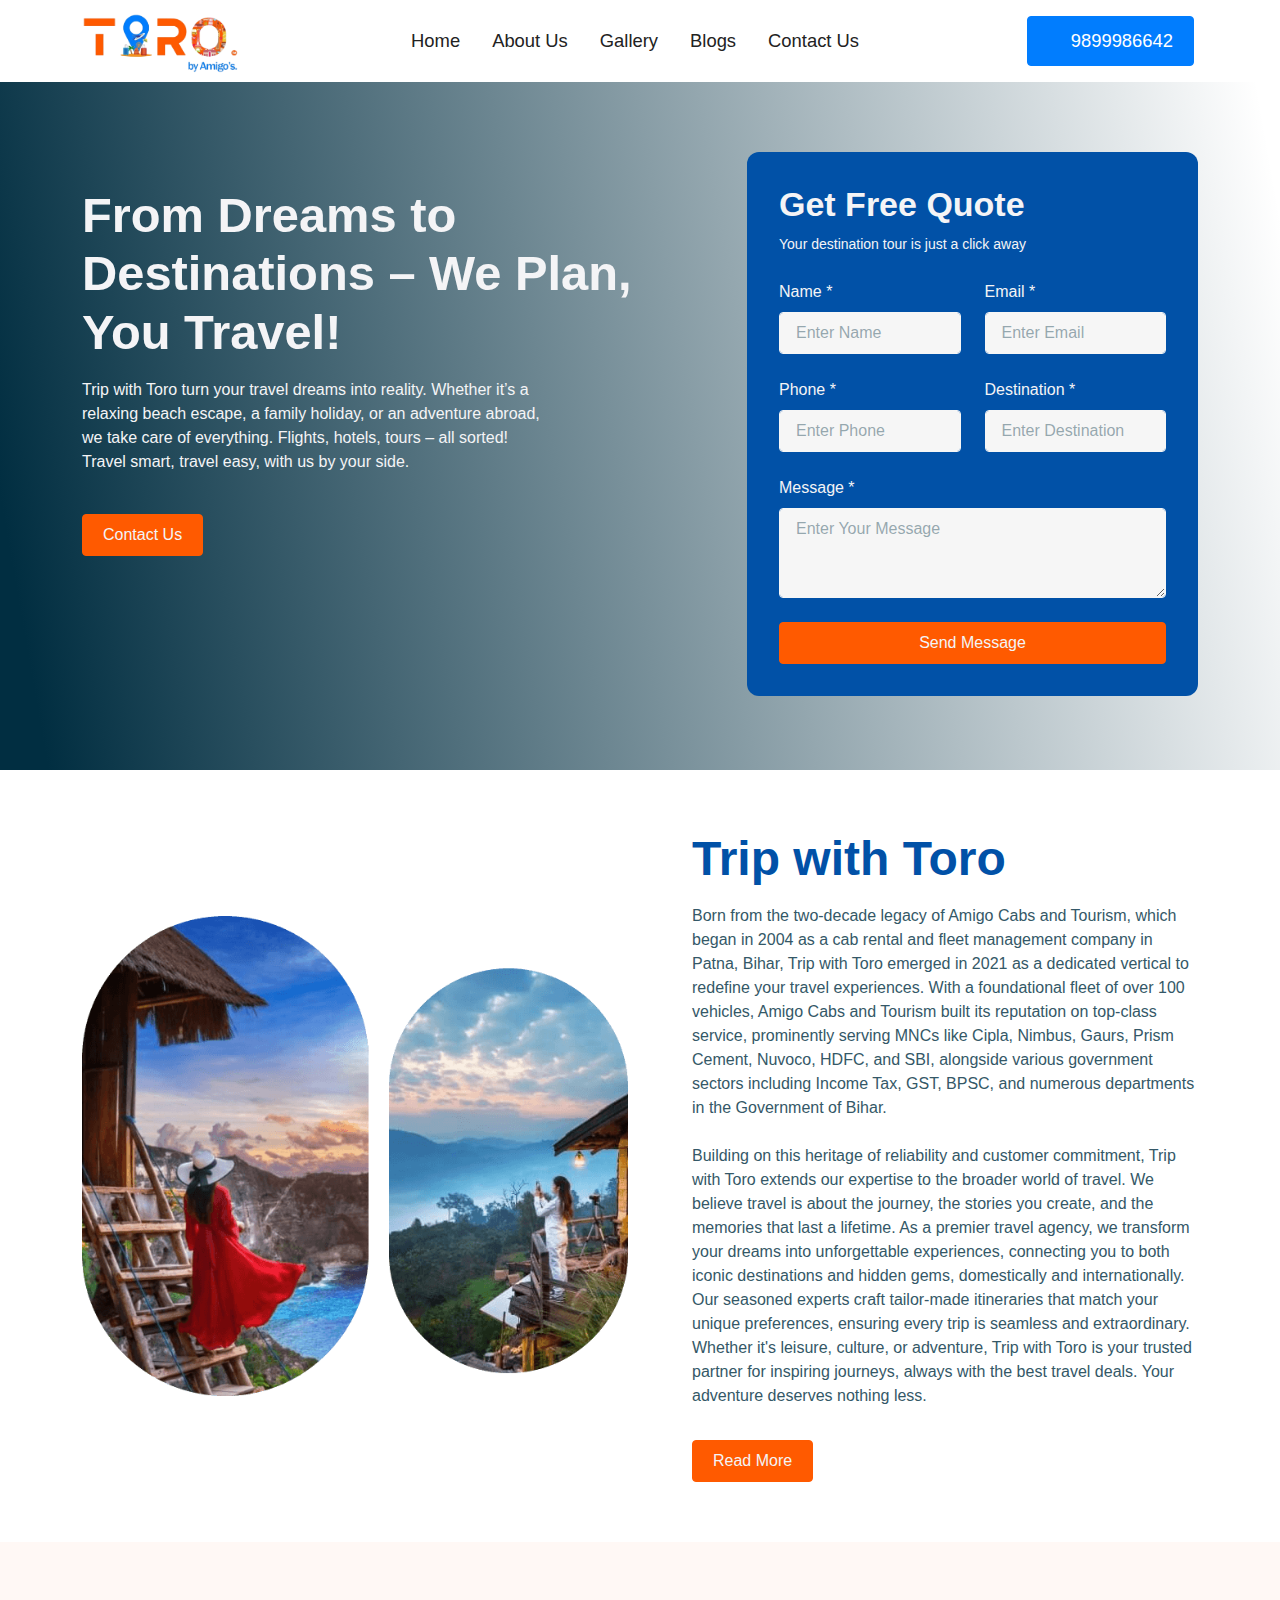
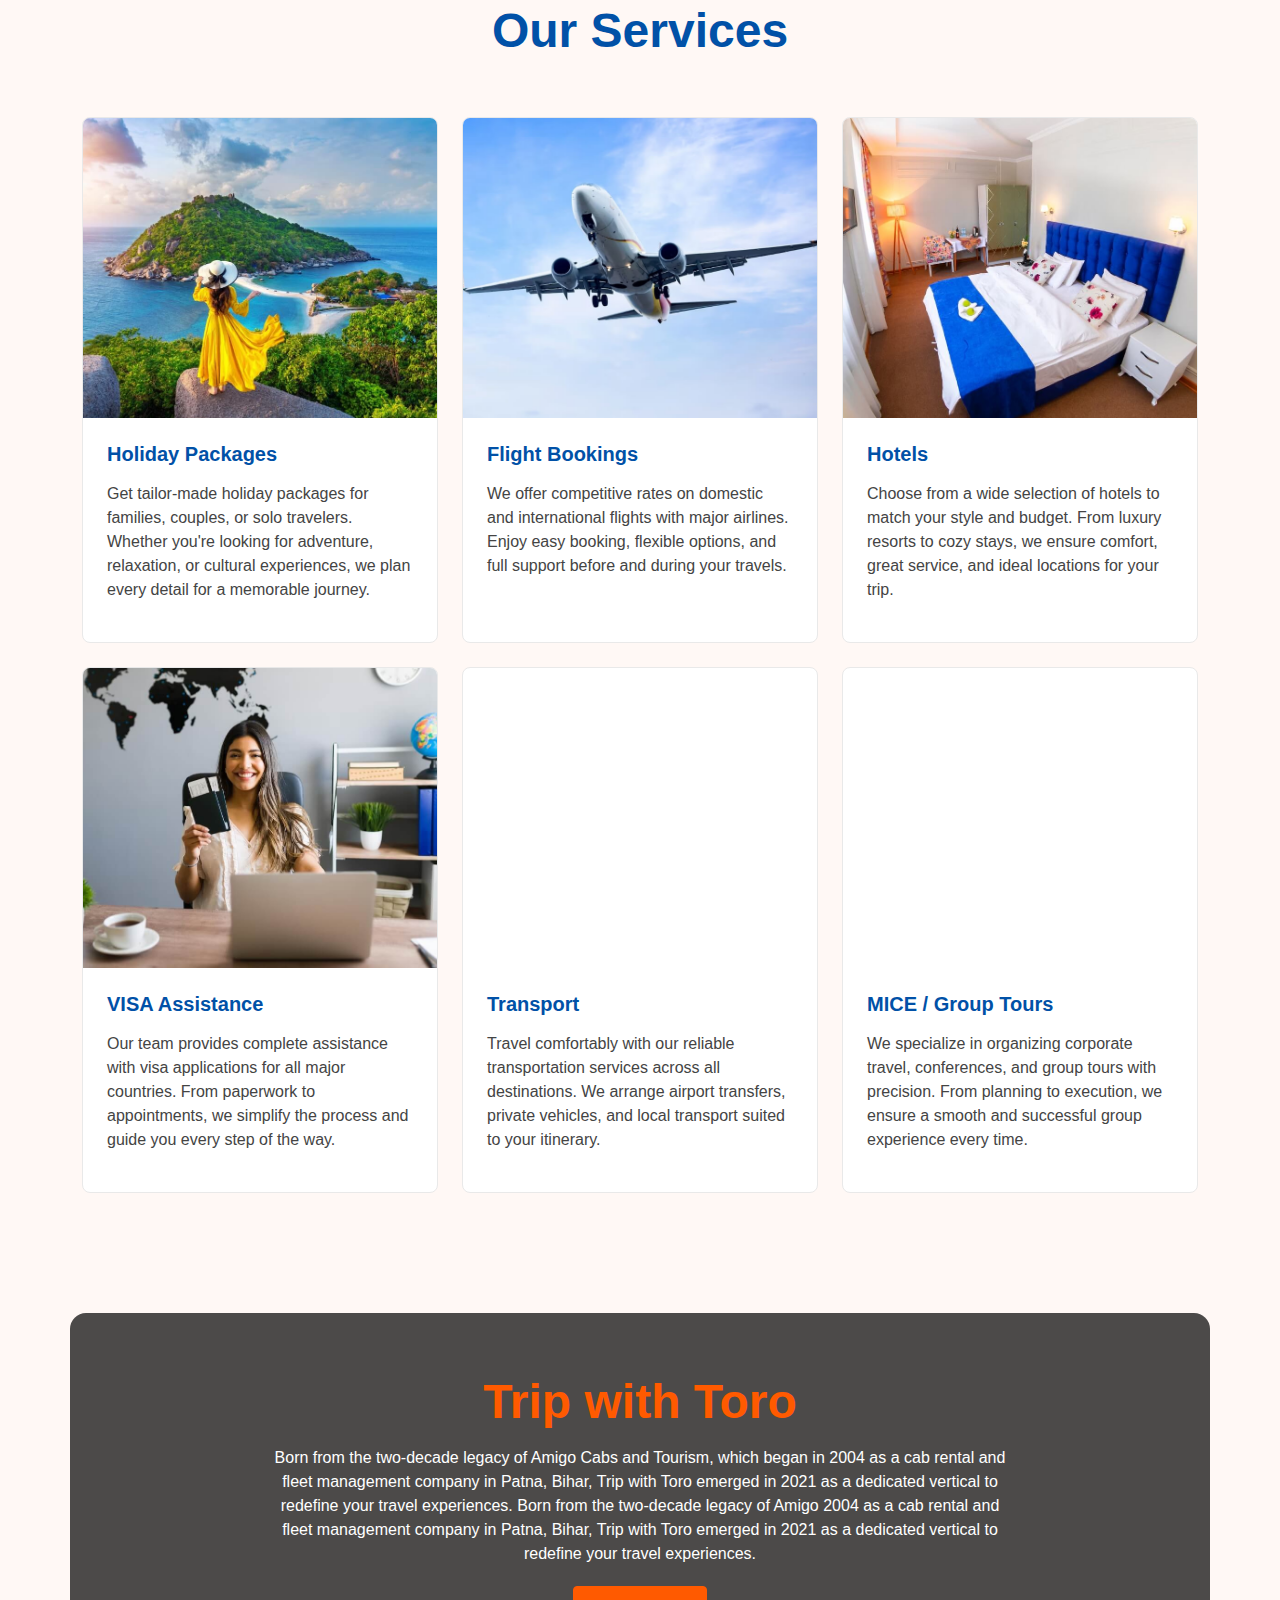
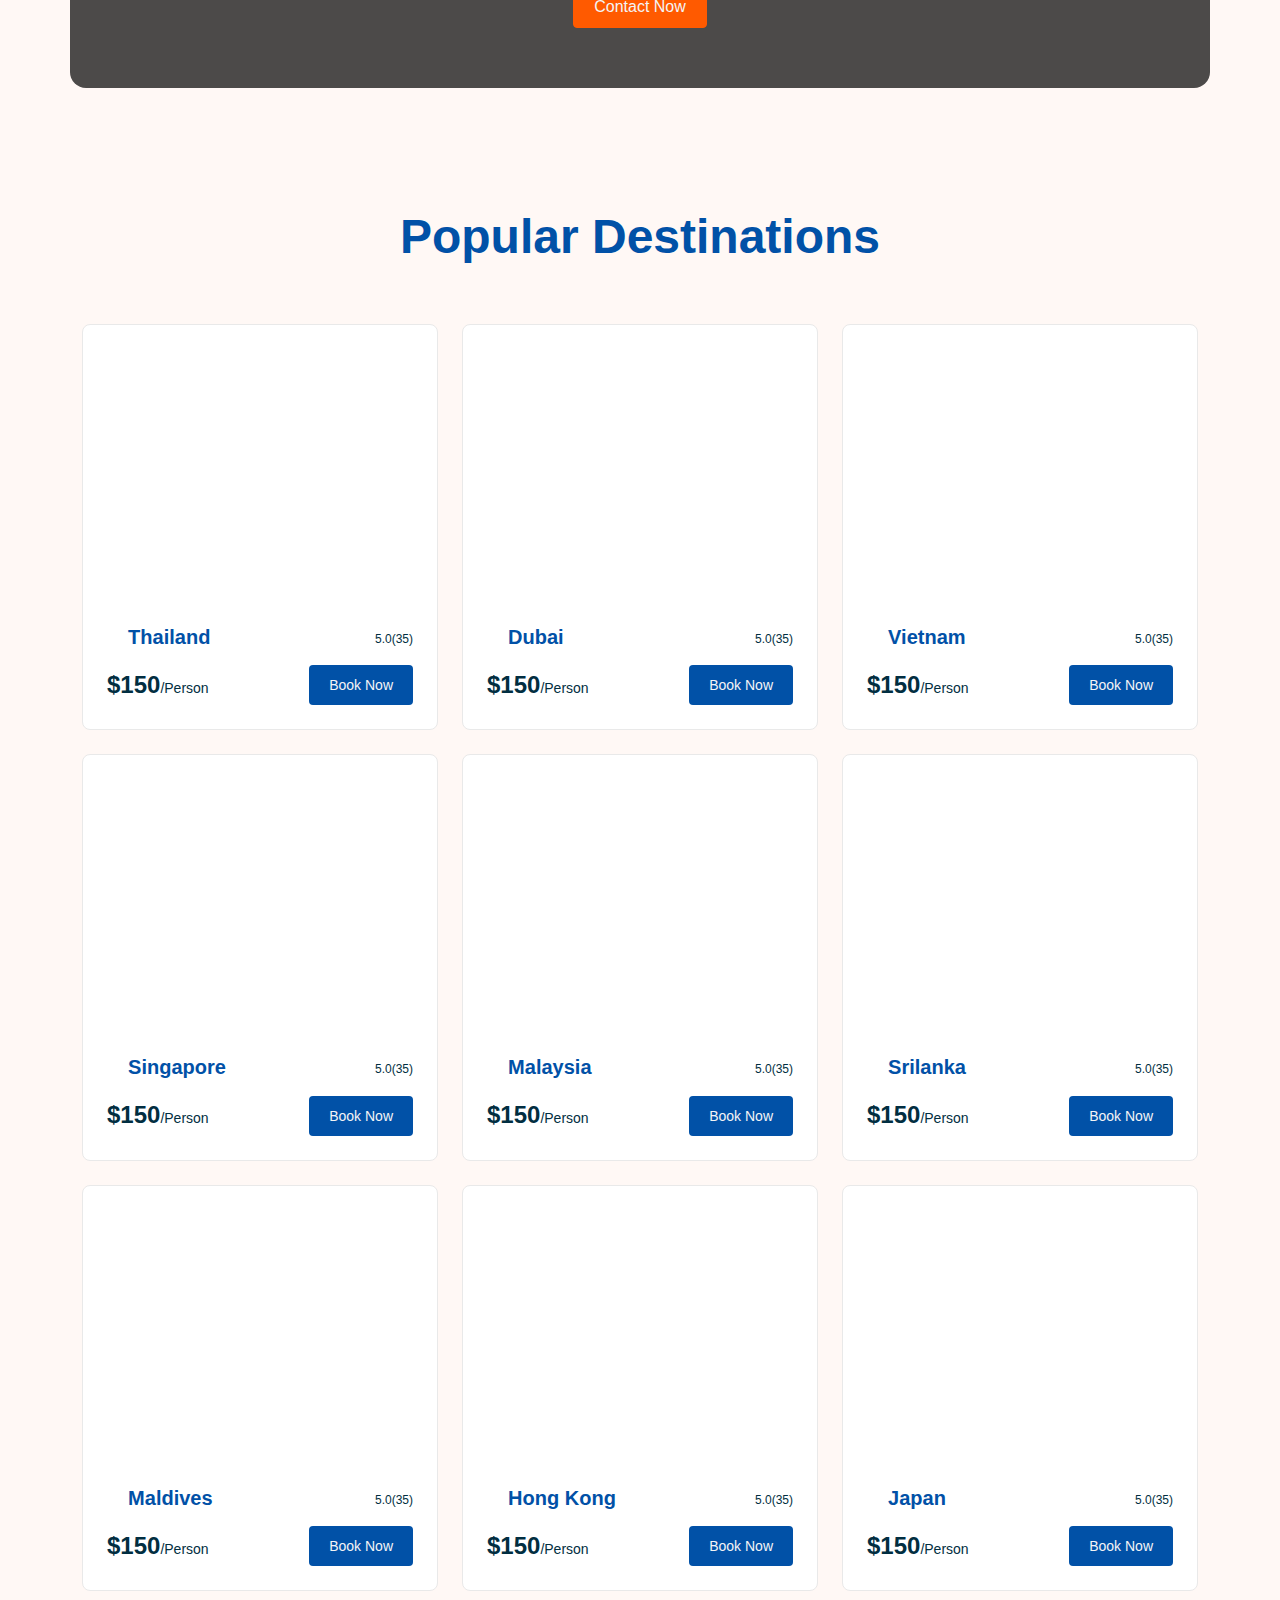
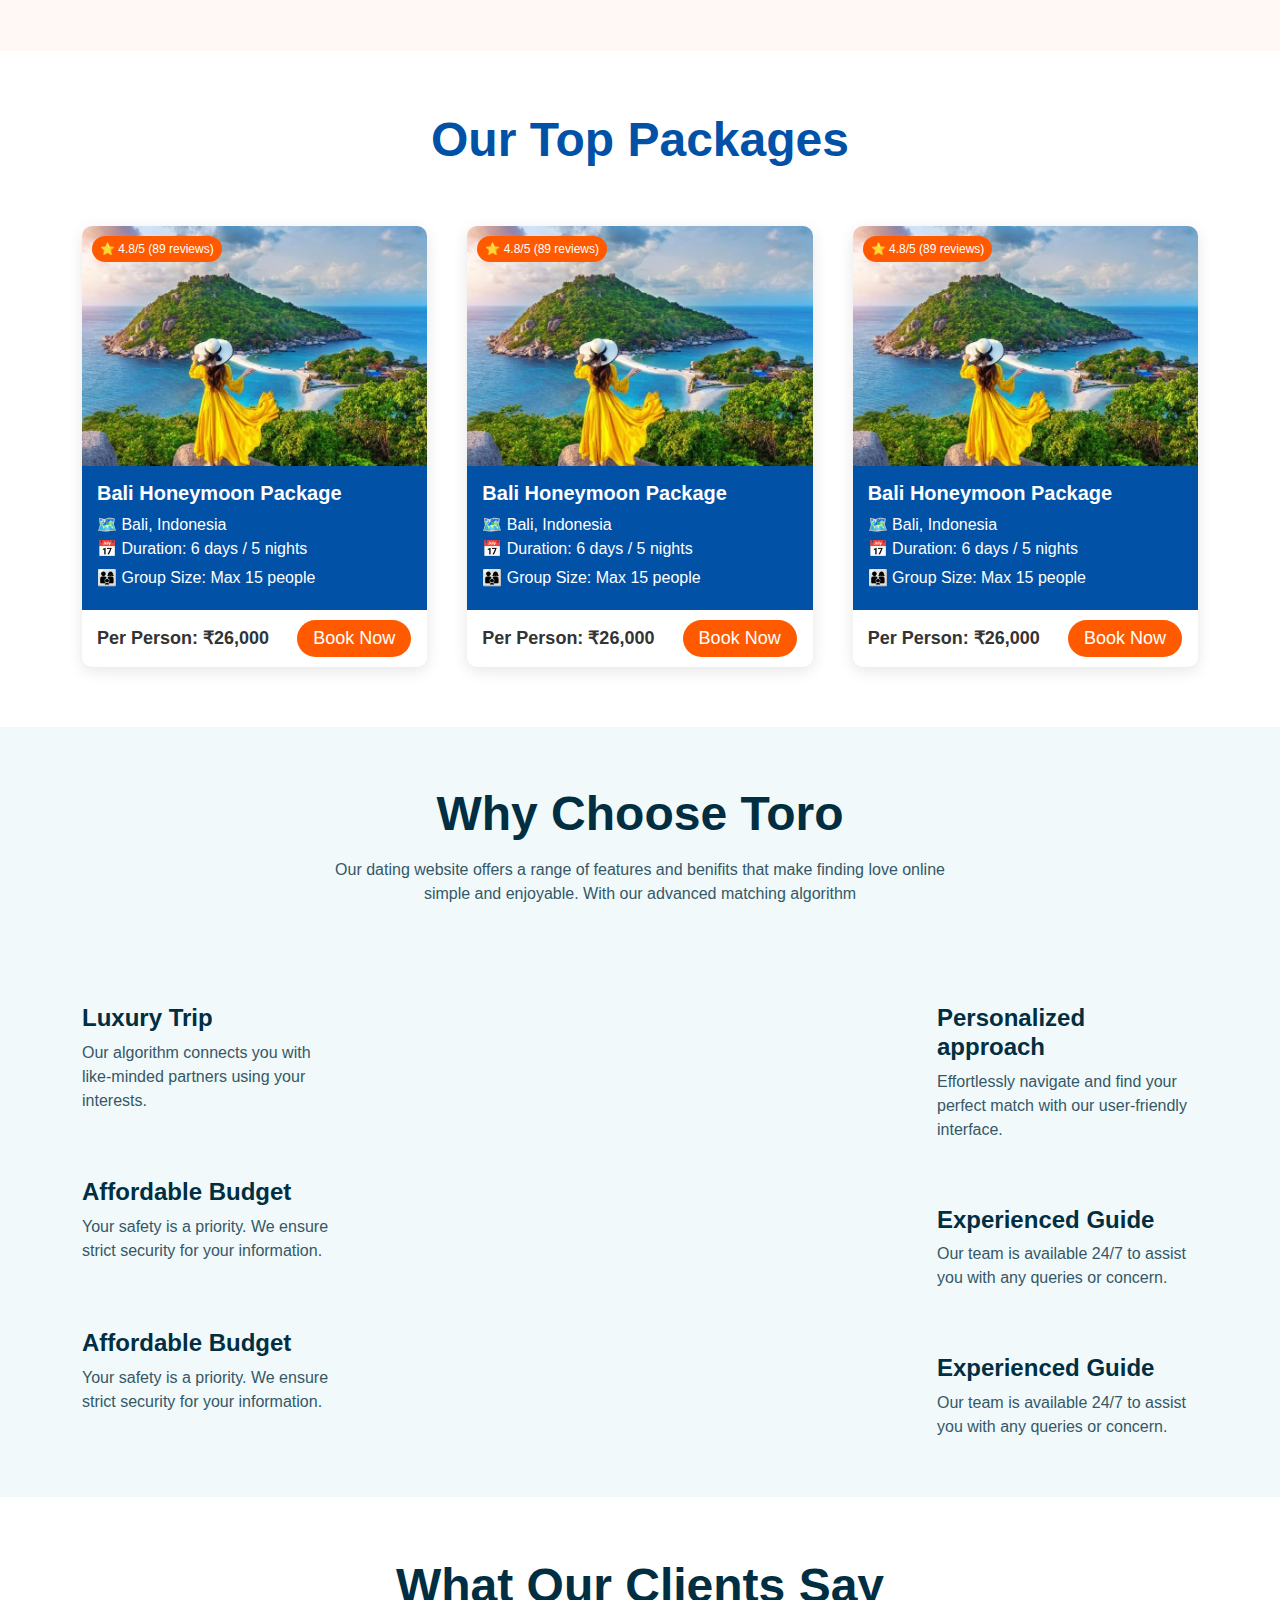
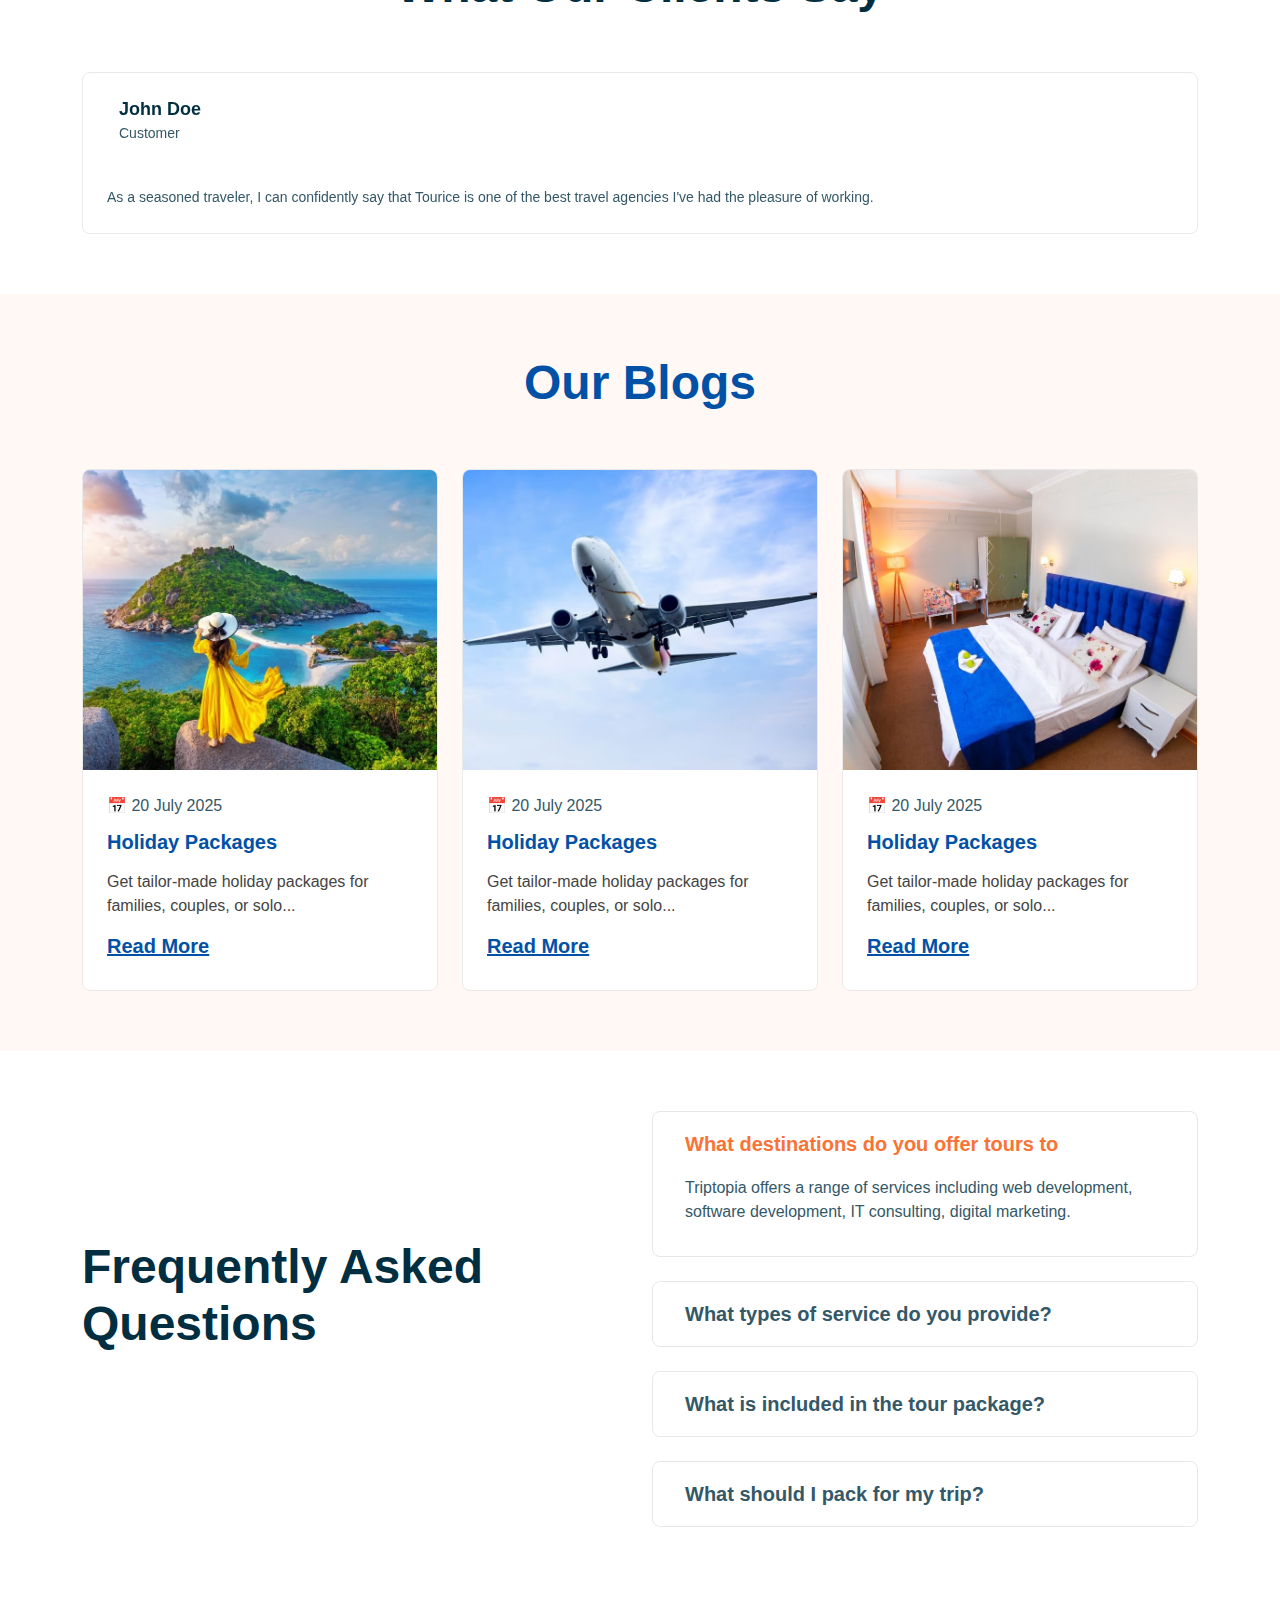
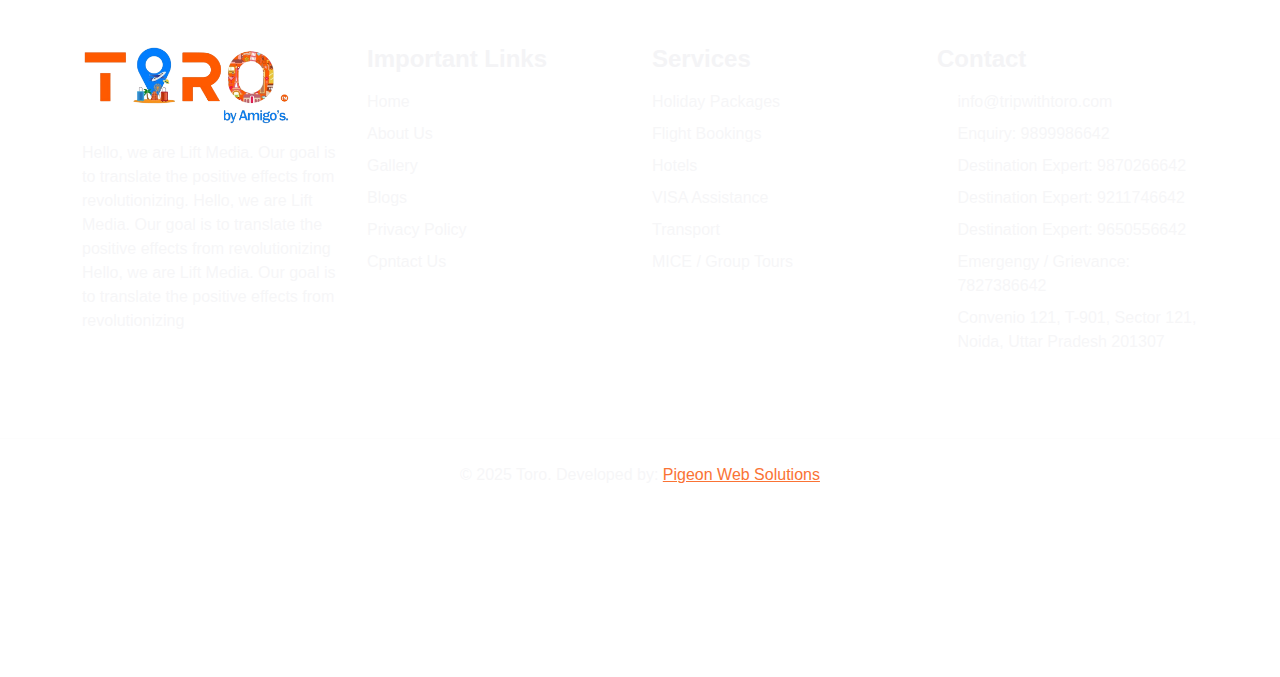
<file: index.html>
<!DOCTYPE html>
<html lang="en" data-bs-theme="light">

<head>
    <meta charset="utf-8">
    <meta name="viewport" content="width=device-width,initial-scale=1">
    <title>Toro</title>

    <link rel="stylesheet" href="assets/css/bootstrap.css">
    <link rel="stylesheet" href="assets/css/bootstrap-icons.css">
    <link rel="stylesheet" href="assets/css/plugins.css">
    <link rel="stylesheet" href="assets/css/ff-1.css">
    <link rel="stylesheet" href="assets/css/ff-2.css">
    <link rel="stylesheet" href="assets/css/style.css">
    <link rel="stylesheet" href="style.css">
</head>

<body>

    <!-- ================ header start ======================== -->
    <nav class="navbar navbar-expand-lg navbar-sticky header_main">
        <div class="container"><a href="index.html" class="logo d-block custom_logo"><img src="assets/images/toro-logo.png" alt="logo"
                    class="logo__img"> </a><button class="navbar-toggler" type="button" data-bs-toggle="collapse"
                data-bs-target="#primaryMenu" aria-controls="primaryMenu" aria-expanded="false"
                aria-label="Toggle navigation"><span class="navbar-toggler-icon"></span></button>
            <div class="collapse navbar-collapse" id="primaryMenu">
                <ul class="navbar-nav justify-content-end align-items-lg-center w-100">
                    <li class="nav-item ms-lg-auto"><a class="nav-link fs-14" href="">Home</a></li>
                    <li class="nav-item"><a class="nav-link fs-14" href="">About Us</a></li>
                    <li class="nav-item"><a class="nav-link fs-14" href="">Gallery</a></li>
                    <li class="nav-item"><a class="nav-link fs-14" href="">Blogs</a></li>
                    <li class="nav-item"><a class="nav-link fs-14" href="contact.html">Contact Us</a></li>
                    <li class="nav-item ms-lg-auto">
                        <ul class="list list-row gap-2">
                            <li><a href="login.html" class="btn btn-success text-white fs-14"> <i class="bi bi-telephone"></i> 9899986642</a></li>
                        </ul>
                    </li>
                </ul>
            </div>
        </div>
    </nav>
    <!-- ================ header end ======================== -->


    <!-- ================ banner start ======================== -->
    <div class="hero-2 section-space-y banner_custom" style="background: url(assets/images/toro-banner.jpg); background-size: cover;">
        <div class="container">
            <div class="row align-items-center">
                <div class="col-xl-7">
                    <div class="section-space-md-bottom pb-xl-0">
                        <h1 class="hero-2__title text-light">From Dreams to Destinations – We Plan, You Travel!</h1>
                        <p class="text-light max-text-13 mb-10">
                            Trip with Toro turn your travel dreams into reality. Whether it’s a relaxing beach escape, a family holiday, or an adventure abroad, we take care of everything. 
                            Flights, hotels, tours – all sorted! Travel smart, travel easy, with us by your side.
                        </p>
                        <div class="d-flex align-items-center flex-wrap gap-4"><a href=""
                            class="btn btn-primary text-light">Contact Us </a>
                        </div>
                    </div>
                </div>

                <div class="col-xl-5">
                    <div class="hero-booking-form p-4 p-sm-6 p-xl-8 bg_form_custom rounded-3">
                        <div class="mb-6 text-LEFT">
                            <h4 class="mb-2 text-light">Get Free Quote</h4>
                            <p class="mb-0 fs-14 text-light">Your destination tour is just a click away</p>
                        </div>
                        <div class="row g-4">
                            <div class="col-6">
                                <label class="form-label text-light d-flex align-items-center gap-2">
                                    <span class="d-block flex-grow-1 text-light">Name *</span>
                                </label> 
                                <input type="text" class="form-control border-secondary bg-secondary" placeholder="Enter Name">
                            </div>
                            <div class="col-6">
                                <label class="form-label text-light d-flex align-items-center gap-2">
                                    <span class="d-block flex-grow-1 text-light">Email *</span>
                                </label> 
                                <input type="email" class="form-control border-secondary bg-secondary" placeholder="Enter Email">
                            </div>
                            <div class="col-6">
                                <label class="form-label text-light d-flex align-items-center gap-2">
                                    <span class="d-block flex-grow-1 text-light">Phone *</span>
                                </label> 
                                <input type="tel" class="form-control border-secondary bg-secondary" placeholder="Enter Phone">
                            </div>
                            <div class="col-6">
                                <label class="form-label text-light d-flex align-items-center gap-2">
                                    <span class="d-block flex-grow-1 text-light">Destination *</span>
                                </label> 
                                <input type="text" class="form-control border-secondary bg-secondary" placeholder="Enter Destination">
                            </div>
                            <div class="col-12">
                                <label class="form-label text-light d-flex align-items-center gap-2">
                                    <span class="d-block flex-grow-1 text-light">Message *</span>
                                </label> 
                                <textarea class="form-control border-secondary bg-secondary" placeholder="Enter Your Message" rows="3"></textarea>
                            </div>
                            <div class="col-12">
                                <button class="btn btn-primary text-light justify-content-center w-100">Send Message</button>
                            </div>
                        </div>
                    </div>
                </div>
            </div>
        </div>
    </div>
    <!-- ================ banner end ======================== -->


    <!-- ================ about start ======================== -->
    <div class="section_padding_custom">
        <div class="container">
            <div class="row g-4 align-items-center">
                <div class="col-lg-6">
                    <div class="position-relative z-1"><img src="assets/images/about-main.png" alt="image" class="img-fluid">
                        <div class="rounded-circle position-absolute top-50 start-50 translate-middle z-1 animate-pulse"> </div>
                    </div>
                </div>
                <div class="col-lg-6">
                    <div class="ps-xl-10">
                        <h2 class="sec_title_custom">Trip with Toro</h2>
                        <p class="mb-0">
                            Born from the two-decade legacy of Amigo Cabs and Tourism, which began in 2004 as a cab rental and fleet management company in Patna, Bihar, Trip with Toro emerged in 2021 as a dedicated vertical to redefine your travel experiences. 
                            With a foundational fleet of over 100 vehicles, Amigo Cabs and Tourism built its reputation on top-class service, prominently serving MNCs like Cipla, Nimbus, Gaurs, Prism Cement, Nuvoco, HDFC, and SBI, alongside various government sectors including Income Tax, GST, BPSC, and numerous departments in the Government of Bihar. 
                            <br class="brsp20"><br>
                            Building on this heritage of reliability and customer commitment, Trip with Toro extends our expertise to the broader world of travel. We believe travel is about the journey, the stories you create, and the memories that last a lifetime. As a premier travel agency, we transform your dreams into unforgettable experiences, connecting you to both iconic destinations and hidden gems, domestically and internationally.
                            Our seasoned experts craft tailor-made itineraries that match your unique preferences, ensuring every trip is seamless and extraordinary. Whether it's leisure, culture, or adventure, Trip with Toro is your trusted partner for inspiring journeys, always with the best travel deals. Your adventure deserves nothing less.
                        </p>
                        <div class="my-8">
                        </div><a href=""
                            class="btn btn-primary text-light text-center justify-content-center">Read More</a>
                        </div>
                    </div>
                </div>
            </div>
        </div>
    </div>
    <!-- ================ about end ======================== -->

   
    <!-- ================ Services start ======================== -->
    <div class="section-space-y services_section section_padding_custom">
        <div class="section-space-md-bottom text-center">
            <div class="container">
                <div class="row justify-content-center">
                    <div class="col-md-10 col-lg-8 col-xl-7 col-xxl-6">
                        <h2 class="mb-0 sec_title_custom">Our Services</h2>
                    </div>
                </div>
            </div>
        </div>
        <div class="container">
            <div class="row g-4">
                <div class="col-md-6 col-lg-4">
                    <div class="card popular-card h-100"><a class="link d-inline-block">
                        <img src="assets/images/holiday.jpeg" alt="image" class="card-img-top"></a>
                        <div class="card-body popular-card__body">
                            <h6 class="card-title">
                                <a  class="link d-inline-block text-dark hover:text-primary">
                                  Holiday Packages
                                </a>
                                <p>
                                    Get tailor-made holiday packages for families, couples, or solo travelers. Whether you're looking for adventure, relaxation, or cultural 
                                    experiences, we plan every detail for a memorable journey.
                                </p>
                            </h6>                        
                        </div>
                    </div>
                </div>
                <div class="col-md-6 col-lg-4">
                    <div class="card popular-card h-100"><a class="link d-inline-block">
                        <img src="assets/images/flight.jpeg" alt="image" class="card-img-top"></a>
                        <div class="card-body popular-card__body">
                            <h6 class="card-title">
                                <a  class="link d-inline-block text-dark hover:text-primary">
                                  Flight Bookings
                                </a>
                                <p>
                                    We offer competitive rates on domestic and international flights with major airlines. Enjoy easy booking, flexible options, and full support 
                                    before and during your travels.
                                </p>
                            </h6>                        
                        </div>
                    </div>
                </div>
                <div class="col-md-6 col-lg-4">
                    <div class="card popular-card h-100"><a class="link d-inline-block">
                        <img src="assets/images/hotel.jpeg" alt="image" class="card-img-top"></a>
                        <div class="card-body popular-card__body">
                            <h6 class="card-title">
                                <a  class="link d-inline-block text-dark hover:text-primary">
                                  Hotels
                                </a>
                                <p>
                                    Choose from a wide selection of hotels to match your style and budget. From luxury resorts to cozy stays, we ensure comfort, great service, and ideal locations for your trip.
                                </p>
                            </h6>                        
                        </div>
                    </div>
                </div>
                <div class="col-md-6 col-lg-4">
                    <div class="card popular-card h-100"><a class="link d-inline-block">
                        <img src="assets/images/visa.jpeg" alt="image" class="card-img-top"></a>
                        <div class="card-body popular-card__body">
                            <h6 class="card-title">
                                <a  class="link d-inline-block text-dark hover:text-primary">
                                  VISA Assistance
                                </a>
                                <p>
                                    Our team provides complete assistance with visa applications for all major countries. From paperwork to appointments, we simplify the process and guide you every step of the way.
                                </p>
                            </h6>                        
                        </div>
                    </div>
                </div>
                <div class="col-md-6 col-lg-4">
                    <div class="card popular-card h-100"><a class="link d-inline-block">
                        <img src="assets/images/transport.jpeg" alt="image" class="card-img-top"></a>
                        <div class="card-body popular-card__body">
                            <h6 class="card-title">
                                <a  class="link d-inline-block text-dark hover:text-primary">
                                  Transport
                                </a>
                                <p>
                                    Travel comfortably with our reliable transportation services across all destinations. We arrange airport transfers, private vehicles, and local transport suited to your itinerary.
                                </p>
                            </h6>                        
                        </div>
                    </div>
                </div>
                <div class="col-md-6 col-lg-4">
                    <div class="card popular-card h-100"><a class="link d-inline-block">
                        <img src="assets/images/group-tours.jpeg" alt="image" class="card-img-top"></a>
                        <div class="card-body popular-card__body">
                            <h6 class="card-title">
                                <a  class="link d-inline-block text-dark hover:text-primary">
                                  MICE / Group Tours
                                </a>
                                <p>
                                    We specialize in organizing corporate travel, conferences, and group tours with precision. From planning to execution, we ensure a smooth and successful group experience every time.
                                </p>
                            </h6>                        
                        </div>
                    </div>
                </div>
            </div>
        </div>
    </div>
    <!-- ================ Services end ======================== -->


    <!-- ================ CTA start ======================== -->
    <div class="sec cta_sec_home section_padding_custom">
        <div class="container cta_container_home">
            <div class="row cta_row_home section_padding_custom">
                <div class="col-lg-8 cta_content">
                    <div class="content_wrap text-center">
                        <h2 class="sec_title_custom">Trip with Toro</h2>
                        <p class="mb-5 text-white">
                            Born from the two-decade legacy of Amigo Cabs and Tourism, which began in 2004 as a cab rental and fleet management company in Patna, Bihar, Trip with Toro emerged in 2021 as a dedicated vertical to redefine your travel experiences. 
                            Born from the two-decade legacy of Amigo 2004 as a cab rental and fleet management company in Patna, Bihar, Trip with Toro emerged in 2021 as a dedicated vertical to redefine your travel experiences.                        
                        </p>
                        <div><a href="" class="btn btn-primary text-light text-center justify-content-center">Contact Now</a> </div>
                    </div>
                </div>
            </div>
        </div>
    </div>
    <!-- ================ CTA end ======================== -->


    <!-- ================ popular destinations start ======================== -->
    <div class="section-space-y destinations_section section_padding_custom">
        <div class="section-space-md-bottom text-center">
            <div class="container">
                <div class="row justify-content-center">
                    <div class="col-md-10 col-lg-8 col-xl-7">
                        <h2 class="text-white mb-0 sec_title_custom">Popular Destinations</h2>
                    </div>
                </div>
            </div>
        </div>
        <div class="container">
            <div class="row g-4">
                <div class="col-md-6 col-lg-4">
                    <div class="card popular-card h-100">
                        <div class="card-body popular-card__body">
                            <img src="assets/img/reservation-img-1.png" alt="image" class="img-fluid w-100 rounded">
                            <div class="d-flex justify-content-between align-items-center">
                                <h6 class="card-title mt-4"><a class="link d-inline-block text-dark hover:text-primary"> <i class="bi bi-geo-alt-fill"></i> Thailand</a></h6>
                                <ul class="list list-row gap-1 align-items-center mt-3">
                                    <li><span class="text-warning fs-14 d-block"><i class="bi bi-star-fill"></i></span></li>
                                    <li><span class="text-warning fs-14 d-block"><i class="bi bi-star-fill"></i></span></li>
                                    <li><span class="text-warning fs-14 d-block"><i class="bi bi-star-fill"></i></span></li>
                                    <li><span class="text-warning fs-14 d-block"><i class="bi bi-star-fill"></i></span></li>
                                    <li><span class="text-warning fs-14 d-block"><i class="bi bi-star-fill"></i></span></li>
                                    <li><span class="text-dark fs-12 d-block">5.0(35)</span></li>
                                </ul>
                            </div>
                            
                            <div class="d-flex align-items-center flex-wrap gap-2 justify-content-between mt-2 bookbtn_sec">
                                <h5 class="mb-0">$150<span class="fs-14 fw-normal">/Person</span></h5>
                                <a href="https://wa.me/+919899986642?text=Hi I want to enquiry about Thailand trip" class="link btn btn-primary fs-14 text-light" target="_blank">Book Now</a>
                            </div>
                        </div>
                    </div>
                </div>
                <div class="col-md-6 col-lg-4">
                    <div class="card popular-card h-100">
                        <div class="card-body popular-card__body">
                            <img src="assets/img/reservation-img-1.png" alt="image" class="img-fluid w-100 rounded">
                            <div class="d-flex justify-content-between align-items-center">
                                <h6 class="card-title mt-4"><a class="link d-inline-block text-dark hover:text-primary"> <i class="bi bi-geo-alt-fill"></i> Dubai</a></h6>
                                <ul class="list list-row gap-1 align-items-center mt-3">
                                    <li><span class="text-warning fs-14 d-block"><i class="bi bi-star-fill"></i></span></li>
                                    <li><span class="text-warning fs-14 d-block"><i class="bi bi-star-fill"></i></span></li>
                                    <li><span class="text-warning fs-14 d-block"><i class="bi bi-star-fill"></i></span></li>
                                    <li><span class="text-warning fs-14 d-block"><i class="bi bi-star-fill"></i></span></li>
                                    <li><span class="text-warning fs-14 d-block"><i class="bi bi-star-fill"></i></span></li>
                                    <li><span class="text-dark fs-12 d-block">5.0(35)</span></li>
                                </ul>
                            </div>
                            
                            <div class="d-flex align-items-center flex-wrap gap-2 justify-content-between mt-2 bookbtn_sec">
                                <h5 class="mb-0">$150<span class="fs-14 fw-normal">/Person</span></h5>
                                <a href="https://wa.me/+919899986642?text=Hi I want to enquiry about Thailand trip" class="link btn btn-primary fs-14 text-light" target="_blank">Book Now</a>
                            </div>
                        </div>
                    </div>
                </div>
                <div class="col-md-6 col-lg-4">
                    <div class="card popular-card h-100">
                        <div class="card-body popular-card__body">
                            <img src="assets/img/reservation-img-1.png" alt="image" class="img-fluid w-100 rounded">
                            <div class="d-flex justify-content-between align-items-center">
                                <h6 class="card-title mt-4"><a class="link d-inline-block text-dark hover:text-primary"> <i class="bi bi-geo-alt-fill"></i> Vietnam</a></h6>
                                <ul class="list list-row gap-1 align-items-center mt-3">
                                    <li><span class="text-warning fs-14 d-block"><i class="bi bi-star-fill"></i></span></li>
                                    <li><span class="text-warning fs-14 d-block"><i class="bi bi-star-fill"></i></span></li>
                                    <li><span class="text-warning fs-14 d-block"><i class="bi bi-star-fill"></i></span></li>
                                    <li><span class="text-warning fs-14 d-block"><i class="bi bi-star-fill"></i></span></li>
                                    <li><span class="text-warning fs-14 d-block"><i class="bi bi-star-fill"></i></span></li>
                                    <li><span class="text-dark fs-12 d-block">5.0(35)</span></li>
                                </ul>
                            </div>
                            
                            <div class="d-flex align-items-center flex-wrap gap-2 justify-content-between mt-2 bookbtn_sec">
                                <h5 class="mb-0">$150<span class="fs-14 fw-normal">/Person</span></h5>
                                <a href="https://wa.me/+919899986642?text=Hi I want to enquiry about Thailand trip" class="link btn btn-primary fs-14 text-light" target="_blank">Book Now</a>
                            </div>
                        </div>
                    </div>
                </div>
                <div class="col-md-6 col-lg-4">
                    <div class="card popular-card h-100">
                        <div class="card-body popular-card__body">
                            <img src="assets/img/reservation-img-1.png" alt="image" class="img-fluid w-100 rounded">
                            <div class="d-flex justify-content-between align-items-center">
                                <h6 class="card-title mt-4"><a class="link d-inline-block text-dark hover:text-primary"> <i class="bi bi-geo-alt-fill"></i> Singapore</a></h6>
                                <ul class="list list-row gap-1 align-items-center mt-3">
                                    <li><span class="text-warning fs-14 d-block"><i class="bi bi-star-fill"></i></span></li>
                                    <li><span class="text-warning fs-14 d-block"><i class="bi bi-star-fill"></i></span></li>
                                    <li><span class="text-warning fs-14 d-block"><i class="bi bi-star-fill"></i></span></li>
                                    <li><span class="text-warning fs-14 d-block"><i class="bi bi-star-fill"></i></span></li>
                                    <li><span class="text-warning fs-14 d-block"><i class="bi bi-star-fill"></i></span></li>
                                    <li><span class="text-dark fs-12 d-block">5.0(35)</span></li>
                                </ul>
                            </div>
                            
                            <div class="d-flex align-items-center flex-wrap gap-2 justify-content-between mt-2 bookbtn_sec">
                                <h5 class="mb-0">$150<span class="fs-14 fw-normal">/Person</span></h5>
                                <a href="https://wa.me/+919899986642?text=Hi I want to enquiry about Thailand trip" class="link btn btn-primary fs-14 text-light" target="_blank">Book Now</a>
                            </div>
                        </div>
                    </div>
                </div>
                <div class="col-md-6 col-lg-4">
                    <div class="card popular-card h-100">
                        <div class="card-body popular-card__body">
                            <img src="assets/img/reservation-img-1.png" alt="image" class="img-fluid w-100 rounded">
                            <div class="d-flex justify-content-between align-items-center">
                                <h6 class="card-title mt-4"><a class="link d-inline-block text-dark hover:text-primary"> <i class="bi bi-geo-alt-fill"></i> Malaysia</a></h6>
                                <ul class="list list-row gap-1 align-items-center mt-3">
                                    <li><span class="text-warning fs-14 d-block"><i class="bi bi-star-fill"></i></span></li>
                                    <li><span class="text-warning fs-14 d-block"><i class="bi bi-star-fill"></i></span></li>
                                    <li><span class="text-warning fs-14 d-block"><i class="bi bi-star-fill"></i></span></li>
                                    <li><span class="text-warning fs-14 d-block"><i class="bi bi-star-fill"></i></span></li>
                                    <li><span class="text-warning fs-14 d-block"><i class="bi bi-star-fill"></i></span></li>
                                    <li><span class="text-dark fs-12 d-block">5.0(35)</span></li>
                                </ul>
                            </div>
                            
                            <div class="d-flex align-items-center flex-wrap gap-2 justify-content-between mt-2 bookbtn_sec">
                                <h5 class="mb-0">$150<span class="fs-14 fw-normal">/Person</span></h5>
                                <a href="https://wa.me/+919899986642?text=Hi I want to enquiry about Thailand trip" class="link btn btn-primary fs-14 text-light" target="_blank">Book Now</a>
                            </div>
                        </div>
                    </div>
                </div>
                <div class="col-md-6 col-lg-4">
                    <div class="card popular-card h-100">
                        <div class="card-body popular-card__body">
                            <img src="assets/img/reservation-img-1.png" alt="image" class="img-fluid w-100 rounded">
                            <div class="d-flex justify-content-between align-items-center">
                                <h6 class="card-title mt-4"><a class="link d-inline-block text-dark hover:text-primary"> <i class="bi bi-geo-alt-fill"></i> Srilanka</a></h6>
                                <ul class="list list-row gap-1 align-items-center mt-3">
                                    <li><span class="text-warning fs-14 d-block"><i class="bi bi-star-fill"></i></span></li>
                                    <li><span class="text-warning fs-14 d-block"><i class="bi bi-star-fill"></i></span></li>
                                    <li><span class="text-warning fs-14 d-block"><i class="bi bi-star-fill"></i></span></li>
                                    <li><span class="text-warning fs-14 d-block"><i class="bi bi-star-fill"></i></span></li>
                                    <li><span class="text-warning fs-14 d-block"><i class="bi bi-star-fill"></i></span></li>
                                    <li><span class="text-dark fs-12 d-block">5.0(35)</span></li>
                                </ul>
                            </div>
                            
                            <div class="d-flex align-items-center flex-wrap gap-2 justify-content-between mt-2 bookbtn_sec">
                                <h5 class="mb-0">$150<span class="fs-14 fw-normal">/Person</span></h5>
                                <a href="https://wa.me/+919899986642?text=Hi I want to enquiry about Thailand trip" class="link btn btn-primary fs-14 text-light" target="_blank">Book Now</a>
                            </div>
                        </div>
                    </div>
                </div>
                <div class="col-md-6 col-lg-4">
                    <div class="card popular-card h-100">
                        <div class="card-body popular-card__body">
                            <img src="assets/img/reservation-img-1.png" alt="image" class="img-fluid w-100 rounded">
                            <div class="d-flex justify-content-between align-items-center">
                                <h6 class="card-title mt-4"><a class="link d-inline-block text-dark hover:text-primary"> <i class="bi bi-geo-alt-fill"></i> Maldives</a></h6>
                                <ul class="list list-row gap-1 align-items-center mt-3">
                                    <li><span class="text-warning fs-14 d-block"><i class="bi bi-star-fill"></i></span></li>
                                    <li><span class="text-warning fs-14 d-block"><i class="bi bi-star-fill"></i></span></li>
                                    <li><span class="text-warning fs-14 d-block"><i class="bi bi-star-fill"></i></span></li>
                                    <li><span class="text-warning fs-14 d-block"><i class="bi bi-star-fill"></i></span></li>
                                    <li><span class="text-warning fs-14 d-block"><i class="bi bi-star-fill"></i></span></li>
                                    <li><span class="text-dark fs-12 d-block">5.0(35)</span></li>
                                </ul>
                            </div>
                            
                            <div class="d-flex align-items-center flex-wrap gap-2 justify-content-between mt-2 bookbtn_sec">
                                <h5 class="mb-0">$150<span class="fs-14 fw-normal">/Person</span></h5>
                                <a href="https://wa.me/+919899986642?text=Hi I want to enquiry about Thailand trip" class="link btn btn-primary fs-14 text-light" target="_blank">Book Now</a>
                            </div>
                        </div>
                    </div>
                </div>
                <div class="col-md-6 col-lg-4">
                    <div class="card popular-card h-100">
                        <div class="card-body popular-card__body">
                            <img src="assets/img/reservation-img-1.png" alt="image" class="img-fluid w-100 rounded">
                            <div class="d-flex justify-content-between align-items-center">
                                <h6 class="card-title mt-4"><a class="link d-inline-block text-dark hover:text-primary"> <i class="bi bi-geo-alt-fill"></i> Hong Kong</a></h6>
                                <ul class="list list-row gap-1 align-items-center mt-3">
                                    <li><span class="text-warning fs-14 d-block"><i class="bi bi-star-fill"></i></span></li>
                                    <li><span class="text-warning fs-14 d-block"><i class="bi bi-star-fill"></i></span></li>
                                    <li><span class="text-warning fs-14 d-block"><i class="bi bi-star-fill"></i></span></li>
                                    <li><span class="text-warning fs-14 d-block"><i class="bi bi-star-fill"></i></span></li>
                                    <li><span class="text-warning fs-14 d-block"><i class="bi bi-star-fill"></i></span></li>
                                    <li><span class="text-dark fs-12 d-block">5.0(35)</span></li>
                                </ul>
                            </div>
                            
                            <div class="d-flex align-items-center flex-wrap gap-2 justify-content-between mt-2 bookbtn_sec">
                                <h5 class="mb-0">$150<span class="fs-14 fw-normal">/Person</span></h5>
                                <a href="https://wa.me/+919899986642?text=Hi I want to enquiry about Thailand trip" class="link btn btn-primary fs-14 text-light" target="_blank">Book Now</a>
                            </div>
                        </div>
                    </div>
                </div>
                <div class="col-md-6 col-lg-4">
                    <div class="card popular-card h-100">
                        <div class="card-body popular-card__body">
                            <img src="assets/img/reservation-img-1.png" alt="image" class="img-fluid w-100 rounded">
                            <div class="d-flex justify-content-between align-items-center">
                                <h6 class="card-title mt-4"><a class="link d-inline-block text-dark hover:text-primary"> <i class="bi bi-geo-alt-fill"></i> Japan</a></h6>
                                <ul class="list list-row gap-1 align-items-center mt-3">
                                    <li><span class="text-warning fs-14 d-block"><i class="bi bi-star-fill"></i></span></li>
                                    <li><span class="text-warning fs-14 d-block"><i class="bi bi-star-fill"></i></span></li>
                                    <li><span class="text-warning fs-14 d-block"><i class="bi bi-star-fill"></i></span></li>
                                    <li><span class="text-warning fs-14 d-block"><i class="bi bi-star-fill"></i></span></li>
                                    <li><span class="text-warning fs-14 d-block"><i class="bi bi-star-fill"></i></span></li>
                                    <li><span class="text-dark fs-12 d-block">5.0(35)</span></li>
                                </ul>
                            </div>
                            
                            <div class="d-flex align-items-center flex-wrap gap-2 justify-content-between mt-2 bookbtn_sec">
                                <h5 class="mb-0">$150<span class="fs-14 fw-normal">/Person</span></h5>
                                <a href="https://wa.me/+919899986642?text=Hi I want to enquiry about Thailand trip" class="link btn btn-primary fs-14 text-light" target="_blank">Book Now</a>
                            </div>
                        </div>
                    </div>
                </div>
            </div>
        </div>
    </div>
    <!-- ================ popular destinations end ======================== -->


    <!-- ================ packages start ======================== -->
    <div class="pricing_section section_padding_custom">
        <div class="section-space-md-bottom text-center">
            <div class="container">
                <div class="row justify-content-center">
                    <div class="col-md-10 col-lg-8 col-xl-7">
                        <h2 class="text-white mb-0 sec_title_custom">Our Top Packages</h2>
                    </div>
                </div>
            </div>
        </div>
        <div class="container">
            <div class="package-grid">
            <div class="package-card">
              <div class="package-image" style="position: relative; height: 240px; background: url('assets/images/holiday.jpeg') center/cover no-repeat;">
                <div class="package-rating">⭐ 4.8/5 (89 reviews)</div>
              </div> 
              <div class="package-info">
                <div class="package-content">
                  <h3 class="package-title text-white">Bali Honeymoon Package</h3>
                  <div class="package-location text-white">🗺️ Bali, Indonesia</div>
                </div>
                <div class="package-info-item">📅 Duration: 6 days / 5 nights</div>
                <div class="package-info-item">👨‍👩‍👦 Group Size: Max 15 people</div>
              </div>
              <div class="wrap d-flex justify-content-between align-items-center">
                 <div class="package-price">Per Person: ₹26,000</div>
                 <a href="#" class="package-button2">Book Now</a>
              </div>
            </div>
            <div class="package-card">
              <div class="package-image" style="position: relative; height: 240px; background: url('assets/images/holiday.jpeg') center/cover no-repeat;">
                <div class="package-rating">⭐ 4.8/5 (89 reviews)</div>
              </div> 
              <div class="package-info">
                <div class="package-content">
                  <h3 class="package-title text-white">Bali Honeymoon Package</h3>
                  <div class="package-location text-white">🗺️ Bali, Indonesia</div>
                </div>
                <div class="package-info-item">📅 Duration: 6 days / 5 nights</div>
                <div class="package-info-item">👨‍👩‍👦 Group Size: Max 15 people</div>
              </div>
              <div class="wrap d-flex justify-content-between align-items-center">
                 <div class="package-price">Per Person: ₹26,000</div>
                 <a href="#" class="package-button2">Book Now</a>
              </div>
            </div>
            <div class="package-card">
              <div class="package-image" style="position: relative; height: 240px; background: url('assets/images/holiday.jpeg') center/cover no-repeat;">
                <div class="package-rating">⭐ 4.8/5 (89 reviews)</div>
              </div> 
              <div class="package-info">
                <div class="package-content">
                  <h3 class="package-title text-white">Bali Honeymoon Package</h3>
                  <div class="package-location text-white">🗺️ Bali, Indonesia</div>
                </div>
                <div class="package-info-item">📅 Duration: 6 days / 5 nights</div>
                <div class="package-info-item">👨‍👩‍👦 Group Size: Max 15 people</div>
              </div>
              <div class="wrap d-flex justify-content-between align-items-center">
                 <div class="package-price">Per Person: ₹26,000</div>
                 <a href="#" class="package-button2">Book Now</a>
              </div>
            </div>
        </div>
        </div>
    </div>
    <!-- ================ packages end ======================== -->


    <!-- ================ why choose start ======================== -->
    <div class="section-space-md-y" style="background: #f1f9fb;">
        <div class="section-space-md-bottom">
            <div class="container">
                <div class="row justify-content-center">
                    <div class="col-md-10 col-lg-8 col-xl-7 col-xxl-6">
                        <div class="text-center">
                            <h2>Why Choose Toro</h2>
                            <p class="mb-0 max-text-18 mx-auto">Our dating website offers a range of features and
                                benifits that make finding love online simple and enjoyable. With our advanced matching
                                algorithm</p>
                        </div>
                    </div>
                </div>
            </div>
        </div>
        <div class="container">
            <div class="row g-4">
                <div class="col-md-6 col-lg-3 order-md-2 order-lg-1">
                    <div class="row g-4 h-100">
                        <div class="col-12">
                            <div class="mb-4"><img src="assets/img/icon-about-1.png" alt="image" class="img-fluid">
                            </div>
                            <h5 class="mb-2">Luxury Trip</h5>
                            <p class="mb-0">Our algorithm connects you with like-minded partners using your interests.
                            </p>
                        </div>
                        <div class="col-12">
                            <div class="mb-4"><img src="assets/img/icon-about-2.png" alt="image" class="img-fluid">
                            </div>
                            <h5 class="mb-2">Affordable Budget</h5>
                            <p class="mb-0">Your safety is a priority. We ensure strict security for your information.
                            </p>
                        </div>
                        <div class="col-12">
                            <div class="mb-4"><img src="assets/img/icon-about-2.png" alt="image" class="img-fluid">
                            </div>
                            <h5 class="mb-2">Affordable Budget</h5>
                            <p class="mb-0">Your safety is a priority. We ensure strict security for your information.
                            </p>
                        </div>
                    </div>
                </div>
                <div class="col-lg-6 order-md-1 order-lg-2"><img src="assets/img/about-img-3.png" alt="image"
                        class="img-fluid"></div>
                <div class="col-md-6 col-lg-3 order-md-3">
                    <div class="row g-4 h-100">
                        <div class="col-12">
                            <div class="mb-4"><img src="assets/img/icon-about-3.png" alt="image" class="img-fluid">
                            </div>
                            <h5 class="mb-2">Personalized approach</h5>
                            <p class="mb-0">Effortlessly navigate and find your perfect match with our user-friendly
                                interface.</p>
                        </div>
                        <div class="col-12">
                            <div class="mb-4"><img src="assets/img/icon-about-4.png" alt="image" class="img-fluid">
                            </div>
                            <h5 class="mb-2">Experienced Guide</h5>
                            <p class="mb-0">Our team is available 24/7 to assist you with any queries or concern.</p>
                        </div>
                        <div class="col-12">
                            <div class="mb-4"><img src="assets/img/icon-about-4.png" alt="image" class="img-fluid">
                            </div>
                            <h5 class="mb-2">Experienced Guide</h5>
                            <p class="mb-0">Our team is available 24/7 to assist you with any queries or concern.</p>
                        </div>
                    </div>
                </div>
            </div>
        </div>
    </div>
    <!-- ================ why choose end ======================== -->


    <!-- ================ Testimonial start ======================== -->
    <div class="section-space-y section_padding_custom">
        <div class="section-space-md-bottom text-center">
            <div class="container">
                <div class="row justify-content-center">
                    <div class="col-md-10 col-lg-8 col-xl-7">
                        <h2 class="mb-0">What Our Clients Say</h2>
                    </div>
                </div>
            </div>
        </div>
        <div class="container">
            <div class="row">
                <div class="col-12">
                    <div class="swiper feedback-slider-2">
                        <div class="swiper-wrapper">
                            <div class="swiper-slide">
                                <div class="card feedback-card">
                                    <div class="card-body feedback-card__body">
                                        <div class="d-flex align-items-center gap-3 mb-2"><img
                                                src="assets/img/user-img-1.png" alt="image"
                                                class="img-fluid rounded-circle">
                                            <div>
                                                <h6 class="mb-0 fs-18">John Doe</h6><span
                                                    class="d-block fs-14">Customer</span>
                                            </div>
                                        </div>
                                        <ul class="list list-row gap-1 align-items-center mb-2">
                                            <li><span class="text-warning fs-14 d-block"><i
                                                        class="bi bi-star-fill"></i></span></li>
                                            <li><span class="text-warning fs-14 d-block"><i
                                                        class="bi bi-star-fill"></i></span></li>
                                            <li><span class="text-warning fs-14 d-block"><i
                                                        class="bi bi-star-fill"></i></span></li>
                                            <li><span class="text-warning fs-14 d-block"><i
                                                        class="bi bi-star-fill"></i></span></li>
                                            <li><span class="text-warning fs-14 d-block"><i
                                                        class="bi bi-star-fill"></i></span></li>
                                        </ul>
                                        <p class="fs-14 mb-0">As a seasoned traveler, I can confidently say that Tourice
                                            is one of the best travel agencies I've had the pleasure of working.</p>
                                    </div>
                                </div>
                            </div>
                            <div class="swiper-slide">
                                <div class="card feedback-card">
                                    <div class="card-body feedback-card__body">
                                        <div class="d-flex align-items-center gap-3 mb-2"><img
                                                src="assets/img/user-img-2.png" alt="image"
                                                class="img-fluid rounded-circle">
                                            <div>
                                                <h6 class="mb-0 fs-18">Vallentina Putri</h6><span
                                                    class="d-block fs-14">Customer</span>
                                            </div>
                                        </div>
                                        <ul class="list list-row gap-1 align-items-center mb-2">
                                            <li><span class="text-warning fs-14 d-block"><i
                                                        class="bi bi-star-fill"></i></span></li>
                                            <li><span class="text-warning fs-14 d-block"><i
                                                        class="bi bi-star-fill"></i></span></li>
                                            <li><span class="text-warning fs-14 d-block"><i
                                                        class="bi bi-star-fill"></i></span></li>
                                            <li><span class="text-warning fs-14 d-block"><i
                                                        class="bi bi-star-fill"></i></span></li>
                                            <li><span class="text-warning fs-14 d-block"><i
                                                        class="bi bi-star-fill"></i></span></li>
                                        </ul>
                                        <p class="fs-14 mb-0">As a seasoned traveler, I can confidently say that Tourice
                                            is one of the best travel agencies I've had the pleasure of working.</p>
                                    </div>
                                </div>
                            </div>
                            <div class="swiper-slide">
                                <div class="card feedback-card">
                                    <div class="card-body feedback-card__body">
                                        <div class="d-flex align-items-center gap-3 mb-2"><img
                                                src="assets/img/user-img-3.png" alt="image"
                                                class="img-fluid rounded-circle">
                                            <div>
                                                <h6 class="mb-0 fs-18">Yildiz Selin</h6><span
                                                    class="d-block fs-14">Customer</span>
                                            </div>
                                        </div>
                                        <ul class="list list-row gap-1 align-items-center mb-2">
                                            <li><span class="text-warning fs-14 d-block"><i
                                                        class="bi bi-star-fill"></i></span></li>
                                            <li><span class="text-warning fs-14 d-block"><i
                                                        class="bi bi-star-fill"></i></span></li>
                                            <li><span class="text-warning fs-14 d-block"><i
                                                        class="bi bi-star-fill"></i></span></li>
                                            <li><span class="text-warning fs-14 d-block"><i
                                                        class="bi bi-star-fill"></i></span></li>
                                            <li><span class="text-warning fs-14 d-block"><i
                                                        class="bi bi-star-fill"></i></span></li>
                                        </ul>
                                        <p class="fs-14 mb-0">As a seasoned traveler, I can confidently say that Tourice
                                            is one of the best travel agencies I've had the pleasure of working.</p>
                                    </div>
                                </div>
                            </div>
                            <div class="swiper-slide">
                                <div class="card feedback-card">
                                    <div class="card-body feedback-card__body">
                                        <div class="d-flex align-items-center gap-3 mb-2"><img
                                                src="assets/img/user-img-1.png" alt="image"
                                                class="img-fluid rounded-circle">
                                            <div>
                                                <h6 class="mb-0 fs-18">Peter Parker</h6><span
                                                    class="d-block fs-14">Customer</span>
                                            </div>
                                        </div>
                                        <ul class="list list-row gap-1 align-items-center mb-2">
                                            <li><span class="text-warning fs-14 d-block"><i
                                                        class="bi bi-star-fill"></i></span></li>
                                            <li><span class="text-warning fs-14 d-block"><i
                                                        class="bi bi-star-fill"></i></span></li>
                                            <li><span class="text-warning fs-14 d-block"><i
                                                        class="bi bi-star-fill"></i></span></li>
                                            <li><span class="text-warning fs-14 d-block"><i
                                                        class="bi bi-star-fill"></i></span></li>
                                            <li><span class="text-warning fs-14 d-block"><i
                                                        class="bi bi-star-fill"></i></span></li>
                                        </ul>
                                        <p class="fs-14 mb-0">As a seasoned traveler, I can confidently say that Tourice
                                            is one of the best travel agencies I've had the pleasure of working.</p>
                                    </div>
                                </div>
                            </div>
                        </div>
                    </div>
                </div>
            </div>
        </div>
    </div>
    <!-- ================ Testimonial end ======================== -->


    <!-- ================ Blogs start ======================== -->
    <div class="section-space-y services_section section_padding_custom">
        <div class="section-space-md-bottom text-center">
            <div class="container">
                <div class="row justify-content-center">
                    <div class="col-md-10 col-lg-8 col-xl-7 col-xxl-6">
                        <h2 class="mb-0 sec_title_custom">Our Blogs</h2>
                    </div>
                </div>
            </div>
        </div>
        <div class="container">
            <div class="row g-4">
                <div class="col-md-6 col-lg-4">
                    <div class="card popular-card h-100"><a class="link d-inline-block">
                        <img src="assets/images/holiday.jpeg" alt="image" class="card-img-top"></a>
                        <div class="card-body popular-card__body">
                            <div class="package-info-item mb-3">📅 20 July 2025</div>
                            <h6 class="card-title">
                                <a  class="link d-inline-block text-dark hover:text-primary">
                                  Holiday Packages
                                </a>
                                <p>
                                    Get tailor-made holiday packages for families, couples, or solo...
                                </p>
                                <a href="#" class="">Read More</a>
                            </h6>                        
                        </div>
                    </div>
                </div>
                <div class="col-md-6 col-lg-4">
                    <div class="card popular-card h-100"><a class="link d-inline-block">
                        <img src="assets/images/flight.jpeg" alt="image" class="card-img-top"></a>
                        <div class="card-body popular-card__body">
                            <div class="package-info-item mb-3">📅 20 July 2025</div>
                            <h6 class="card-title">
                                <a  class="link d-inline-block text-dark hover:text-primary">
                                  Holiday Packages
                                </a>
                                <p>
                                    Get tailor-made holiday packages for families, couples, or solo...
                                </p>
                                <a href="#" class="">Read More</a>
                            </h6>                        
                        </div>
                    </div>
                </div>
                <div class="col-md-6 col-lg-4">
                    <div class="card popular-card h-100"><a class="link d-inline-block">
                        <img src="assets/images/hotel.jpeg" alt="image" class="card-img-top"></a>
                        <div class="card-body popular-card__body">
                            <div class="package-info-item mb-3">📅 20 July 2025</div>
                            <h6 class="card-title">
                                <a  class="link d-inline-block text-dark hover:text-primary">
                                  Holiday Packages
                                </a>
                                <p>
                                    Get tailor-made holiday packages for families, couples, or solo...
                                </p>
                                <a href="#" class="">Read More</a>
                            </h6>                        
                        </div>
                    </div>
                </div>
            </div>
        </div>
    </div>
    <!-- ================ Blogs end ======================== -->

    
    <!-- ================ FAQ start ======================== -->
    <div class="section-space-y faq_section section_padding_custom">
        <div class="container">
            <div class="row g-4 align-items-center">
                <div class="col-lg-6">
                    <h2 class="mb-6">Frequently Asked Questions</h2>
                    <div class="row g-4 img_faq">
                        <div class="col-md-6"><img src="assets/img/faq-img-2.png" alt="" class="img-fluid rounded-4">
                        </div>
                        <div class="col-md-6"><img src="assets/img/faq-img-3.png" alt="" class="img-fluid rounded-4">
                        </div>
                    </div>
                </div>
                <div class="col-lg-6">
                    <div class="accordion accordion-separate accordion-rounded-0 accordion-faq-2 gap-6"
                        id="accordion-separate">
                        <div class="accordion-item border rounded border-opacity-50">
                            <h2 class="accordion-header"><button class="accordion-button fs-20 fw-semibold rounded"
                                    type="button" data-bs-toggle="collapse" data-bs-target="#accordion-r1"
                                    aria-expanded="true">What destinations do you offer tours to</button></h2>
                            <div id="accordion-r1" class="accordion-collapse collapse show"
                                data-bs-parent="#accordion-separate">
                                <div class="accordion-body">Triptopia offers a range of services including web
                                    development, software development, IT consulting, digital marketing.</div>
                            </div>
                        </div>
                        <div class="accordion-item border rounded border-opacity-50">
                            <h2 class="accordion-header"><button
                                    class="accordion-button fs-20 fw-semibold rounded collapsed" type="button"
                                    data-bs-toggle="collapse" data-bs-target="#accordion-r2" aria-expanded="false">What
                                    types of service do you provide?</button></h2>
                            <div id="accordion-r2" class="accordion-collapse collapse"
                                data-bs-parent="#accordion-separate">
                                <div class="accordion-body">Triptopia offers a range of services including web
                                    development, software development, IT consulting, digital marketing.</div>
                            </div>
                        </div>
                        <div class="accordion-item border rounded border-opacity-50">
                            <h2 class="accordion-header"><button
                                    class="accordion-button fs-20 fw-semibold rounded collapsed" type="button"
                                    data-bs-toggle="collapse" data-bs-target="#accordion-r3" aria-expanded="false">What
                                    is included in the tour package?</button></h2>
                            <div id="accordion-r3" class="accordion-collapse collapse"
                                data-bs-parent="#accordion-separate">
                                <div class="accordion-body">Triptopia offers a range of services including web
                                    development, software development, IT consulting, digital marketing.</div>
                            </div>
                        </div>
                        <div class="accordion-item border rounded border-opacity-50">
                            <h2 class="accordion-header"><button
                                    class="accordion-button fs-20 fw-semibold rounded collapsed" type="button"
                                    data-bs-toggle="collapse" data-bs-target="#accordion-r4" aria-expanded="false">What
                                    should I pack for my trip?</button></h2>
                            <div id="accordion-r4" class="accordion-collapse collapse"
                                data-bs-parent="#accordion-separate">
                                <div class="accordion-body">Triptopia offers a range of services including web
                                    development, software development, IT consulting, digital marketing.</div>
                            </div>
                        </div>
                    </div>
                </div>
            </div>
        </div>
    </div>
    <!-- ================ FAQ end ======================== -->
    
   
    <!-- ================ Footer start ======================== -->
    <footer class="footer_main">
        <div class="section-space-md-y border-bottom border-light border-opacity-20">
            <div class="container">
                <div class="row g-4">
                    <div class="col-md-6 col-lg-3">
                        <a href="index.html" class="logo d-block mb-3">
                            <img src="assets/images/toro-logo.png" alt="logo" class="logo__img logo_footer">
                        </a>
                        <p class="mb-6 mt-15 text-light text-opacity-80">
                            Hello, we are Lift Media. Our goal is to translate the positive effects from revolutionizing.
                            Hello, we are Lift Media. Our goal is to translate the positive effects from revolutionizing
                            Hello, we are Lift Media. Our goal is to translate the positive effects from revolutionizing
                        </p>
                        <ul class="list list-row gap-3 flex-wrap">
                            <li><a href="#" class="link d-inline-block text-light text-opacity-80 hover:text-primary"><i class="bi bi-facebook"></i></a></li>
                            <li><a href="#" class="link d-inline-block text-light text-opacity-80 hover:text-primary"><i class="bi bi-instagram"></i></a></li>
                        </ul>
                    </div>
                    <div class="col-md-6 col-lg-3">
                        <h5 class="text-light">Important Links</h5>
                        <ul class="list gap-2">
                            <li><a href="#" class="link d-inline-block text-light text-opacity-80 hover:text-primary">Home</a></li>
                            <li><a href="#" class="link d-inline-block text-light text-opacity-80 hover:text-primary">About Us</a></li>
                            <li><a href="#" class="link d-inline-block text-light text-opacity-80 hover:text-primary">Gallery</a></li>
                            <li><a href="#" class="link d-inline-block text-light text-opacity-80 hover:text-primary">Blogs</a></li>
                            <li><a href="#" class="link d-inline-block text-light text-opacity-80 hover:text-primary">Privacy Policy</a></li>
                            <li><a href="#" class="link d-inline-block text-light text-opacity-80 hover:text-primary">Cpntact Us</a></li>
                        </ul>
                    </div>
                    <div class="col-md-6 col-lg-3">
                        <h5 class="text-light">Services</h5>
                        <ul class="list gap-2 services_list_footer">
                            <li><span class="link d-inline-block text-light text-opacity-80 hover:text-primary">Holiday Packages</li>
                            <li><span class="link d-inline-block text-light text-opacity-80 hover:text-primary">Flight Bookings</span></li>
                            <li><span class="link d-inline-block text-light text-opacity-80 hover:text-primary">Hotels</span></li>
                            <li><span class="link d-inline-block text-light text-opacity-80 hover:text-primary">VISA Assistance</span></li>
                            <li><span class="link d-inline-block text-light text-opacity-80 hover:text-primary">Transport</span></li>
                            <li><span class="link d-inline-block text-light text-opacity-80 hover:text-primary">MICE / Group Tours</span></li>
                        </ul>
                    </div>
                    <div class="col-md-6 col-lg-3">
                        <h5 class="text-light">Contact</h5>
                        <ul class="list gap-2 text-white">
                            <li><a href="mailto:info@tripwithtoro.com" class="link d-inline-flex align-items-center gap-2 text-light text-opacity-80 hover:text-primary"><span class="d-inline-block flex-shrink-0"><i class="bi bi-envelope-fill"></i></span><span class="d-inline-block flex-grow-1">info@tripwithtoro.com</span></a></li>
                            <li><a href="tel:+919899986642" class="link d-inline-flex align-items-center gap-2 text-light text-opacity-80 hover:text-primary"><span class="d-inline-block flex-shrink-0"><i class="bi bi-telephone-fill"></i></span><span class="d-inline-block flex-grow-1">Enquiry: 9899986642</span></a></li>
                            <li><a href="tel:+919870266642" class="link d-inline-flex align-items-center gap-2 text-light text-opacity-80 hover:text-primary"><span class="d-inline-block flex-shrink-0"><i class="bi bi-telephone-fill"></i></span><span class="d-inline-block flex-grow-1">Destination Expert: 9870266642</span></a></li>
                            <li><a href="tel:+919211746642" class="link d-inline-flex align-items-center gap-2 text-light text-opacity-80 hover:text-primary"><span class="d-inline-block flex-shrink-0"><i class="bi bi-telephone-fill"></i></span><span class="d-inline-block flex-grow-1">Destination Expert: 9211746642</span></a></li>
                            <li><a href="tel:+919650556642" class="link d-inline-flex align-items-center gap-2 text-light text-opacity-80 hover:text-primary"><span class="d-inline-block flex-shrink-0"><i class="bi bi-telephone-fill"></i></span><span class="d-inline-block flex-grow-1">Destination Expert: 9650556642</span></a></li>
                            <li><a href="tel:+917827386642" class="link d-inline-flex align-items-center gap-2 text-light text-opacity-80 hover:text-primary"><span class="d-inline-block flex-shrink-0"><i class="bi bi-telephone-fill"></i></span><span class="d-inline-block flex-grow-1">Emergengy / Grievance: 7827386642</span></a></li>
                                                        <li><a href="" class="link d-inline-flex align-items-center gap-2 text-light text-opacity-80 hover:text-primary"><span class="d-inline-block flex-shrink-0"><i class="bi bi-geo-alt-fill"></i></span><span class="d-inline-block flex-grow-1">Convenio 121, T-901, Sector 121, Noida, Uttar Pradesh 201307</span></a></li>
                        </ul>
                    </div>
                </div>
            </div>
        </div>
        <div class="py-6">
            <div class="container">
                <div class="row">
                    <div class="col-12">
                        <p class="mb-0 text-center text-light text-opacity-80">&copy; 2025 Toro. Developed by: <a href="https://pigeonwebsolutions.com/" target="_blank">Pigeon Web Solutions</a></p>
                    </div>
                </div>
            </div>
        </div>
    </footer>
    <!-- ================ Footer end ======================== -->


    <script src="assets/js/bootstrap.bundle.js"></script>
    <script src="assets/js/plugins.js"></script>
    <script src="assets/js/app.js"></script>
</body>

</html>
</file>
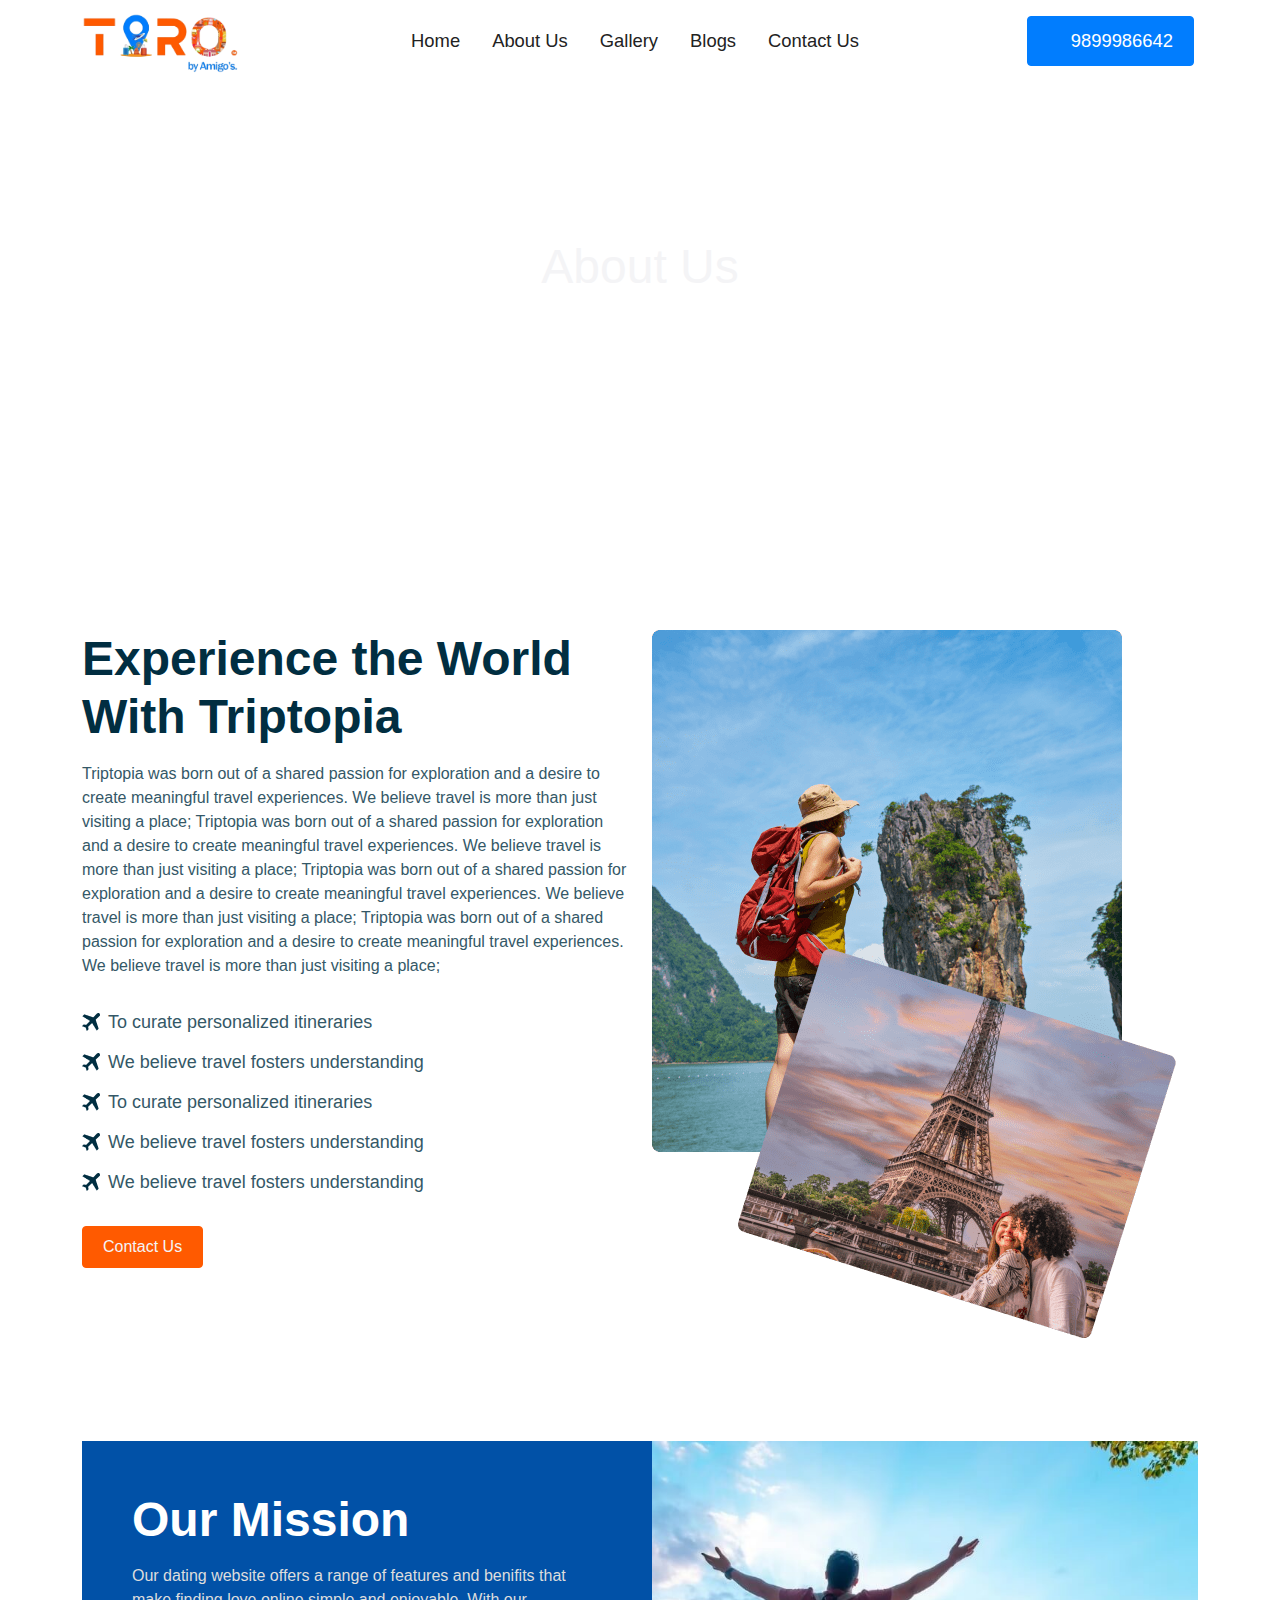
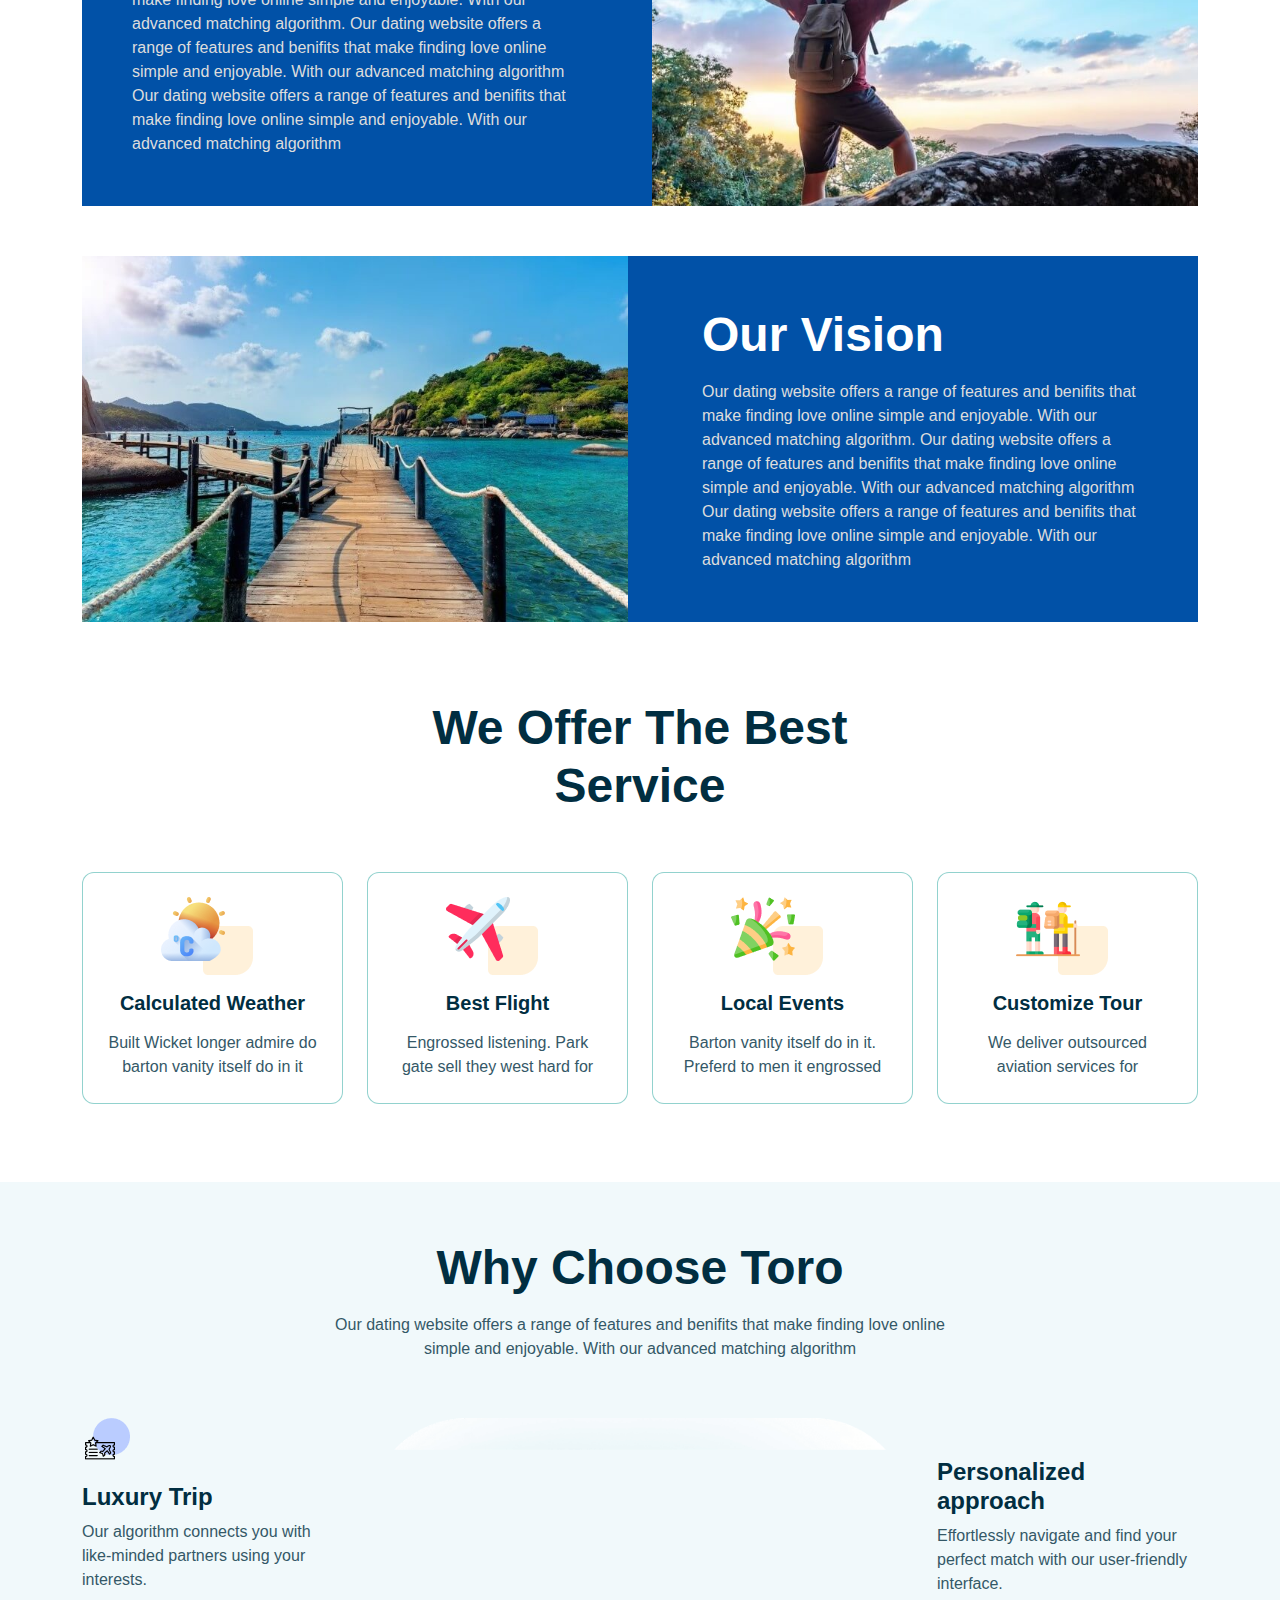
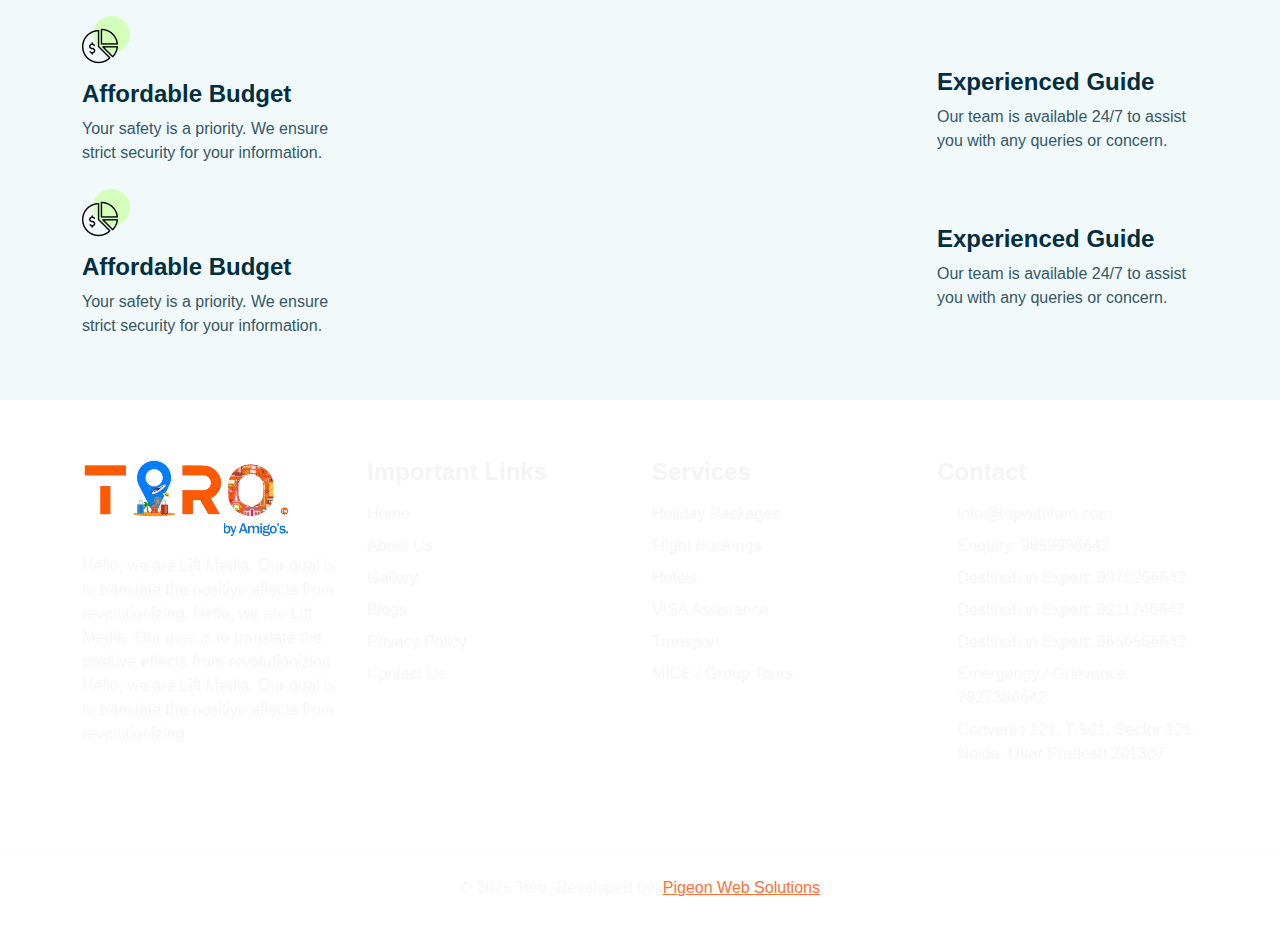
<file: about-us.html>
<!DOCTYPE html>
<html lang="en" data-bs-theme="light">

<head>
    <meta charset="utf-8">
    <meta name="viewport" content="width=device-width,initial-scale=1">
    <title>Toro</title>

    <link rel="stylesheet" href="assets/css/bootstrap.css">
    <link rel="stylesheet" href="assets/css/bootstrap-icons.css">
    <link rel="stylesheet" href="assets/css/plugins.css">
    <link rel="stylesheet" href="assets/css/ff-1.css">
    <link rel="stylesheet" href="assets/css/ff-2.css">
    <link rel="stylesheet" href="assets/css/style.css">
    <link rel="stylesheet" href="style.css">
</head>

<body>

    <!-- ================ header start ======================== -->
    <nav class="navbar navbar-expand-lg navbar-sticky header_main">
        <div class="container"><a href="index.html" class="logo d-block custom_logo"><img src="assets/images/toro-logo.png" alt="logo"
                    class="logo__img"> </a><button class="navbar-toggler" type="button" data-bs-toggle="collapse"
                data-bs-target="#primaryMenu" aria-controls="primaryMenu" aria-expanded="false"
                aria-label="Toggle navigation"><span class="navbar-toggler-icon"></span></button>
            <div class="collapse navbar-collapse" id="primaryMenu">
                <ul class="navbar-nav justify-content-end align-items-lg-center w-100">
                    <li class="nav-item ms-lg-auto"><a class="nav-link fs-14" href="">Home</a></li>
                    <li class="nav-item"><a class="nav-link fs-14" href="">About Us</a></li>
                    <li class="nav-item"><a class="nav-link fs-14" href="">Gallery</a></li>
                    <li class="nav-item"><a class="nav-link fs-14" href="">Blogs</a></li>
                    <li class="nav-item"><a class="nav-link fs-14" href="contact.html">Contact Us</a></li>
                    <li class="nav-item ms-lg-auto">
                        <ul class="list list-row gap-2">
                            <li><a href="login.html" class="btn btn-success text-white fs-14"> <i class="bi bi-telephone"></i> 9899986642</a></li>
                        </ul>
                    </li>
                </ul>
            </div>
        </div>
    </nav>
    <!-- ================ header end ======================== -->


    <!-- ================ breadcrumb start ======================== -->
    <div class="banner section-space-y">
        <div class="container">
            <div class="row justify-content-center">
                <div class="col-md-6">
                    <div class="section-space-md-y text-center text-white">
                        <h1 class="h2 text-light">About Us</h1>
                        <p>Lorem ipsum dolor sit amet consectetur adipisicing elit. Unde aspernatur accusantium labore illo, cupiditate eligendi laudantium? Accusantium numquam quaerat distinctio quasi debitis, cum voluptatibus, quisquam maiores quam saepe nisi ea?</p>
                    </div>
                </div>
            </div>
        </div>
    </div>
    <!-- ================ breadcrumb end ======================== -->


    <!-- ================ about start ======================== -->
    <div class="section-space-md-top section-space-bottom">
        <div class="container">
            <div class="row g-4 justify-content-xxl-between">
                <div class="col-lg-6">
                    <h2>Experience the World With Triptopia</h2>
                    <p class="mb-8">Triptopia was born out of a shared passion for exploration and a desire to create
                        meaningful travel experiences. We believe travel is more than just visiting a place;
                        Triptopia was born out of a shared passion for exploration and a desire to create
                        meaningful travel experiences. We believe travel is more than just visiting a place;
                        Triptopia was born out of a shared passion for exploration and a desire to create
                        meaningful travel experiences. We believe travel is more than just visiting a place;
                        Triptopia was born out of a shared passion for exploration and a desire to create
                        meaningful travel experiences. We believe travel is more than just visiting a place;
                    </p>
                    <div class="my-8">
                        <ul class="list gap-4">
                            <li class="d-flex gap-2 align-items-center">
                                <div class="flex-shrink-0"><img src="assets/img/icon-plane.png" alt="image"
                                        class="img-fluid"></div>
                                <div class="flex-grow-1 fs-18 fw-medium">To curate personalized itineraries</div>
                            </li>
                            <li class="d-flex gap-2 align-items-center">
                                <div class="flex-shrink-0"><img src="assets/img/icon-plane.png" alt="image"
                                        class="img-fluid"></div>
                                <div class="flex-grow-1 fs-18 fw-medium">We believe travel fosters understanding</div>
                            </li>
                            <li class="d-flex gap-2 align-items-center">
                                <div class="flex-shrink-0"><img src="assets/img/icon-plane.png" alt="image"
                                        class="img-fluid"></div>
                                <div class="flex-grow-1 fs-18 fw-medium">To curate personalized itineraries</div>
                            </li>
                            <li class="d-flex gap-2 align-items-center">
                                <div class="flex-shrink-0"><img src="assets/img/icon-plane.png" alt="image"
                                        class="img-fluid"></div>
                                <div class="flex-grow-1 fs-18 fw-medium">We believe travel fosters understanding</div>
                            </li>
                            <li class="d-flex gap-2 align-items-center">
                                <div class="flex-shrink-0"><img src="assets/img/icon-plane.png" alt="image"
                                        class="img-fluid"></div>
                                <div class="flex-grow-1 fs-18 fw-medium">We believe travel fosters understanding</div>
                            </li>
                        </ul>
                    </div><a href="about.html" class="btn btn-primary text-light">Contact Us</a>
                </div>
                <div class="col-lg-6 col-xxl-5">
                    <div class="position-relative z-1"><img src="assets/img/about-img-1.png" alt="image"
                            class="img-fluid"> <img src="assets/img/about-img-5.png" alt="image"
                            class="img-fluid d-none d-xxl-block position-absolute bottom-30 left-0 translate-middle-x" style="max-height: 200px;">
                    </div>
                </div>
            </div>
        </div>
    </div>
    <!-- ================ about end ======================== -->


    <!-- ================ mission vision start ======================== -->
    <div class="mission_vision">
        <div class="container">
            <div class="mv_item">
              <div class="row">
                <div class="col-lg-6 mv-itm">
                    <div class="mv_content">
                        <h2>Our Mission</h2>
                        <p class="mb-0 max-text-18 mx-auto">Our dating website offers a range of features and
                            benifits that make finding love online simple and enjoyable. With our advanced matching algorithm.
                            Our dating website offers a range of features and
                            benifits that make finding love online simple and enjoyable. With our advanced matching algorithm
                            Our dating website offers a range of features and
                            benifits that make finding love online simple and enjoyable. With our advanced matching algorithm
                        </p> 
                    </div>
                </div>
                <div class="col-lg-6">
                    <div class="mv_image">
                        <img src="assets/images/our-mission.jpeg" alt="Image">
                    </div>
                </div>
              </div>
            </div>
            <div class="mv_item mv_item2">
              <div class="row reverse">
                <div class="col-lg-6 mv-itm">
                    <div class="mv_content">
                        <h2>Our Vision</h2>
                        <p class="mb-0 max-text-18 mx-auto">Our dating website offers a range of features and
                            benifits that make finding love online simple and enjoyable. With our advanced matching algorithm.
                            Our dating website offers a range of features and
                            benifits that make finding love online simple and enjoyable. With our advanced matching algorithm
                            Our dating website offers a range of features and
                            benifits that make finding love online simple and enjoyable. With our advanced matching algorithm
                        </p> 
                    </div>
                </div>
                <div class="col-lg-6">
                    <div class="mv_image">
                        <img src="assets/images/our-vision.jpeg" alt="Image">
                    </div>
                </div>
              </div>
            </div>
        </div>
    </div>
    <!-- ================ mission vision end ======================== -->


    <!-- ================ we offer start ======================== -->
    <div class="section-space-md-y my-5">
        <div>
            <div class="section-space-md-bottom text-center">
                <div class="container">
                    <div class="row justify-content-center">
                        <div class="col-md-10 col-lg-8 col-xl-6">
                            <h2 class="mb-0">We Offer The Best Service</h2>
                        </div>
                    </div>
                </div>
            </div>
            <div class="container">
                <div class="row g-4">
                    <div class="col-md-6 col-xl-3">
                        <div class="card rounded-3 border border-success border-opacity-50">
                            <div class="card-body text-center"><img src="assets/img/category-icon-1.png"
                                    alt="category image" class="me-3">
                                <h6 class="mt-4 mb-4">Calculated Weather</h6>
                                <p class="mb-0">Built Wicket longer admire do barton vanity itself do in it</p>
                            </div>
                        </div>
                    </div>
                    <div class="col-md-6 col-xl-3">
                        <div class="card rounded-3 border border-success border-opacity-50">
                            <div class="card-body text-center"><img src="assets/img/category-icon-2.png"
                                    alt="category image" class="me-3">
                                <h6 class="mt-4 mb-4">Best Flight</h6>
                                <p class="mb-0">Engrossed listening. Park gate sell they west hard for</p>
                            </div>
                        </div>
                    </div>
                    <div class="col-md-6 col-xl-3">
                        <div class="card rounded-3 border border-success border-opacity-50">
                            <div class="card-body text-center"><img src="assets/img/category-icon-3.png"
                                    alt="category image" class="me-3">
                                <h6 class="mt-4 mb-4">Local Events</h6>
                                <p class="mb-0">Barton vanity itself do in it. Preferd to men it engrossed</p>
                            </div>
                        </div>
                    </div>
                    <div class="col-md-6 col-xl-3">
                        <div class="card rounded-3 border border-success border-opacity-50">
                            <div class="card-body text-center"><img src="assets/img/category-icon-4.png"
                                    alt="category image" class="me-3">
                                <h6 class="mt-4 mb-4">Customize Tour</h6>
                                <p class="mb-0">We deliver outsourced aviation services for</p>
                            </div>
                        </div>
                    </div>
                </div>
            </div>
        </div>
    </div>
    <!-- ================ we offer end ======================== -->


    <!-- ================ why choose start ======================== -->
    <div class="section-space-md-y" style="background: #f1f9fb;">
        <div class="section-space-md-bottom">
            <div class="container">
                <div class="row justify-content-center">
                    <div class="col-md-10 col-lg-8 col-xl-7 col-xxl-6">
                        <div class="text-center">
                            <h2>Why Choose Toro</h2>
                            <p class="mb-0 max-text-18 mx-auto">Our dating website offers a range of features and
                                benifits that make finding love online simple and enjoyable. With our advanced matching
                                algorithm</p>
                        </div>
                    </div>
                </div>
            </div>
        </div>
        <div class="container">
            <div class="row g-4">
                <div class="col-md-6 col-lg-3 order-md-2 order-lg-1">
                    <div class="row g-4 h-100">
                        <div class="col-12">
                            <div class="mb-4"><img src="assets/img/icon-about-1.png" alt="image" class="img-fluid">
                            </div>
                            <h5 class="mb-2">Luxury Trip</h5>
                            <p class="mb-0">Our algorithm connects you with like-minded partners using your interests.
                            </p>
                        </div>
                        <div class="col-12">
                            <div class="mb-4"><img src="assets/img/icon-about-2.png" alt="image" class="img-fluid">
                            </div>
                            <h5 class="mb-2">Affordable Budget</h5>
                            <p class="mb-0">Your safety is a priority. We ensure strict security for your information.
                            </p>
                        </div>
                        <div class="col-12">
                            <div class="mb-4"><img src="assets/img/icon-about-2.png" alt="image" class="img-fluid">
                            </div>
                            <h5 class="mb-2">Affordable Budget</h5>
                            <p class="mb-0">Your safety is a priority. We ensure strict security for your information.
                            </p>
                        </div>
                    </div>
                </div>
                <div class="col-lg-6 order-md-1 order-lg-2"><img src="assets/img/about-img-3.png" alt="image"
                        class="img-fluid"></div>
                <div class="col-md-6 col-lg-3 order-md-3">
                    <div class="row g-4 h-100">
                        <div class="col-12">
                            <div class="mb-4"><img src="assets/img/icon-about-3.png" alt="image" class="img-fluid">
                            </div>
                            <h5 class="mb-2">Personalized approach</h5>
                            <p class="mb-0">Effortlessly navigate and find your perfect match with our user-friendly
                                interface.</p>
                        </div>
                        <div class="col-12">
                            <div class="mb-4"><img src="assets/img/icon-about-4.png" alt="image" class="img-fluid">
                            </div>
                            <h5 class="mb-2">Experienced Guide</h5>
                            <p class="mb-0">Our team is available 24/7 to assist you with any queries or concern.</p>
                        </div>
                        <div class="col-12">
                            <div class="mb-4"><img src="assets/img/icon-about-4.png" alt="image" class="img-fluid">
                            </div>
                            <h5 class="mb-2">Experienced Guide</h5>
                            <p class="mb-0">Our team is available 24/7 to assist you with any queries or concern.</p>
                        </div>
                    </div>
                </div>
            </div>
        </div>
    </div>
    <!-- ================ why choose end ======================== -->
    
   
    <!-- ================ Footer start ======================== -->
    <footer class="footer_main">
        <div class="section-space-md-y border-bottom border-light border-opacity-20">
            <div class="container">
                <div class="row g-4">
                    <div class="col-md-6 col-lg-3">
                        <a href="index.html" class="logo d-block mb-3">
                            <img src="assets/images/toro-logo.png" alt="logo" class="logo__img logo_footer">
                        </a>
                        <p class="mb-6 mt-15 text-light text-opacity-80">
                            Hello, we are Lift Media. Our goal is to translate the positive effects from revolutionizing.
                            Hello, we are Lift Media. Our goal is to translate the positive effects from revolutionizing
                            Hello, we are Lift Media. Our goal is to translate the positive effects from revolutionizing
                        </p>
                        <ul class="list list-row gap-3 flex-wrap">
                            <li><a href="#" class="link d-inline-block text-light text-opacity-80 hover:text-primary"><i class="bi bi-facebook"></i></a></li>
                            <li><a href="#" class="link d-inline-block text-light text-opacity-80 hover:text-primary"><i class="bi bi-instagram"></i></a></li>
                        </ul>
                    </div>
                    <div class="col-md-6 col-lg-3">
                        <h5 class="text-light">Important Links</h5>
                        <ul class="list gap-2">
                            <li><a href="#" class="link d-inline-block text-light text-opacity-80 hover:text-primary">Home</a></li>
                            <li><a href="#" class="link d-inline-block text-light text-opacity-80 hover:text-primary">About Us</a></li>
                            <li><a href="#" class="link d-inline-block text-light text-opacity-80 hover:text-primary">Gallery</a></li>
                            <li><a href="#" class="link d-inline-block text-light text-opacity-80 hover:text-primary">Blogs</a></li>
                            <li><a href="#" class="link d-inline-block text-light text-opacity-80 hover:text-primary">Privacy Policy</a></li>
                            <li><a href="#" class="link d-inline-block text-light text-opacity-80 hover:text-primary">Cpntact Us</a></li>
                        </ul>
                    </div>
                    <div class="col-md-6 col-lg-3">
                        <h5 class="text-light">Services</h5>
                        <ul class="list gap-2 services_list_footer">
                            <li><span class="link d-inline-block text-light text-opacity-80 hover:text-primary">Holiday Packages</li>
                            <li><span class="link d-inline-block text-light text-opacity-80 hover:text-primary">Flight Bookings</span></li>
                            <li><span class="link d-inline-block text-light text-opacity-80 hover:text-primary">Hotels</span></li>
                            <li><span class="link d-inline-block text-light text-opacity-80 hover:text-primary">VISA Assistance</span></li>
                            <li><span class="link d-inline-block text-light text-opacity-80 hover:text-primary">Transport</span></li>
                            <li><span class="link d-inline-block text-light text-opacity-80 hover:text-primary">MICE / Group Tours</span></li>
                        </ul>
                    </div>
                    <div class="col-md-6 col-lg-3">
                        <h5 class="text-light">Contact</h5>
                        <ul class="list gap-2 text-white">
                            <li><a href="mailto:info@tripwithtoro.com" class="link d-inline-flex align-items-center gap-2 text-light text-opacity-80 hover:text-primary"><span class="d-inline-block flex-shrink-0"><i class="bi bi-envelope-fill"></i></span><span class="d-inline-block flex-grow-1">info@tripwithtoro.com</span></a></li>
                            <li><a href="tel:+919899986642" class="link d-inline-flex align-items-center gap-2 text-light text-opacity-80 hover:text-primary"><span class="d-inline-block flex-shrink-0"><i class="bi bi-telephone-fill"></i></span><span class="d-inline-block flex-grow-1">Enquiry: 9899986642</span></a></li>
                            <li><a href="tel:+919870266642" class="link d-inline-flex align-items-center gap-2 text-light text-opacity-80 hover:text-primary"><span class="d-inline-block flex-shrink-0"><i class="bi bi-telephone-fill"></i></span><span class="d-inline-block flex-grow-1">Destination Expert: 9870266642</span></a></li>
                            <li><a href="tel:+919211746642" class="link d-inline-flex align-items-center gap-2 text-light text-opacity-80 hover:text-primary"><span class="d-inline-block flex-shrink-0"><i class="bi bi-telephone-fill"></i></span><span class="d-inline-block flex-grow-1">Destination Expert: 9211746642</span></a></li>
                            <li><a href="tel:+919650556642" class="link d-inline-flex align-items-center gap-2 text-light text-opacity-80 hover:text-primary"><span class="d-inline-block flex-shrink-0"><i class="bi bi-telephone-fill"></i></span><span class="d-inline-block flex-grow-1">Destination Expert: 9650556642</span></a></li>
                            <li><a href="tel:+917827386642" class="link d-inline-flex align-items-center gap-2 text-light text-opacity-80 hover:text-primary"><span class="d-inline-block flex-shrink-0"><i class="bi bi-telephone-fill"></i></span><span class="d-inline-block flex-grow-1">Emergengy / Grievance: 7827386642</span></a></li>
                                                        <li><a href="" class="link d-inline-flex align-items-center gap-2 text-light text-opacity-80 hover:text-primary"><span class="d-inline-block flex-shrink-0"><i class="bi bi-geo-alt-fill"></i></span><span class="d-inline-block flex-grow-1">Convenio 121, T-901, Sector 121, Noida, Uttar Pradesh 201307</span></a></li>
                        </ul>
                    </div>
                </div>
            </div>
        </div>
        <div class="py-6">
            <div class="container">
                <div class="row">
                    <div class="col-12">
                        <p class="mb-0 text-center text-light text-opacity-80">&copy; 2025 Toro. Developed by: <a href="https://pigeonwebsolutions.com/" target="_blank">Pigeon Web Solutions</a></p>
                    </div>
                </div>
            </div>
        </div>
    </footer>
    <!-- ================ Footer end ======================== -->


    <script src="assets/js/bootstrap.bundle.js"></script>
    <script src="assets/js/plugins.js"></script>
    <script src="assets/js/app.js"></script>
</body>

</html>
</file>
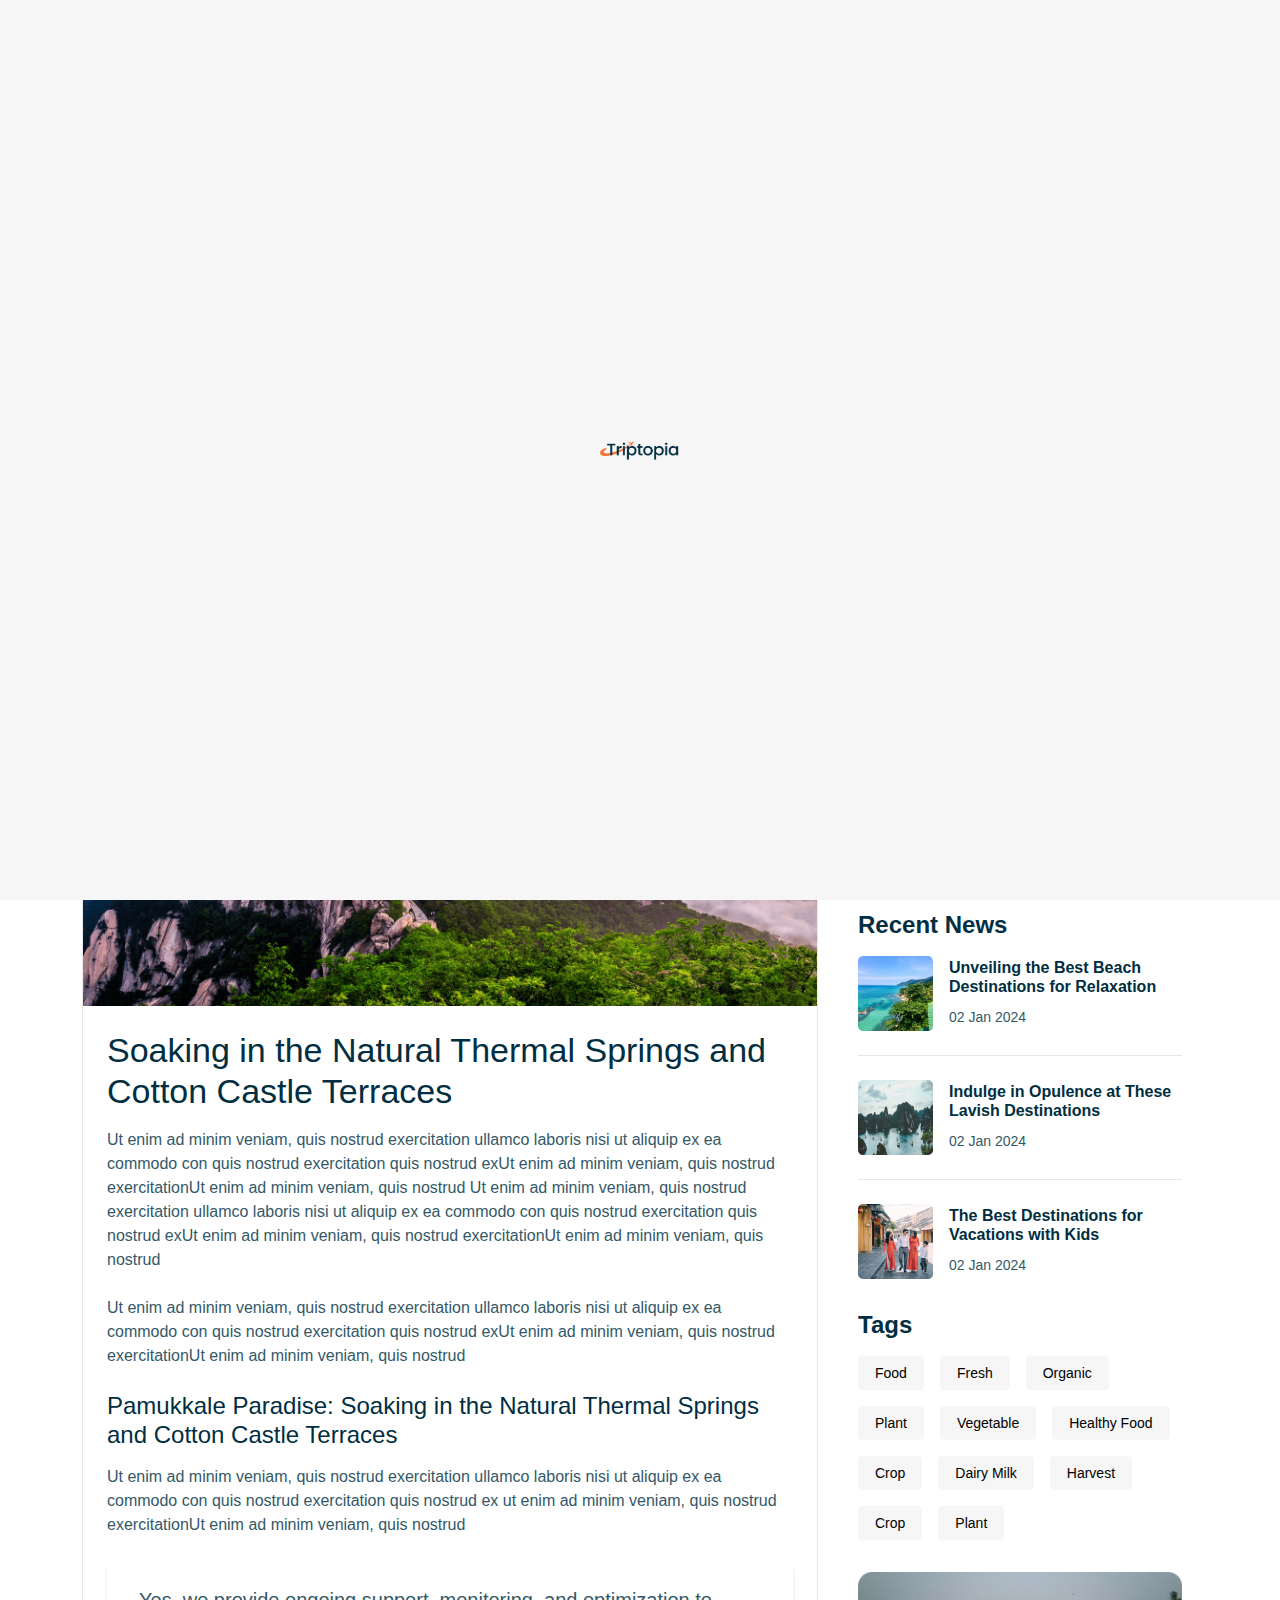
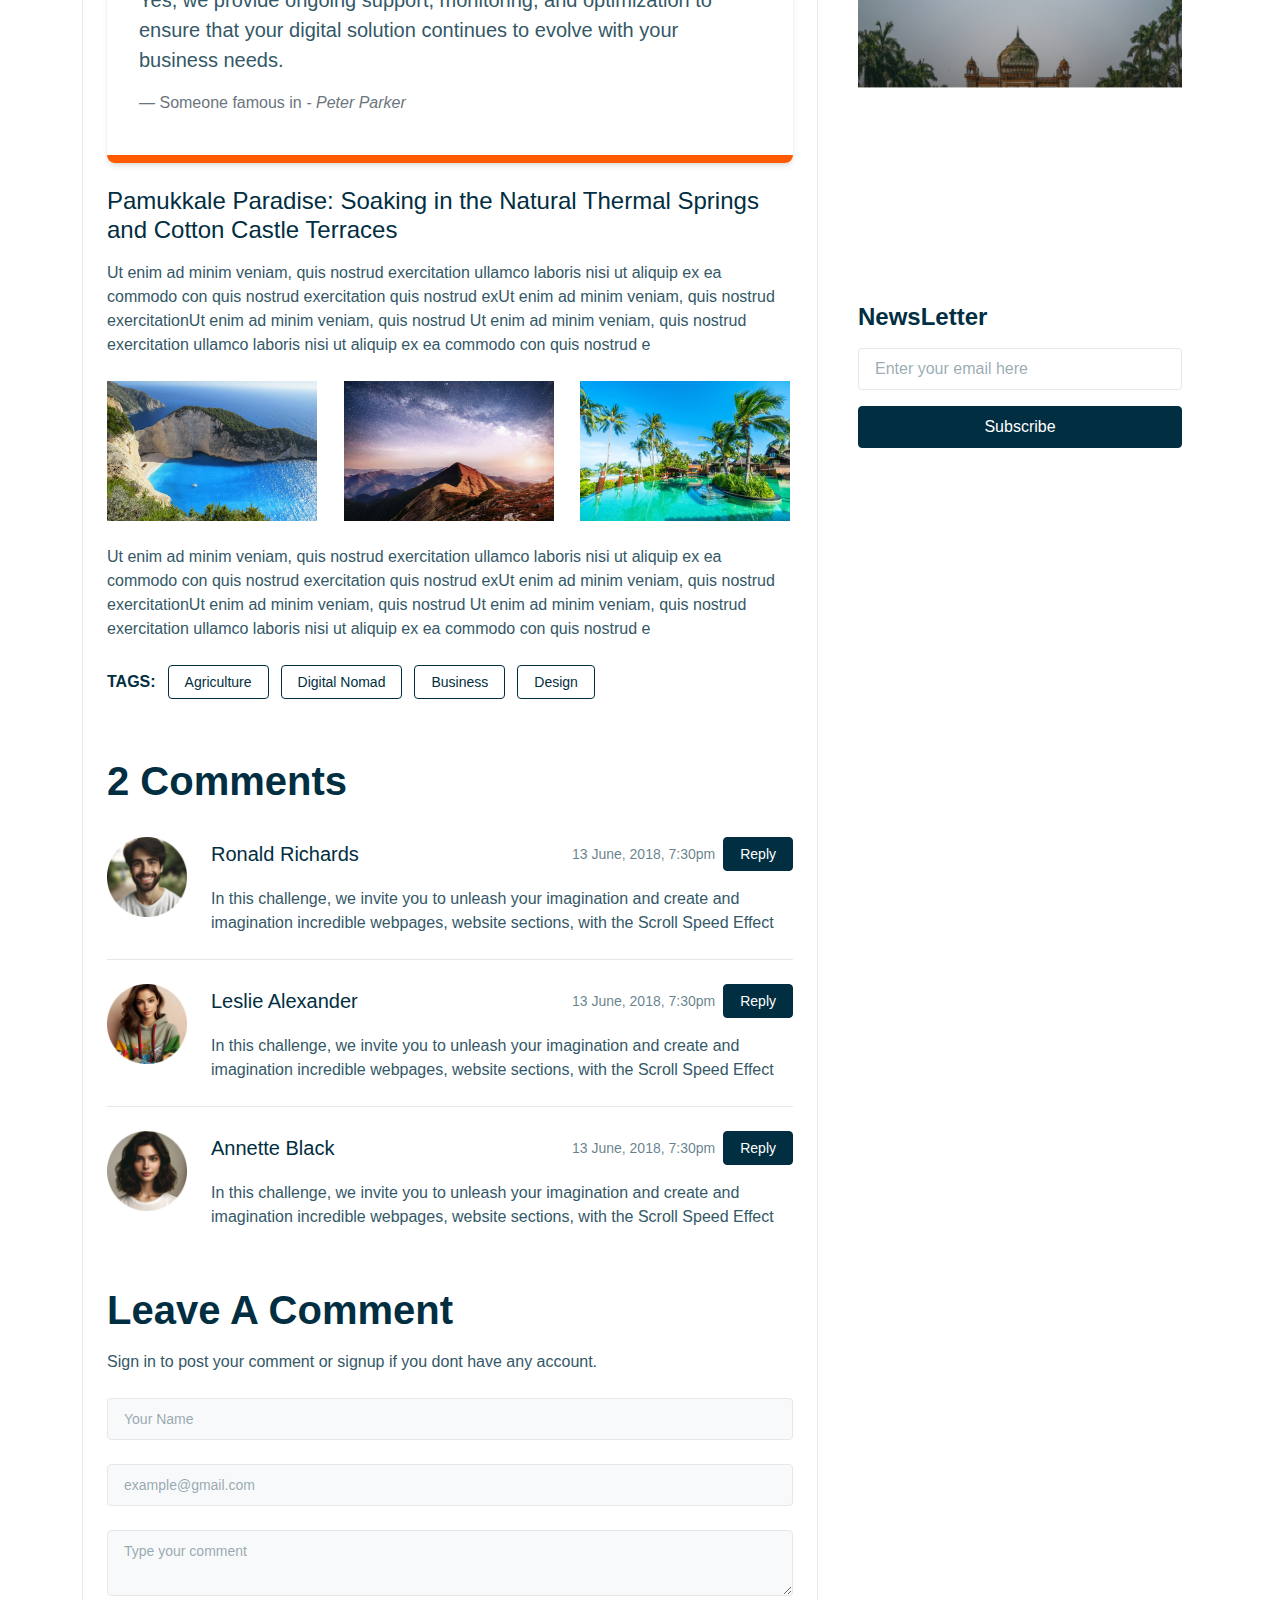
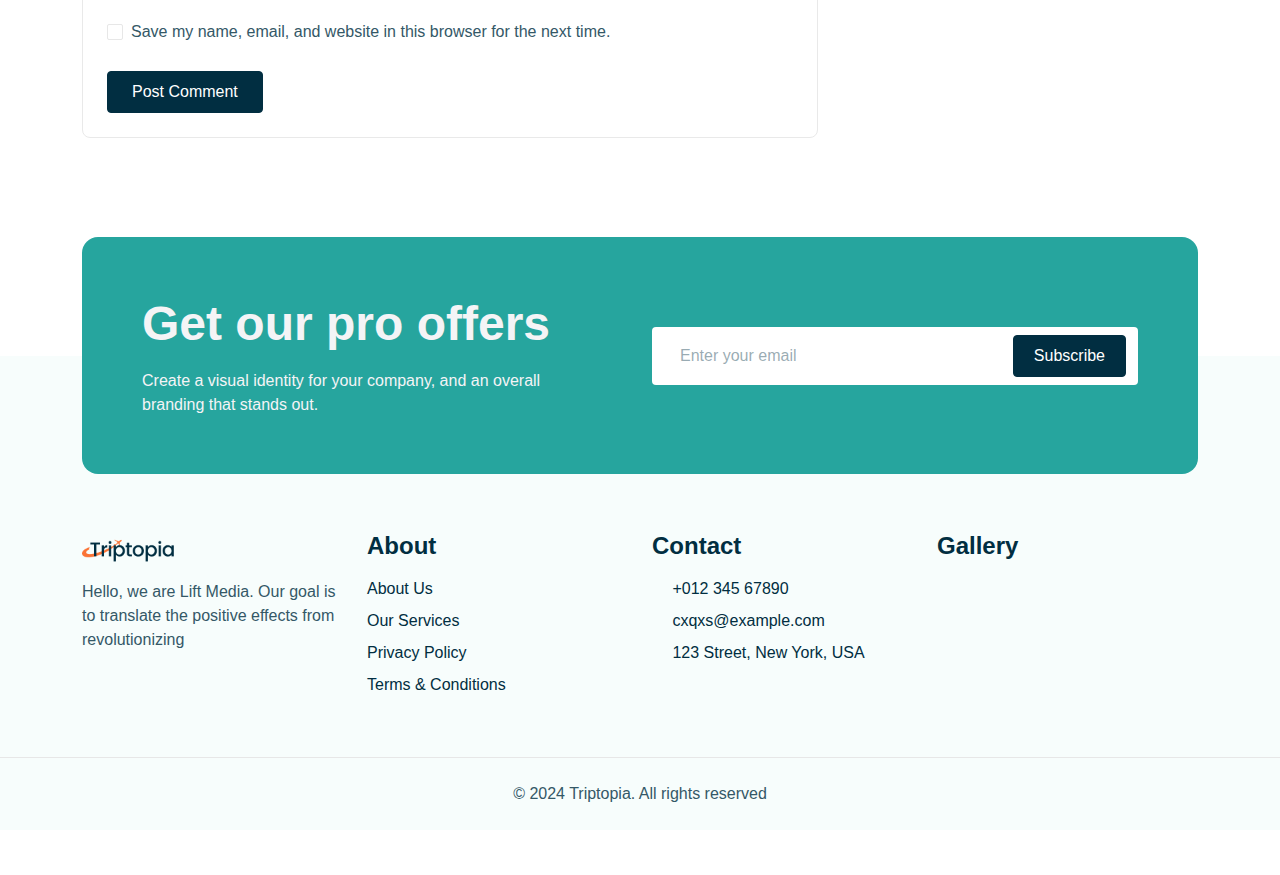
<file: blog-details.html>
<!DOCTYPE html><html lang="en" data-bs-theme="light">
<!-- Mirrored from bplugins.net/triptopia/blog-details.html by HTTrack Website Copier/3.x [XR&CO'2014], Thu, 10 Jul 2025 14:04:36 GMT -->
<head><meta charset="utf-8"><meta name="viewport" content="width=device-width,initial-scale=1"><meta name="description" content="Travel, Tour and Hotel Booking HTML Template"><meta name="keywords" content="booking, travel, tour, hotel, bootstrap"><meta name="author" content="Asaduzzaman Sarker"><title>Triptopia - Travel Agency HTML Template</title><link rel="icon" href="assets/img/favicon.png" type="image/png"><link rel="stylesheet" href="assets/css/bootstrap.css"><link rel="stylesheet" href="assets/css/bootstrap-icons.css"><link rel="stylesheet" href="assets/css/plugins.css"><link rel="stylesheet" href="assets/css/ff-1.css"><link rel="stylesheet" href="assets/css/ff-2.css"><link rel="stylesheet" href="assets/css/style.css"></head><body><div class="preloader"><div class="preloader__img"><img src="assets/img/logo-dark.png" alt="image"></div></div><nav class="navbar navbar-expand-lg navbar-sticky"><div class="container"><a href="index.html" class="logo d-block"><img src="assets/img/logo-dark.png" alt="logo" class="logo__img"> </a><button class="navbar-toggler" type="button" data-bs-toggle="collapse" data-bs-target="#primaryMenu" aria-controls="primaryMenu" aria-expanded="false" aria-label="Toggle navigation"><span class="navbar-toggler-icon"></span></button><div class="collapse navbar-collapse" id="primaryMenu"><ul class="navbar-nav justify-content-end align-items-lg-center w-100"><li class="nav-item has-sub active ms-lg-auto"><a class="nav-link fs-14" href="#">Home</a><ul class="list sub-menu"><li class="sub-menu__list"><a href="index.html" class="link sub-menu__link fs-14">Home 1</a></li><li class="sub-menu__list"><a href="index-2.html" class="link sub-menu__link fs-14">Home 2</a></li><li class="sub-menu__list"><a href="index-3.html" class="link sub-menu__link fs-14">Home 3</a></li></ul></li><li class="nav-item has-sub"><a class="nav-link fs-14" href="#">Blog</a><ul class="list sub-menu"><li class="sub-menu__list"><a href="blog.html" class="link sub-menu__link fs-14">Blog</a></li><li class="sub-menu__list"><a href="blog-details.html" class="link sub-menu__link fs-14">Blog Details</a></li></ul></li><li class="nav-item has-sub"><a class="nav-link fs-14" href="#">Destination</a><ul class="list sub-menu"><li class="sub-menu__list"><a href="destination.html" class="link sub-menu__link fs-14">Destination</a></li><li class="sub-menu__list"><a href="destination-details.html" class="link sub-menu__link fs-14">Destination Details</a></li></ul></li><li class="nav-item has-sub"><a class="nav-link fs-14" href="#">Pages</a><ul class="list sub-menu"><li class="sub-menu__list"><a href="about.html" class="link sub-menu__link fs-14">About</a></li><li class="sub-menu__list"><a href="pricing.html" class="link sub-menu__link fs-14">Pricing</a></li><li class="sub-menu__list"><a href="faq.html" class="link sub-menu__link fs-14">FAQ</a></li><li class="sub-menu__list"><a href="checkout.html" class="link sub-menu__link fs-14">Checkout</a></li><li class="sub-menu__list"><a href="checkout-confirm.html" class="link sub-menu__link fs-14">Checkout Confirm</a></li><li class="sub-menu__list"><a href="sign-up.html" class="link sub-menu__link fs-14">Sign Up</a></li><li class="sub-menu__list"><a href="forget-password.html" class="link sub-menu__link fs-14">Forget Password</a></li><li class="sub-menu__list"><a href="terms.html" class="link sub-menu__link fs-14">Terms & Condition</a></li><li class="sub-menu__list"><a href="error.html" class="link sub-menu__link fs-14">404</a></li></ul></li><li class="nav-item"><a class="nav-link fs-14" href="contact.html">Contact</a></li><li class="nav-item ms-lg-auto"><ul class="list list-row gap-2"><li><a href="login.html" class="btn btn-success text-white fs-14">Book Trip</a></li></ul></li></ul></div></div></nav><!-- Banner --><div class="banner section-space-y"><div class="container"><div class="row justify-content-center"><div class="col-md-6"><div class="section-space-md-y text-center"><h1 class="h2 text-light">Blog Details</h1><ul class="list list-row list-dot list-dot-md justify-content-center"><li><a href="index.html" class="link text-light hover:text-primary">Home</a></li><li><a href="#" class="link text-primary hover:text-primary">Blog Details</a></li></ul></div></div></div></div></div><!-- /Banner --><!-- Blog  --><div class="section-space-y"><div class="container"><div class="row g-4"><div class="col-md-8"><div class="card"><a href="#" class="link d-block"><img src="assets/img/blog-img-14.png" alt="image" class="card-img-top"></a><div class="card-body"><h4 class="fw-medium">Soaking in the Natural Thermal Springs and Cotton Castle Terraces</h4><p class="mb-6">Ut enim ad minim veniam, quis nostrud exercitation ullamco laboris nisi ut aliquip ex ea commodo con quis nostrud exercitation quis nostrud exUt enim ad minim veniam, quis nostrud exercitationUt enim ad minim veniam, quis nostrud Ut enim ad minim veniam, quis nostrud exercitation ullamco laboris nisi ut aliquip ex ea commodo con quis nostrud exercitation quis nostrud exUt enim ad minim veniam, quis nostrud exercitationUt enim ad minim veniam, quis nostrud</p><p class="mb-6">Ut enim ad minim veniam, quis nostrud exercitation ullamco laboris nisi ut aliquip ex ea commodo con quis nostrud exercitation quis nostrud exUt enim ad minim veniam, quis nostrud exercitationUt enim ad minim veniam, quis nostrud</p><h5 class="fw-medium">Pamukkale Paradise: Soaking in the Natural Thermal Springs and Cotton Castle Terraces</h5><p class="mb-6">Ut enim ad minim veniam, quis nostrud exercitation ullamco laboris nisi ut aliquip ex ea commodo con quis nostrud exercitation quis nostrud ex ut enim ad minim veniam, quis nostrud exercitationUt enim ad minim veniam, quis nostrud</p><figure class="quotation shadow"><blockquote class="blockquote"><p>Yes, we provide ongoing support, monitoring, and optimization to ensure that your digital solution continues to evolve with your business needs.</p></blockquote><figcaption class="blockquote-footer mt-4 fs-16">Someone famous in <cite title="Source Title">- Peter Parker</cite></figcaption></figure><h5 class="mt-6 fw-medium">Pamukkale Paradise: Soaking in the Natural Thermal Springs and Cotton Castle Terraces</h5><p class="mb-6">Ut enim ad minim veniam, quis nostrud exercitation ullamco laboris nisi ut aliquip ex ea commodo con quis nostrud exercitation quis nostrud exUt enim ad minim veniam, quis nostrud exercitationUt enim ad minim veniam, quis nostrud Ut enim ad minim veniam, quis nostrud exercitation ullamco laboris nisi ut aliquip ex ea commodo con quis nostrud e</p><div class="row g-4"><div class="col-sm-6 col-md-4"><img src="assets/img/blog-img-16.png" alt="image" class="img-fluid"></div><div class="col-sm-6 col-md-4"><img src="assets/img/blog-img-17.png" alt="image" class="img-fluid"></div><div class="col-sm-6 col-md-4"><img src="assets/img/blog-img-18.png" alt="image" class="img-fluid"></div></div><p class="my-6">Ut enim ad minim veniam, quis nostrud exercitation ullamco laboris nisi ut aliquip ex ea commodo con quis nostrud exercitation quis nostrud exUt enim ad minim veniam, quis nostrud exercitationUt enim ad minim veniam, quis nostrud Ut enim ad minim veniam, quis nostrud exercitation ullamco laboris nisi ut aliquip ex ea commodo con quis nostrud e</p><ul class="list list-row flex-wrap gap-3 align-items-center"><li><span class="d-block fw-bold text-dark">TAGS:</span></li><li><button type="button" class="btn btn-sm btn-outline-dark">Agriculture</button></li><li><button type="button" class="btn btn-sm btn-outline-dark">Digital Nomad</button></li><li><button type="button" class="btn btn-sm btn-outline-dark">Business</button></li><li><button type="button" class="btn btn-sm btn-outline-dark">Design</button></li></ul><div class="section-space-md-top"><h3 class="mb-8">2 Comments</h3><ul class="list list-flush list-review"><li><div class="d-flex flex-wrap flex-lg-nowrap gap-6 align-items-start pb-6"><div class="w-20 h-20 rounded-circle d-grid place-content-center flex-shrink-0"><img src="assets/img/cmnt-img-1.png" alt="image" class="w-100 h-100 object-fit-cover"></div><div class="flex-grow-1"><div class="d-flex flex-wrap align-items-center justify-content-between mb-4"><h6 class="mb-0 fw-medium">Ronald Richards</h6><div class="d-flex align-items-center gap-2"><span class="d-block fs-14 text-body-secondary">13 June, 2018, 7:30pm </span><button type="button" class="btn btn-sm btn-dark">Reply</button></div></div><p class="mb-0">In this challenge, we invite you to unleash your imagination and create and imagination incredible webpages, website sections, with the Scroll Speed Effect</p></div></div></li><li><div class="d-flex flex-wrap flex-lg-nowrap gap-6 align-items-start py-6"><div class="w-20 h-20 rounded-circle d-grid place-content-center flex-shrink-0"><img src="assets/img/cmnt-img-2.png" alt="image" class="w-100 h-100 object-fit-cover"></div><div class="flex-grow-1"><div class="d-flex flex-wrap align-items-center justify-content-between mb-4"><h6 class="mb-0 fw-medium">Leslie Alexander</h6><div class="d-flex align-items-center gap-2"><span class="d-block fs-14 text-body-secondary">13 June, 2018, 7:30pm </span><button type="button" class="btn btn-sm btn-dark">Reply</button></div></div><p class="mb-0">In this challenge, we invite you to unleash your imagination and create and imagination incredible webpages, website sections, with the Scroll Speed Effect</p></div></div></li><li><div class="d-flex flex-wrap flex-lg-nowrap gap-6 align-items-start pt-6"><div class="w-20 h-20 rounded-circle d-grid place-content-center flex-shrink-0"><img src="assets/img/cmnt-img-3.png" alt="image" class="w-100 h-100 object-fit-cover"></div><div class="flex-grow-1"><div class="d-flex flex-wrap align-items-center justify-content-between mb-4"><h6 class="mb-0 fw-medium">Annette Black</h6><div class="d-flex align-items-center gap-2"><span class="d-block fs-14 text-body-secondary">13 June, 2018, 7:30pm </span><button type="button" class="btn btn-sm btn-dark">Reply</button></div></div><p class="mb-0">In this challenge, we invite you to unleash your imagination and create and imagination incredible webpages, website sections, with the Scroll Speed Effect</p></div></div></li></ul></div><div class="section-space-md-top"><h3>Leave A Comment</h3><p class="mb-6">Sign in to post your comment or signup if you dont have any account.</p><form class="row g-4"><div class="col-12"><input type="text" class="form-control form-control-lg fs-14 bg-body-tertiary" placeholder="Your Name"></div><div class="col-12"><input type="email" class="form-control form-control-lg fs-14 bg-body-tertiary" placeholder="example@gmail.com"></div><div class="col-12"><textarea class="form-control form-control-lg fs-14 bg-body-tertiary" placeholder="Type your comment"></textarea></div><div class="col-12"><div class="form-check form-check-modifier form-check--primary gap-2"><input class="form-check-input" type="checkbox" value="" id="defaultCheckbox-1"> <label class="form-check-label" for="defaultCheckbox-1">Save my name, email, and website in this browser for the next time.</label></div></div><div class="col-12"><button type="button" class="btn btn-lg btn-dark fs-16">Post Comment</button></div></form></div></div></div></div><div class="col-md-4"><ul class="list gap-8 px-xl-4 px-xxl-6"><li><div class="input-group"><input type="text" class="form-control rounded-start-2 bg-secondary border-secondary" placeholder="Search"> <span class="input-group-text bg-primary border-primary text-light"><i class="bi bi-search"></i></span></div></li><li><h5>Category</h5><ul class="list gap-2"><li><a href="blog.html" class="link d-inline-block text-dark hover:text-primary">Destination Guides</a></li><li><a href="blog.html" class="link d-inline-block text-dark hover:text-primary">Travel Tips & Hacks</a></li><li><a href="blog.html" class="link d-inline-block text-dark hover:text-primary">Cultural Immersion</a></li><li><a href="blog.html" class="link d-inline-block text-dark hover:text-primary">Responsible Travel</a></li><li><a href="blog.html" class="link d-inline-block text-dark hover:text-primary">Business</a></li><li><a href="blog.html" class="link d-inline-block text-dark hover:text-primary">Entertainment</a></li></ul></li><li><h5>Recent News</h5><ul class="list list-flush"><li><div class="d-flex align-items-center gap-4 pb-6"><a href="blog-details.html" class="link d-inline-block flex-shrink-0"><img src="assets/img/recent-blog-img-1.png" alt="image" class="img-fluid"></a><div class="flex-grow-1"><h6 class="mb-2 fs-16"><a href="blog-details.html" class="link d-inline-block text-dark hover:text-primary">Unveiling the Best Beach Destinations for Relaxation</a></h6><p class="mb-0 fs-14">02 Jan 2024</p></div></div></li><li><div class="d-flex align-items-center gap-4 py-6"><a href="blog-details.html" class="link d-inline-block flex-shrink-0"><img src="assets/img/recent-blog-img-2.png" alt="image" class="img-fluid"></a><div class="flex-grow-1"><h6 class="mb-2 fs-16"><a href="blog-details.html" class="link d-inline-block text-dark hover:text-primary">Indulge in Opulence at These Lavish Destinations</a></h6><p class="mb-0 fs-14">02 Jan 2024</p></div></div></li><li><div class="d-flex align-items-center gap-4 pt-6"><a href="blog-details.html" class="link d-inline-block flex-shrink-0"><img src="assets/img/recent-blog-img-3.png" alt="image" class="img-fluid"></a><div class="flex-grow-1"><h6 class="mb-2 fs-16"><a href="blog-details.html" class="link d-inline-block text-dark hover:text-primary">The Best Destinations for Vacations with Kids</a></h6><p class="mb-0 fs-14">02 Jan 2024</p></div></div></li></ul></li><li><h5>Tags</h5><ul class="list list-row align-items-center flex-wrap gap-4"><li><a href="blog.html" class="link btn btn-sm btn-secondary hover:bg-primary hover:text-light">Food</a></li><li><a href="blog.html" class="link btn btn-sm btn-secondary hover:bg-primary hover:text-light">Fresh</a></li><li><a href="blog.html" class="link btn btn-sm btn-secondary hover:bg-primary hover:text-light">Organic</a></li><li><a href="blog.html" class="link btn btn-sm btn-secondary hover:bg-primary hover:text-light">Plant</a></li><li><a href="blog.html" class="link btn btn-sm btn-secondary hover:bg-primary hover:text-light">Vegetable</a></li><li><a href="blog.html" class="link btn btn-sm btn-secondary hover:bg-primary hover:text-light">Healthy Food</a></li><li><a href="blog.html" class="link btn btn-sm btn-secondary hover:bg-primary hover:text-light">Crop</a></li><li><a href="blog.html" class="link btn btn-sm btn-secondary hover:bg-primary hover:text-light">Dairy Milk</a></li><li><a href="blog.html" class="link btn btn-sm btn-secondary hover:bg-primary hover:text-light">Harvest</a></li><li><a href="blog.html" class="link btn btn-sm btn-secondary hover:bg-primary hover:text-light">Crop</a></li><li><a href="blog.html" class="link btn btn-sm btn-secondary hover:bg-primary hover:text-light">Plant</a></li></ul></li><li><a href="#" class="link d-inline-block"><img src="assets/img/ad-img.png" alt="image" class="img-fluid"></a></li><li><h5>NewsLetter</h5><input type="text" class="form-control" placeholder="Enter your email here"> <button type="button" class="btn btn-dark mt-4 w-100 justify-content-center">Subscribe</button></li></ul></div></div></div></div><!-- /Blog  --><!-- Footer CTA  --><div class="footer-cta"><div class="container"><div class="row"><div class="col-12"><div class="footer-cta__content section-space-md-y bg-success rounded-4 px-4 px-md-8 px-xl-15 px-xxl-26"><div class="row g-4 align-items-center"><div class="col-lg-6"><h2 class="text-light">Get our pro offers</h2><p class="mb-0 text-light max-text-12">Create a visual identity for your company, and an overall branding that stands out.</p></div><div class="col-lg-6"><div class="d-flex py-2 px-3 bg-white rounded-1"><input type="text" class="form-control flex-grow-1 border-0 rounded-0" placeholder="Enter your email"> <button type="submit" class="btn btn-dark rounded-1 flex-shrink-0 rounded-0">Subscribe</button></div></div></div></div></div></div></div></div><!-- /Footer CTA  --><!-- Footer  --><footer class="footer-1"><div class="section-space-md-y border-bottom"><div class="container"><div class="row g-4"><div class="col-md-6 col-lg-3"><a href="index.html" class="logo d-block mb-3"><img src="assets/img/logo-dark.png" alt="logo" class="logo__img"></a><p class="mb-6">Hello, we are Lift Media. Our goal is to translate the positive effects from revolutionizing</p><ul class="list list-row gap-3 flex-wrap"><li><a href="#" class="link d-inline-block text-dark hover:text-primary"><i class="bi bi-facebook"></i></a></li><li><a href="#" class="link d-inline-block text-dark hover:text-primary"><i class="bi bi-pinterest"></i></a></li><li><a href="#" class="link d-inline-block text-dark hover:text-primary"><i class="bi bi-instagram"></i></a></li><li><a href="#" class="link d-inline-block text-dark hover:text-primary"><i class="bi bi-twitter"></i></a></li></ul></div><div class="col-md-6 col-lg-3"><h5>About</h5><ul class="list gap-2"><li><a href="#" class="link d-inline-block text-dark hover:text-primary">About Us</a></li><li><a href="#" class="link d-inline-block text-dark hover:text-primary">Our Services</a></li><li><a href="#" class="link d-inline-block text-dark hover:text-primary">Privacy Policy</a></li><li><a href="#" class="link d-inline-block text-dark hover:text-primary">Terms & Conditions</a></li></ul></div><div class="col-md-6 col-lg-3"><h5>Contact</h5><ul class="list gap-2"><li><a href="#" class="link d-inline-flex align-items-center gap-2 text-dark hover:text-primary"><span class="d-inline-block flex-shrink-0"><i class="bi bi-telephone-fill"></i> </span><span class="d-inline-block flex-grow-1">+012 345 67890</span></a></li><li><a href="#" class="link d-inline-flex align-items-center gap-2 text-dark hover:text-primary"><span class="d-inline-block flex-shrink-0"><i class="bi bi-envelope-fill"></i> </span><span class="d-inline-block flex-grow-1">cxqxs@example.com</span></a></li><li><a href="#" class="link d-inline-flex align-items-center gap-2 text-dark hover:text-primary"><span class="d-inline-block flex-shrink-0"><i class="bi bi-geo-alt-fill"></i> </span><span class="d-inline-block flex-grow-1">123 Street, New York, USA</span></a></li></ul></div><div class="col-md-6 col-lg-3"><h5>Gallery</h5><ul class="list list-row gap-2 flex-wrap"><li><a href="#" class="link d-inline-block w-20"><img src="assets/img/gallery-img-1.png" alt="image" class="img-fluid"></a></li><li><a href="#" class="link d-inline-block w-20"><img src="assets/img/gallery-img-2.png" alt="image" class="img-fluid"></a></li><li><a href="#" class="link d-inline-block w-20"><img src="assets/img/gallery-img-3.png" alt="image" class="img-fluid"></a></li><li><a href="#" class="link d-inline-block w-20"><img src="assets/img/gallery-img-4.png" alt="image" class="img-fluid"></a></li><li><a href="#" class="link d-inline-block w-20"><img src="assets/img/gallery-img-5.png" alt="image" class="img-fluid"></a></li><li><a href="#" class="link d-inline-block w-20"><img src="assets/img/gallery-img-6.png" alt="image" class="img-fluid"></a></li></ul></div></div></div></div><div class="py-6"><div class="container"><div class="row"><div class="col-12"><p class="mb-0 text-center">&copy; 2024 Triptopia. All rights reserved</p></div></div></div></div></footer><!-- /Footer  --><!-- Scripts --><script src="assets/js/bootstrap.bundle.js"></script><script src="assets/js/plugins.js"></script><script src="assets/js/app.js"></script></body>
<!-- Mirrored from bplugins.net/triptopia/blog-details.html by HTTrack Website Copier/3.x [XR&CO'2014], Thu, 10 Jul 2025 14:04:38 GMT -->
</html>
</file>
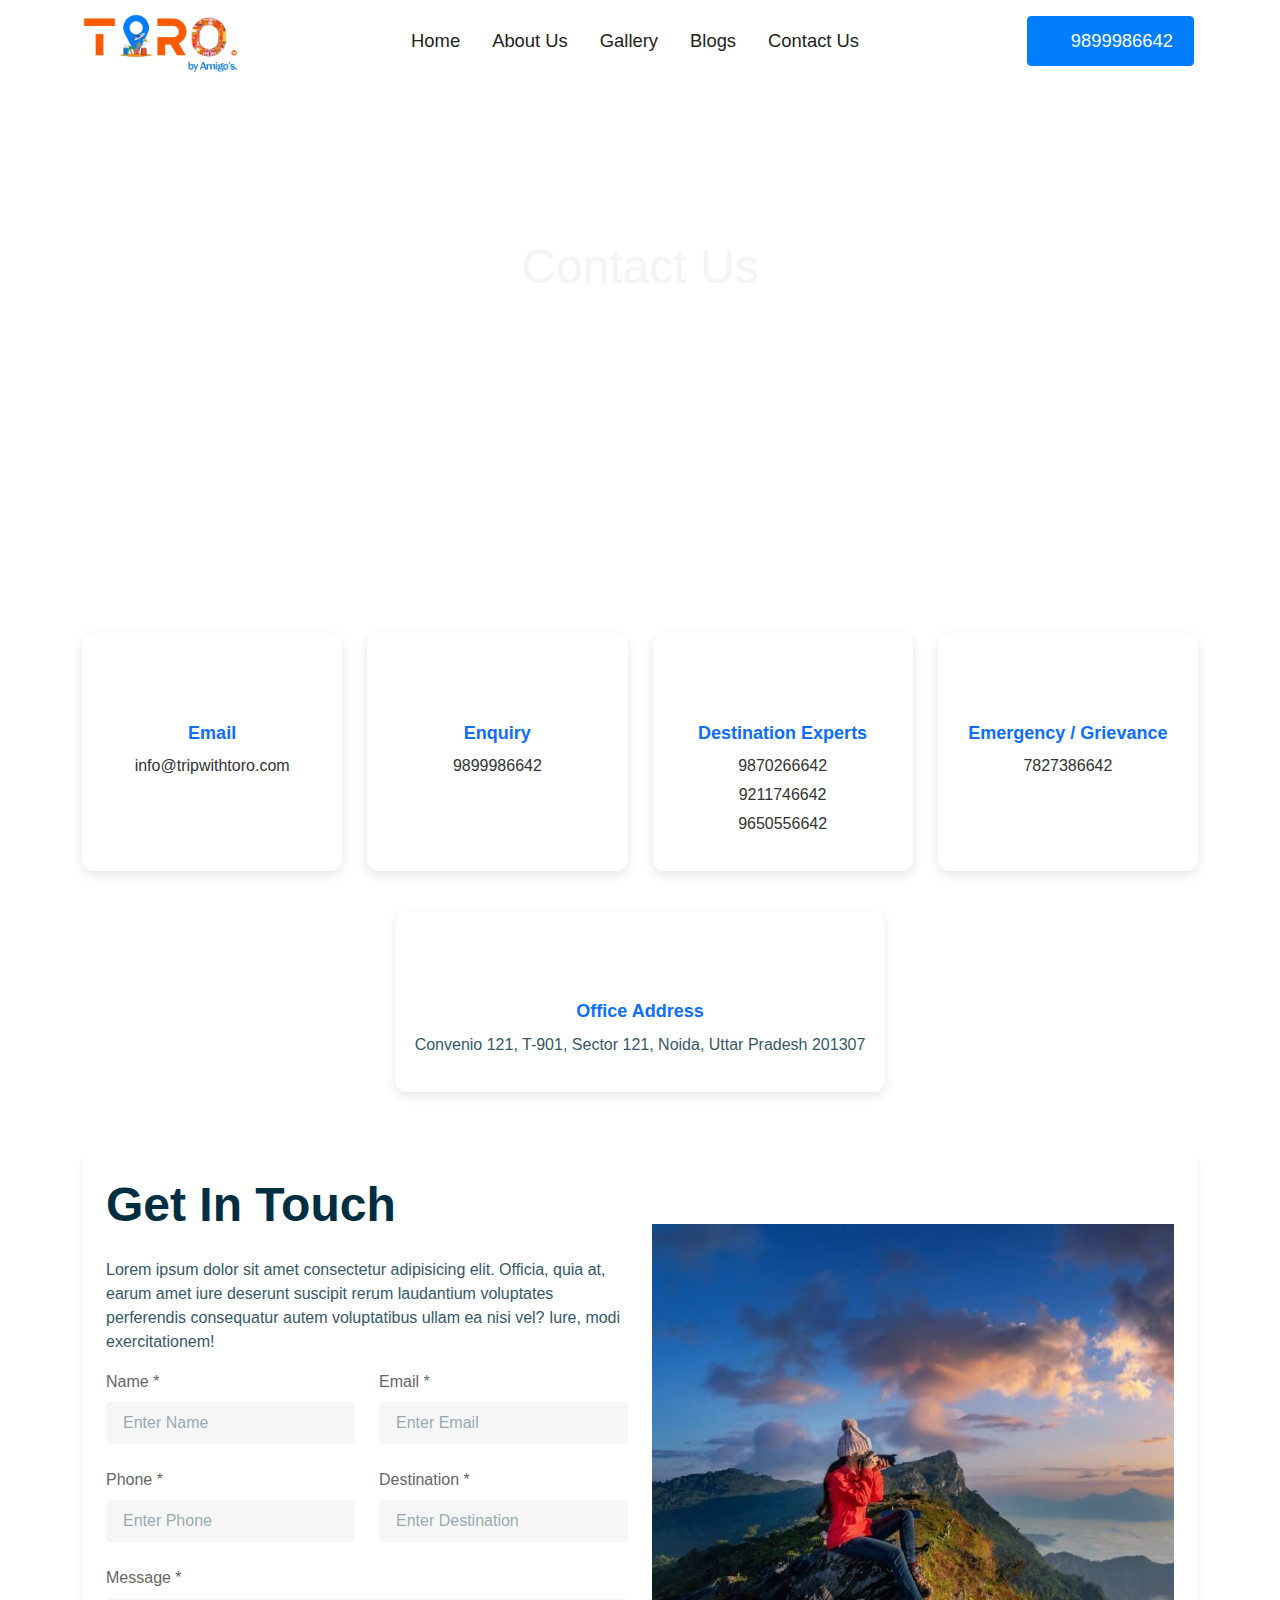
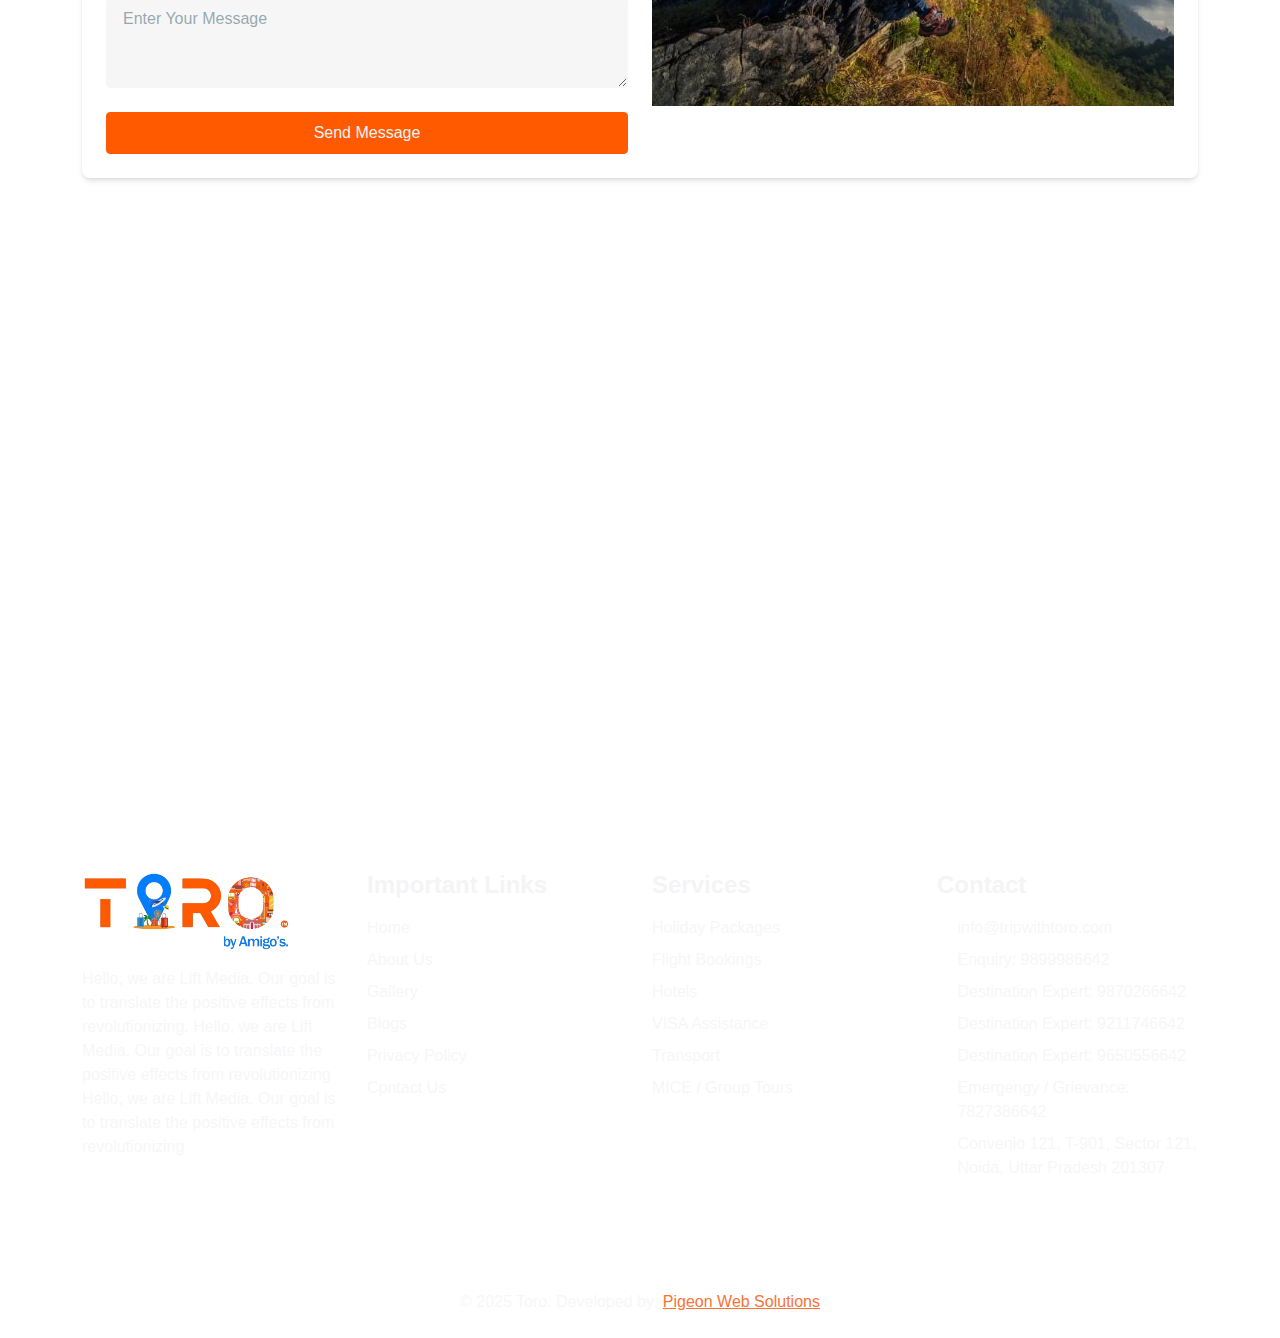
<file: contact-us.html>
<!DOCTYPE html>
<html lang="en" data-bs-theme="light">

<head>
    <meta charset="utf-8">
    <meta name="viewport" content="width=device-width,initial-scale=1">
    <title>Toro</title>

    <link rel="stylesheet" href="assets/css/bootstrap.css">
    <link rel="stylesheet" href="assets/css/bootstrap-icons.css">
    <link rel="stylesheet" href="assets/css/plugins.css">
    <link rel="stylesheet" href="assets/css/ff-1.css">
    <link rel="stylesheet" href="assets/css/ff-2.css">
    <link rel="stylesheet" href="assets/css/style.css">
    <link rel="stylesheet" href="style.css">
</head>

<body>

    <!-- ================ header start ======================== -->
    <nav class="navbar navbar-expand-lg navbar-sticky header_main">
        <div class="container"><a href="index.html" class="logo d-block custom_logo"><img src="assets/images/toro-logo.png" alt="logo"
                    class="logo__img"> </a><button class="navbar-toggler" type="button" data-bs-toggle="collapse"
                data-bs-target="#primaryMenu" aria-controls="primaryMenu" aria-expanded="false"
                aria-label="Toggle navigation"><span class="navbar-toggler-icon"></span></button>
            <div class="collapse navbar-collapse" id="primaryMenu">
                <ul class="navbar-nav justify-content-end align-items-lg-center w-100">
                    <li class="nav-item ms-lg-auto"><a class="nav-link fs-14" href="">Home</a></li>
                    <li class="nav-item"><a class="nav-link fs-14" href="">About Us</a></li>
                    <li class="nav-item"><a class="nav-link fs-14" href="">Gallery</a></li>
                    <li class="nav-item"><a class="nav-link fs-14" href="">Blogs</a></li>
                    <li class="nav-item"><a class="nav-link fs-14" href="contact.html">Contact Us</a></li>
                    <li class="nav-item ms-lg-auto">
                        <ul class="list list-row gap-2">
                            <li><a href="login.html" class="btn btn-success text-white fs-14"> <i class="bi bi-telephone"></i> 9899986642</a></li>
                        </ul>
                    </li>
                </ul>
            </div>
        </div>
    </nav>
    <!-- ================ header end ======================== -->


    <!-- ================ breadcrumb start ======================== -->
    <div class="banner section-space-y">
        <div class="container">
            <div class="row justify-content-center">
                <div class="col-md-6">
                    <div class="section-space-md-y text-center text-white">
                        <h1 class="h2 text-light">Contact Us</h1>
                        <p>Lorem ipsum dolor sit amet consectetur adipisicing elit. Unde aspernatur accusantium labore illo, cupiditate eligendi laudantium? Accusantium numquam quaerat distinctio quasi debitis, cum voluptatibus, quisquam maiores quam saepe nisi ea?</p>
                    </div>
                </div>
            </div>
        </div>
    </div>
    <!-- ================ breadcrumb end ======================== -->


    <section class="contact-section">
      <div class="container">
        <div class="cards">
          <!-- Email Card -->
          <div class="contact-card">
            <div class="icon"><i class="bi bi-envelope-fill"></i></div>
            <h5>Email</h5>
            <p><a href="mailto:info@tripwithtoro.com">info@tripwithtoro.com</a></p>
          </div>
    
          <!-- Enquiry Card -->
          <div class="contact-card">
            <div class="icon"><i class="bi bi-telephone-fill"></i></div>
            <h5>Enquiry</h5>
            <p><a href="tel:+919899986642">9899986642</a></p>
          </div>
    
          <!-- Destination Experts -->
          <div class="contact-card">
            <div class="icon"><i class="bi bi-telephone-fill"></i></div>
            <h5>Destination Experts</h5>
            <p><a href="tel:+919870266642">9870266642</a></p>
            <p><a href="tel:+919211746642">9211746642</a></p>
            <p><a href="tel:+919650556642">9650556642</a></p>
          </div>
    
          <!-- Emergency -->
          <div class="contact-card">
            <div class="icon"><i class="bi bi-telephone-fill"></i></div>
            <h5>Emergency / Grievance</h5>
            <p><a href="tel:+917827386642">7827386642</a></p>
          </div>
          
        </div>
        <!-- Address Card -->
        <div class="col-md-12 col-lg-12 d-flex justify-content-center mt-10">
          <div class="contact-card address-card">
            <div class="icon"><i class="bi bi-geo-alt-fill"></i></div>
            <h5>Office Address</h5>
            <p>Convenio 121, T-901, Sector 121, Noida, Uttar Pradesh 201307</p>
          </div>
        </div>
      </div>
    </section>

    
    <div class="section-space-y contact_page_contact pt-0">
        <div class="container">
            <div class="row">
                <div class="col-12">
                    <div class="card border-0 shadow">
                        <div class="card-body">
                            <div class="row g-4 align-items-center">
                              <div class="col-lg-6">
                                <h2 class="mb-6">Get In Touch</h2>
                                <p>Lorem ipsum dolor sit amet consectetur adipisicing elit. Officia, quia at, earum amet iure deserunt suscipit rerum laudantium voluptates perferendis consequatur autem voluptatibus ullam ea nisi vel? Iure, modi exercitationem!</p>
                                <div class="row g-4">
                                    <div class="col-6">
                                        <label class="form-label text-light d-flex align-items-center gap-2">
                                            <span class="d-block flex-grow-1 text-light">Name *</span>
                                        </label> 
                                        <input type="text" class="form-control border-secondary bg-secondary" placeholder="Enter Name">
                                    </div>
                                    <div class="col-6">
                                        <label class="form-label text-light d-flex align-items-center gap-2">
                                            <span class="d-block flex-grow-1 text-light">Email *</span>
                                        </label> 
                                        <input type="email" class="form-control border-secondary bg-secondary" placeholder="Enter Email">
                                    </div>
                                    <div class="col-6">
                                        <label class="form-label text-light d-flex align-items-center gap-2">
                                            <span class="d-block flex-grow-1 text-light">Phone *</span>
                                        </label> 
                                        <input type="tel" class="form-control border-secondary bg-secondary" placeholder="Enter Phone">
                                    </div>
                                    <div class="col-6">
                                        <label class="form-label text-light d-flex align-items-center gap-2">
                                            <span class="d-block flex-grow-1 text-light">Destination *</span>
                                        </label> 
                                        <input type="text" class="form-control border-secondary bg-secondary" placeholder="Enter Destination">
                                    </div>
                                    <div class="col-12">
                                        <label class="form-label text-light d-flex align-items-center gap-2">
                                            <span class="d-block flex-grow-1 text-light">Message *</span>
                                        </label> 
                                        <textarea class="form-control border-secondary bg-secondary" placeholder="Enter Your Message" rows="3"></textarea>
                                    </div>
                                    <div class="col-12">
                                        <button class="btn btn-primary text-light justify-content-center w-100">Send Message</button>
                                    </div>
                                </div>
                              </div>
                              <div class="col-lg-6">
                                  <img src="assets/images/contact-page.jpeg" alt="image" class="img-fluid">
                              </div>
                            </div>
                        </div>
                    </div>
                </div>
            </div>
        </div>
    </div>

   
    <div class="map_section mb-20">
        <div class="container">
            <iframe src="https://www.google.com/maps/embed?pb=!1m18!1m12!1m3!1d14011.68995244725!2d77.37975660183201!3d28.602102057607244!2m3!1f0!2f0!3f0!3m2!1i1024!2i768!4f13.1!3m3!1m2!1s0x390cef994c37bdcd%3A0xd6642ff1776b683b!2sSector%20121%2C%20Noida%2C%20Uttar%20Pradesh%20201307%2C%20India!5e0!3m2!1sen!2snp!4v1752409625867!5m2!1sen!2snp" width="100%" height="450" style="border:0;" allowfullscreen="" loading="lazy" referrerpolicy="no-referrer-when-downgrade"></iframe>
        </div>
    </div>


    <!-- ================ Footer start ======================== -->
    <footer class="footer_main">
        <div class="section-space-md-y border-bottom border-light border-opacity-20">
            <div class="container">
                <div class="row g-4">
                    <div class="col-md-6 col-lg-3">
                        <a href="index.html" class="logo d-block mb-3">
                            <img src="assets/images/toro-logo.png" alt="logo" class="logo__img logo_footer">
                        </a>
                        <p class="mb-6 mt-15 text-light text-opacity-80">
                            Hello, we are Lift Media. Our goal is to translate the positive effects from revolutionizing.
                            Hello, we are Lift Media. Our goal is to translate the positive effects from revolutionizing
                            Hello, we are Lift Media. Our goal is to translate the positive effects from revolutionizing
                        </p>
                        <ul class="list list-row gap-3 flex-wrap">
                            <li><a href="#" class="link d-inline-block text-light text-opacity-80 hover:text-primary"><i class="bi bi-facebook"></i></a></li>
                            <li><a href="#" class="link d-inline-block text-light text-opacity-80 hover:text-primary"><i class="bi bi-instagram"></i></a></li>
                        </ul>
                    </div>
                    <div class="col-md-6 col-lg-3">
                        <h5 class="text-light">Important Links</h5>
                        <ul class="list gap-2">
                            <li><a href="#" class="link d-inline-block text-light text-opacity-80 hover:text-primary">Home</a></li>
                            <li><a href="#" class="link d-inline-block text-light text-opacity-80 hover:text-primary">About Us</a></li>
                            <li><a href="#" class="link d-inline-block text-light text-opacity-80 hover:text-primary">Gallery</a></li>
                            <li><a href="#" class="link d-inline-block text-light text-opacity-80 hover:text-primary">Blogs</a></li>
                            <li><a href="#" class="link d-inline-block text-light text-opacity-80 hover:text-primary">Privacy Policy</a></li>
                            <li><a href="#" class="link d-inline-block text-light text-opacity-80 hover:text-primary">Cpntact Us</a></li>
                        </ul>
                    </div>
                    <div class="col-md-6 col-lg-3">
                        <h5 class="text-light">Services</h5>
                        <ul class="list gap-2 services_list_footer">
                            <li><span class="link d-inline-block text-light text-opacity-80 hover:text-primary">Holiday Packages</li>
                            <li><span class="link d-inline-block text-light text-opacity-80 hover:text-primary">Flight Bookings</span></li>
                            <li><span class="link d-inline-block text-light text-opacity-80 hover:text-primary">Hotels</span></li>
                            <li><span class="link d-inline-block text-light text-opacity-80 hover:text-primary">VISA Assistance</span></li>
                            <li><span class="link d-inline-block text-light text-opacity-80 hover:text-primary">Transport</span></li>
                            <li><span class="link d-inline-block text-light text-opacity-80 hover:text-primary">MICE / Group Tours</span></li>
                        </ul>
                    </div>
                    <div class="col-md-6 col-lg-3">
                        <h5 class="text-light">Contact</h5>
                        <ul class="list gap-2 text-white">
                            <li><a href="mailto:info@tripwithtoro.com" class="link d-inline-flex align-items-center gap-2 text-light text-opacity-80 hover:text-primary"><span class="d-inline-block flex-shrink-0"><i class="bi bi-envelope-fill"></i></span><span class="d-inline-block flex-grow-1">info@tripwithtoro.com</span></a></li>
                            <li><a href="tel:+919899986642" class="link d-inline-flex align-items-center gap-2 text-light text-opacity-80 hover:text-primary"><span class="d-inline-block flex-shrink-0"><i class="bi bi-telephone-fill"></i></span><span class="d-inline-block flex-grow-1">Enquiry: 9899986642</span></a></li>
                            <li><a href="tel:+919870266642" class="link d-inline-flex align-items-center gap-2 text-light text-opacity-80 hover:text-primary"><span class="d-inline-block flex-shrink-0"><i class="bi bi-telephone-fill"></i></span><span class="d-inline-block flex-grow-1">Destination Expert: 9870266642</span></a></li>
                            <li><a href="tel:+919211746642" class="link d-inline-flex align-items-center gap-2 text-light text-opacity-80 hover:text-primary"><span class="d-inline-block flex-shrink-0"><i class="bi bi-telephone-fill"></i></span><span class="d-inline-block flex-grow-1">Destination Expert: 9211746642</span></a></li>
                            <li><a href="tel:+919650556642" class="link d-inline-flex align-items-center gap-2 text-light text-opacity-80 hover:text-primary"><span class="d-inline-block flex-shrink-0"><i class="bi bi-telephone-fill"></i></span><span class="d-inline-block flex-grow-1">Destination Expert: 9650556642</span></a></li>
                            <li><a href="tel:+917827386642" class="link d-inline-flex align-items-center gap-2 text-light text-opacity-80 hover:text-primary"><span class="d-inline-block flex-shrink-0"><i class="bi bi-telephone-fill"></i></span><span class="d-inline-block flex-grow-1">Emergengy / Grievance: 7827386642</span></a></li>
                                                        <li><a href="" class="link d-inline-flex align-items-center gap-2 text-light text-opacity-80 hover:text-primary"><span class="d-inline-block flex-shrink-0"><i class="bi bi-geo-alt-fill"></i></span><span class="d-inline-block flex-grow-1">Convenio 121, T-901, Sector 121, Noida, Uttar Pradesh 201307</span></a></li>
                        </ul>
                    </div>
                </div>
            </div>
        </div>
        <div class="py-6">
            <div class="container">
                <div class="row">
                    <div class="col-12">
                        <p class="mb-0 text-center text-light text-opacity-80">&copy; 2025 Toro. Developed by: <a href="https://pigeonwebsolutions.com/" target="_blank">Pigeon Web Solutions</a></p>
                    </div>
                </div>
            </div>
        </div>
    </footer>
    <!-- ================ Footer end ======================== -->


    <script src="assets/js/bootstrap.bundle.js"></script>
    <script src="assets/js/plugins.js"></script>
    <script src="assets/js/app.js"></script>
</body>

</html>
</file>
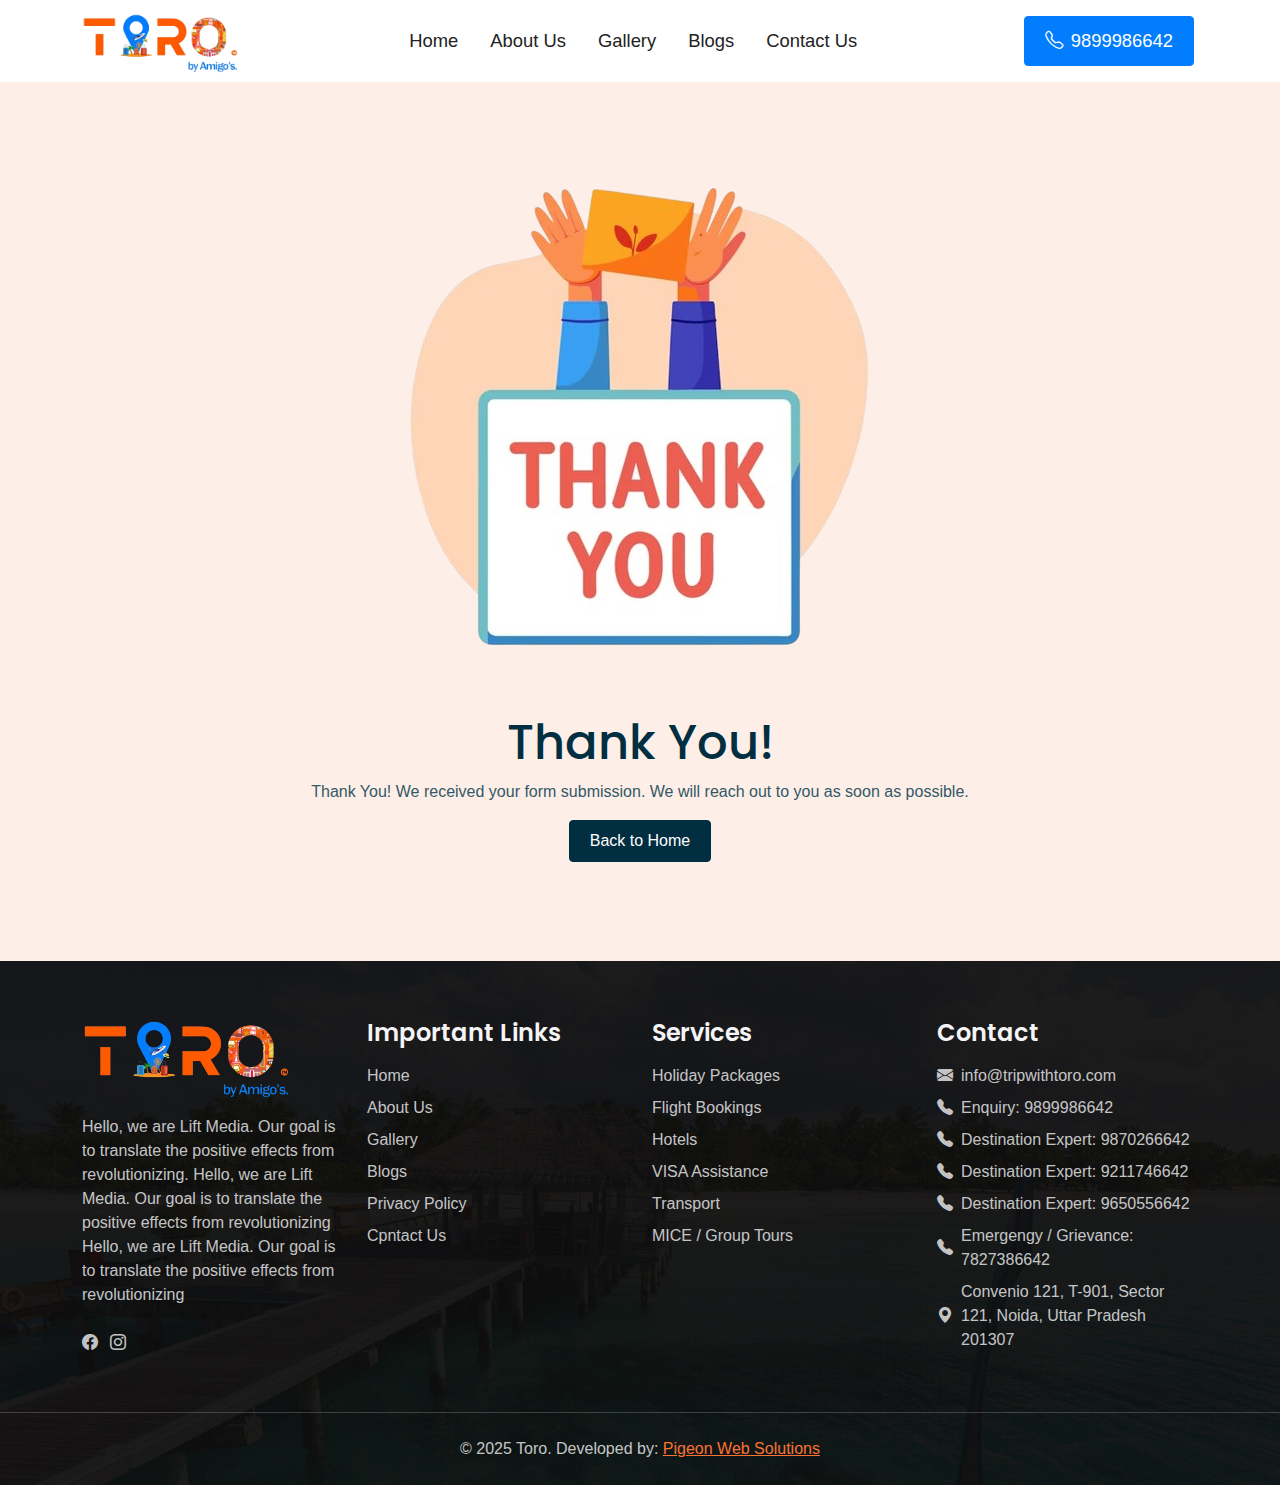
<file: thank-you.html>
<!DOCTYPE html>
<html lang="en" data-bs-theme="light">

<head>
    <meta charset="utf-8">
    <meta name="viewport" content="width=device-width,initial-scale=1">
    <title>Toro</title>

    <link rel="stylesheet" href="assets/css/bootstrap.css">
    <link rel="stylesheet" href="assets/css/bootstrap-icons.css">
    <link rel="stylesheet" href="assets/css/plugins.css">
    <link rel="stylesheet" href="assets/css/ff-1.css">
    <link rel="stylesheet" href="assets/css/ff-2.css">
    <link rel="stylesheet" href="assets/css/style.css">
    <link rel="stylesheet" href="style.css">
</head>

<body>

    <!-- ================ header start ======================== -->
    <nav class="navbar navbar-expand-lg navbar-sticky header_main">
        <div class="container"><a href="index.html" class="logo d-block custom_logo"><img src="assets/images/toro-logo.png" alt="logo"
                    class="logo__img"> </a><button class="navbar-toggler" type="button" data-bs-toggle="collapse"
                data-bs-target="#primaryMenu" aria-controls="primaryMenu" aria-expanded="false"
                aria-label="Toggle navigation"><span class="navbar-toggler-icon"></span></button>
            <div class="collapse navbar-collapse" id="primaryMenu">
                <ul class="navbar-nav justify-content-end align-items-lg-center w-100">
                    <li class="nav-item ms-lg-auto"><a class="nav-link fs-14" href="">Home</a></li>
                    <li class="nav-item"><a class="nav-link fs-14" href="">About Us</a></li>
                    <li class="nav-item"><a class="nav-link fs-14" href="">Gallery</a></li>
                    <li class="nav-item"><a class="nav-link fs-14" href="">Blogs</a></li>
                    <li class="nav-item"><a class="nav-link fs-14" href="contact.html">Contact Us</a></li>
                    <li class="nav-item ms-lg-auto">
                        <ul class="list list-row gap-2">
                            <li><a href="login.html" class="btn btn-success text-white fs-14"> <i class="bi bi-telephone"></i> 9899986642</a></li>
                        </ul>
                    </li>
                </ul>
            </div>
        </div>
    </nav>
    <!-- ================ header end ======================== -->


    <div class="section-space-y" style="background: #fdefe7;">
        <div class="container">
            <div class="row">
                <div class="col-12">
                    <div class="section-space-md-bottom text-center"><img src="assets/images/thank-you-toro.png" alt="image"
                            class="img-fluid"></div>
                    <h1 class="h2 text-center">Thank You!</h1>
                    <p class="text-center">Thank You! We received your form submission. We will reach out to you as soon as possible.</p>
                    <div class="text-center"><a href="index.html" class="btn btn-dark">Back to Home</a></div>
                </div>
            </div>
        </div>
    </div>


    <!-- ================ Footer start ======================== -->
    <footer class="footer_main">
        <div class="section-space-md-y border-bottom border-light border-opacity-20">
            <div class="container">
                <div class="row g-4">
                    <div class="col-md-6 col-lg-3">
                        <a href="index.html" class="logo d-block mb-3">
                            <img src="assets/images/toro-logo.png" alt="logo" class="logo__img logo_footer">
                        </a>
                        <p class="mb-6 mt-15 text-light text-opacity-80">
                            Hello, we are Lift Media. Our goal is to translate the positive effects from revolutionizing.
                            Hello, we are Lift Media. Our goal is to translate the positive effects from revolutionizing
                            Hello, we are Lift Media. Our goal is to translate the positive effects from revolutionizing
                        </p>
                        <ul class="list list-row gap-3 flex-wrap">
                            <li><a href="#" class="link d-inline-block text-light text-opacity-80 hover:text-primary"><i class="bi bi-facebook"></i></a></li>
                            <li><a href="#" class="link d-inline-block text-light text-opacity-80 hover:text-primary"><i class="bi bi-instagram"></i></a></li>
                        </ul>
                    </div>
                    <div class="col-md-6 col-lg-3">
                        <h5 class="text-light">Important Links</h5>
                        <ul class="list gap-2">
                            <li><a href="#" class="link d-inline-block text-light text-opacity-80 hover:text-primary">Home</a></li>
                            <li><a href="#" class="link d-inline-block text-light text-opacity-80 hover:text-primary">About Us</a></li>
                            <li><a href="#" class="link d-inline-block text-light text-opacity-80 hover:text-primary">Gallery</a></li>
                            <li><a href="#" class="link d-inline-block text-light text-opacity-80 hover:text-primary">Blogs</a></li>
                            <li><a href="#" class="link d-inline-block text-light text-opacity-80 hover:text-primary">Privacy Policy</a></li>
                            <li><a href="#" class="link d-inline-block text-light text-opacity-80 hover:text-primary">Cpntact Us</a></li>
                        </ul>
                    </div>
                    <div class="col-md-6 col-lg-3">
                        <h5 class="text-light">Services</h5>
                        <ul class="list gap-2 services_list_footer">
                            <li><span class="link d-inline-block text-light text-opacity-80 hover:text-primary">Holiday Packages</li>
                            <li><span class="link d-inline-block text-light text-opacity-80 hover:text-primary">Flight Bookings</span></li>
                            <li><span class="link d-inline-block text-light text-opacity-80 hover:text-primary">Hotels</span></li>
                            <li><span class="link d-inline-block text-light text-opacity-80 hover:text-primary">VISA Assistance</span></li>
                            <li><span class="link d-inline-block text-light text-opacity-80 hover:text-primary">Transport</span></li>
                            <li><span class="link d-inline-block text-light text-opacity-80 hover:text-primary">MICE / Group Tours</span></li>
                        </ul>
                    </div>
                    <div class="col-md-6 col-lg-3">
                        <h5 class="text-light">Contact</h5>
                        <ul class="list gap-2 text-white">
                            <li><a href="mailto:info@tripwithtoro.com" class="link d-inline-flex align-items-center gap-2 text-light text-opacity-80 hover:text-primary"><span class="d-inline-block flex-shrink-0"><i class="bi bi-envelope-fill"></i></span><span class="d-inline-block flex-grow-1">info@tripwithtoro.com</span></a></li>
                            <li><a href="tel:+919899986642" class="link d-inline-flex align-items-center gap-2 text-light text-opacity-80 hover:text-primary"><span class="d-inline-block flex-shrink-0"><i class="bi bi-telephone-fill"></i></span><span class="d-inline-block flex-grow-1">Enquiry: 9899986642</span></a></li>
                            <li><a href="tel:+919870266642" class="link d-inline-flex align-items-center gap-2 text-light text-opacity-80 hover:text-primary"><span class="d-inline-block flex-shrink-0"><i class="bi bi-telephone-fill"></i></span><span class="d-inline-block flex-grow-1">Destination Expert: 9870266642</span></a></li>
                            <li><a href="tel:+919211746642" class="link d-inline-flex align-items-center gap-2 text-light text-opacity-80 hover:text-primary"><span class="d-inline-block flex-shrink-0"><i class="bi bi-telephone-fill"></i></span><span class="d-inline-block flex-grow-1">Destination Expert: 9211746642</span></a></li>
                            <li><a href="tel:+919650556642" class="link d-inline-flex align-items-center gap-2 text-light text-opacity-80 hover:text-primary"><span class="d-inline-block flex-shrink-0"><i class="bi bi-telephone-fill"></i></span><span class="d-inline-block flex-grow-1">Destination Expert: 9650556642</span></a></li>
                            <li><a href="tel:+917827386642" class="link d-inline-flex align-items-center gap-2 text-light text-opacity-80 hover:text-primary"><span class="d-inline-block flex-shrink-0"><i class="bi bi-telephone-fill"></i></span><span class="d-inline-block flex-grow-1">Emergengy / Grievance: 7827386642</span></a></li>
                                                        <li><a href="" class="link d-inline-flex align-items-center gap-2 text-light text-opacity-80 hover:text-primary"><span class="d-inline-block flex-shrink-0"><i class="bi bi-geo-alt-fill"></i></span><span class="d-inline-block flex-grow-1">Convenio 121, T-901, Sector 121, Noida, Uttar Pradesh 201307</span></a></li>
                        </ul>
                    </div>
                </div>
            </div>
        </div>
        <div class="py-6">
            <div class="container">
                <div class="row">
                    <div class="col-12">
                        <p class="mb-0 text-center text-light text-opacity-80">&copy; 2025 Toro. Developed by: <a href="https://pigeonwebsolutions.com/" target="_blank">Pigeon Web Solutions</a></p>
                    </div>
                </div>
            </div>
        </div>
    </footer>
    <!-- ================ Footer end ======================== -->


    <script src="assets/js/bootstrap.bundle.js"></script>
    <script src="assets/js/plugins.js"></script>
    <script src="assets/js/app.js"></script>
</body>

</html>
</file>
<file: assets/css/plugins.css>
[data-simplebar] {
  position: relative;
  flex-direction: column;
  flex-wrap: wrap;
  justify-content: flex-start;
  align-content: flex-start;
  align-items: flex-start;
}
.simplebar-wrapper {
  overflow: hidden;
  width: inherit;
  height: inherit;
  max-width: inherit;
  max-height: inherit;
}
.simplebar-mask {
  direction: inherit;
  position: absolute;
  overflow: hidden;
  padding: 0;
  margin: 0;
  left: 0;
  top: 0;
  bottom: 0;
  right: 0;
  width: auto !important;
  height: auto !important;
  z-index: 0;
}
.simplebar-offset {
  direction: inherit !important;
  box-sizing: inherit !important;
  resize: none !important;
  position: absolute;
  top: 0;
  left: 0;
  bottom: 0;
  right: 0;
  padding: 0;
  margin: 0;
  -webkit-overflow-scrolling: touch;
}
.simplebar-content-wrapper {
  direction: inherit;
  box-sizing: border-box !important;
  position: relative;
  display: block;
  height: 100%;
  width: auto;
  max-width: 100%;
  max-height: 100%;
  overflow: auto;
  scrollbar-width: none;
  -ms-overflow-style: none;
}
.simplebar-content-wrapper::-webkit-scrollbar,
.simplebar-hide-scrollbar::-webkit-scrollbar {
  display: none;
  width: 0;
  height: 0;
}
.simplebar-content:after,
.simplebar-content:before {
  content: " ";
  display: table;
}
.simplebar-placeholder {
  max-height: 100%;
  max-width: 100%;
  width: 100%;
  pointer-events: none;
}
.simplebar-height-auto-observer-wrapper {
  box-sizing: inherit !important;
  height: 100%;
  width: 100%;
  max-width: 1px;
  position: relative;
  float: left;
  max-height: 1px;
  overflow: hidden;
  z-index: -1;
  padding: 0;
  margin: 0;
  pointer-events: none;
  flex-grow: inherit;
  flex-shrink: 0;
  flex-basis: 0;
}
.simplebar-height-auto-observer {
  box-sizing: inherit;
  display: block;
  opacity: 0;
  position: absolute;
  top: 0;
  left: 0;
  height: 1000%;
  width: 1000%;
  min-height: 1px;
  min-width: 1px;
  overflow: hidden;
  pointer-events: none;
  z-index: -1;
}
.simplebar-track {
  z-index: 1;
  position: absolute;
  right: 0;
  bottom: 0;
  pointer-events: none;
  overflow: hidden;
}
[data-simplebar].simplebar-dragging {
  pointer-events: none;
  -webkit-touch-callout: none;
  -webkit-user-select: none;
  -khtml-user-select: none;
  -moz-user-select: none;
  -ms-user-select: none;
  user-select: none;
}
[data-simplebar].simplebar-dragging .simplebar-content {
  pointer-events: none;
  -webkit-touch-callout: none;
  -webkit-user-select: none;
  -khtml-user-select: none;
  -moz-user-select: none;
  -ms-user-select: none;
  user-select: none;
}
[data-simplebar].simplebar-dragging .simplebar-track {
  pointer-events: all;
}
.simplebar-scrollbar {
  position: absolute;
  left: 0;
  right: 0;
  min-height: 10px;
}
.simplebar-scrollbar:before {
  position: absolute;
  content: "";
  background: #c5c5c5;
  border-radius: 7px;
  left: 2px;
  right: 2px;
  opacity: 0;
  transition: opacity 0.2s 0.5s linear;
}
.simplebar-scrollbar.simplebar-visible:before {
  opacity: 0.5;
  transition-delay: 0s;
  transition-duration: 0s;
}
.simplebar-track.simplebar-vertical {
  top: 0;
  width: 11px;
}
.simplebar-scrollbar:before {
  top: 2px;
  bottom: 2px;
  left: 2px;
  right: 2px;
}
.simplebar-track.simplebar-horizontal {
  left: 0;
  height: 11px;
}
.simplebar-track.simplebar-horizontal .simplebar-scrollbar {
  right: auto;
  left: 0;
  top: 0;
  bottom: 0;
  min-height: 0;
  min-width: 10px;
  width: auto;
}
[data-simplebar-direction="rtl"] .simplebar-track.simplebar-vertical {
  right: auto;
  left: 0;
}
.simplebar-dummy-scrollbar-size {
  direction: rtl;
  position: fixed;
  opacity: 0;
  visibility: hidden;
  height: 500px;
  width: 500px;
  overflow-y: hidden;
  overflow-x: scroll;
  -ms-overflow-style: scrollbar !important;
}
.simplebar-dummy-scrollbar-size > div {
  width: 200%;
  height: 200%;
  margin: 10px 0;
}
.simplebar-hide-scrollbar {
  position: fixed;
  left: 0;
  visibility: hidden;
  overflow-y: scroll;
  scrollbar-width: none;
  -ms-overflow-style: none;
}
@font-face {
  font-family: swiper-icons;
  src: url("data:application/font-woff;charset=utf-8;base64, [base64]//wADZ2x5ZgAAAywAAADMAAAD2MHtryVoZWFkAAABbAAAADAAAAA2E2+eoWhoZWEAAAGcAAAAHwAAACQC9gDzaG10eAAAAigAAAAZAAAArgJkABFsb2NhAAAC0AAAAFoAAABaFQAUGG1heHAAAAG8AAAAHwAAACAAcABAbmFtZQAAA/gAAAE5AAACXvFdBwlwb3N0AAAFNAAAAGIAAACE5s74hXjaY2BkYGAAYpf5Hu/j+W2+MnAzMYDAzaX6QjD6/4//Bxj5GA8AuRwMYGkAPywL13jaY2BkYGA88P8Agx4j+/8fQDYfA1AEBWgDAIB2BOoAeNpjYGRgYNBh4GdgYgABEMnIABJzYNADCQAACWgAsQB42mNgYfzCOIGBlYGB0YcxjYGBwR1Kf2WQZGhhYGBiYGVmgAFGBiQQkOaawtDAoMBQxXjg/wEGPcYDDA4wNUA2CCgwsAAAO4EL6gAAeNpj2M0gyAACqxgGNWBkZ2D4/wMA+xkDdgAAAHjaY2BgYGaAYBkGRgYQiAHyGMF8FgYHIM3DwMHABGQrMOgyWDLEM1T9/w8UBfEMgLzE////P/5//f/V/xv+r4eaAAeMbAxwIUYmIMHEgKYAYjUcsDAwsLKxc3BycfPw8jEQA/[base64]/uznmfPFBNODM2K7MTQ45YEAZqGP81AmGGcF3iPqOop0r1SPTaTbVkfUe4HXj97wYE+yNwWYxwWu4v1ugWHgo3S1XdZEVqWM7ET0cfnLGxWfkgR42o2PvWrDMBSFj/IHLaF0zKjRgdiVMwScNRAoWUoH78Y2icB/yIY09An6AH2Bdu/UB+yxopYshQiEvnvu0dURgDt8QeC8PDw7Fpji3fEA4z/PEJ6YOB5hKh4dj3EvXhxPqH/SKUY3rJ7srZ4FZnh1PMAtPhwP6fl2PMJMPDgeQ4rY8YT6Gzao0eAEA409DuggmTnFnOcSCiEiLMgxCiTI6Cq5DZUd3Qmp10vO0LaLTd2cjN4fOumlc7lUYbSQcZFkutRG7g6JKZKy0RmdLY680CDnEJ+UMkpFFe1RN7nxdVpXrC4aTtnaurOnYercZg2YVmLN/d/gczfEimrE/fs/bOuq29Zmn8tloORaXgZgGa78yO9/cnXm2BpaGvq25Dv9S4E9+5SIc9PqupJKhYFSSl47+Qcr1mYNAAAAeNptw0cKwkAAAMDZJA8Q7OUJvkLsPfZ6zFVERPy8qHh2YER+3i/BP83vIBLLySsoKimrqKqpa2hp6+jq6RsYGhmbmJqZSy0sraxtbO3sHRydnEMU4uR6yx7JJXveP7WrDycAAAAAAAH//wACeNpjYGRgYOABYhkgZgJCZgZNBkYGLQZtIJsFLMYAAAw3ALgAeNolizEKgDAQBCchRbC2sFER0YD6qVQiBCv/H9ezGI6Z5XBAw8CBK/m5iQQVauVbXLnOrMZv2oLdKFa8Pjuru2hJzGabmOSLzNMzvutpB3N42mNgZGBg4GKQYzBhYMxJLMlj4GBgAYow/P/PAJJhLM6sSoWKfWCAAwDAjgbRAAB42mNgYGBkAIIbCZo5IPrmUn0hGA0AO8EFTQAA");
  font-weight: 400;
  font-style: normal;
}
:root {
  --swiper-theme-color: #007aff;
}
:host {
  position: relative;
  display: block;
  margin-left: auto;
  margin-right: auto;
  z-index: 1;
}
.swiper {
  margin-left: auto;
  margin-right: auto;
  position: relative;
  overflow: hidden;
  list-style: none;
  padding: 0;
  z-index: 1;
  display: block;
}
.swiper-vertical > .swiper-wrapper {
  flex-direction: column;
}
.swiper-wrapper {
  position: relative;
  width: 100%;
  height: 100%;
  z-index: 1;
  display: flex;
  transition-property: transform;
  transition-timing-function: var(
    --swiper-wrapper-transition-timing-function,
    initial
  );
  box-sizing: content-box;
}
.swiper-android .swiper-slide,
.swiper-ios .swiper-slide,
.swiper-wrapper {
  transform: translate3d(0, 0, 0);
}
.swiper-horizontal {
  touch-action: pan-y;
}
.swiper-vertical {
  touch-action: pan-x;
}
.swiper-slide {
  flex-shrink: 0;
  width: 100%;
  height: 100%;
  position: relative;
  transition-property: transform;
  display: block;
}
.swiper-slide-invisible-blank {
  visibility: hidden;
}
.swiper-autoheight,
.swiper-autoheight .swiper-slide {
  height: auto;
}
.swiper-autoheight .swiper-wrapper {
  align-items: flex-start;
  transition-property: transform, height;
}
.swiper-backface-hidden .swiper-slide {
  transform: translateZ(0);
  -webkit-backface-visibility: hidden;
  backface-visibility: hidden;
}
.swiper-3d.swiper-css-mode .swiper-wrapper {
  perspective: 1200px;
}
.swiper-3d .swiper-wrapper {
  transform-style: preserve-3d;
}
.swiper-3d {
  perspective: 1200px;
}
.swiper-3d .swiper-cube-shadow,
.swiper-3d .swiper-slide {
  transform-style: preserve-3d;
}
.swiper-css-mode > .swiper-wrapper {
  overflow: auto;
  scrollbar-width: none;
  -ms-overflow-style: none;
}
.swiper-css-mode > .swiper-wrapper::-webkit-scrollbar {
  display: none;
}
.swiper-css-mode > .swiper-wrapper > .swiper-slide {
  scroll-snap-align: start start;
}
.swiper-css-mode.swiper-horizontal > .swiper-wrapper {
  scroll-snap-type: x mandatory;
}
.swiper-css-mode.swiper-vertical > .swiper-wrapper {
  scroll-snap-type: y mandatory;
}
.swiper-css-mode.swiper-free-mode > .swiper-wrapper {
  scroll-snap-type: none;
}
.swiper-css-mode.swiper-free-mode > .swiper-wrapper > .swiper-slide {
  scroll-snap-align: none;
}
.swiper-css-mode.swiper-centered > .swiper-wrapper::before {
  content: "";
  flex-shrink: 0;
  order: 9999;
}
.swiper-css-mode.swiper-centered > .swiper-wrapper > .swiper-slide {
  scroll-snap-align: center center;
  scroll-snap-stop: always;
}
.swiper-css-mode.swiper-centered.swiper-horizontal
  > .swiper-wrapper
  > .swiper-slide:first-child {
  margin-inline-start: var(--swiper-centered-offset-before);
}
.swiper-css-mode.swiper-centered.swiper-horizontal > .swiper-wrapper::before {
  height: 100%;
  min-height: 1px;
  width: var(--swiper-centered-offset-after);
}
.swiper-css-mode.swiper-centered.swiper-vertical
  > .swiper-wrapper
  > .swiper-slide:first-child {
  margin-block-start: var(--swiper-centered-offset-before);
}
.swiper-css-mode.swiper-centered.swiper-vertical > .swiper-wrapper::before {
  width: 100%;
  min-width: 1px;
  height: var(--swiper-centered-offset-after);
}
.swiper-3d .swiper-slide-shadow,
.swiper-3d .swiper-slide-shadow-bottom,
.swiper-3d .swiper-slide-shadow-left,
.swiper-3d .swiper-slide-shadow-right,
.swiper-3d .swiper-slide-shadow-top {
  position: absolute;
  left: 0;
  top: 0;
  width: 100%;
  height: 100%;
  pointer-events: none;
  z-index: 10;
}
.swiper-3d .swiper-slide-shadow {
  background: rgba(0, 0, 0, 0.15);
}
.swiper-3d .swiper-slide-shadow-left {
  background-image: linear-gradient(
    to left,
    rgba(0, 0, 0, 0.5),
    rgba(0, 0, 0, 0)
  );
}
.swiper-3d .swiper-slide-shadow-right {
  background-image: linear-gradient(
    to right,
    rgba(0, 0, 0, 0.5),
    rgba(0, 0, 0, 0)
  );
}
.swiper-3d .swiper-slide-shadow-top {
  background-image: linear-gradient(
    to top,
    rgba(0, 0, 0, 0.5),
    rgba(0, 0, 0, 0)
  );
}
.swiper-3d .swiper-slide-shadow-bottom {
  background-image: linear-gradient(
    to bottom,
    rgba(0, 0, 0, 0.5),
    rgba(0, 0, 0, 0)
  );
}
.swiper-lazy-preloader {
  width: 42px;
  height: 42px;
  position: absolute;
  left: 50%;
  top: 50%;
  margin-left: -21px;
  margin-top: -21px;
  z-index: 10;
  transform-origin: 50%;
  box-sizing: border-box;
  border: 4px solid var(--swiper-preloader-color, var(--swiper-theme-color));
  border-radius: 50%;
  border-top-color: transparent;
}
.swiper-watch-progress .swiper-slide-visible .swiper-lazy-preloader,
.swiper:not(.swiper-watch-progress) .swiper-lazy-preloader {
  animation: swiper-preloader-spin 1s infinite linear;
}
.swiper-lazy-preloader-white {
  --swiper-preloader-color: #fff;
}
.swiper-lazy-preloader-black {
  --swiper-preloader-color: #000;
}
@keyframes swiper-preloader-spin {
  0% {
    transform: rotate(0);
  }
  100% {
    transform: rotate(360deg);
  }
}
.swiper-virtual .swiper-slide {
  -webkit-backface-visibility: hidden;
  transform: translateZ(0);
}
.swiper-virtual.swiper-css-mode .swiper-wrapper::after {
  content: "";
  position: absolute;
  left: 0;
  top: 0;
  pointer-events: none;
}
.swiper-virtual.swiper-css-mode.swiper-horizontal .swiper-wrapper::after {
  height: 1px;
  width: var(--swiper-virtual-size);
}
.swiper-virtual.swiper-css-mode.swiper-vertical .swiper-wrapper::after {
  width: 1px;
  height: var(--swiper-virtual-size);
}
:root {
  --swiper-navigation-size: 44px;
}
.swiper-button-next,
.swiper-button-prev {
  position: absolute;
  top: var(--swiper-navigation-top-offset, 50%);
  width: calc(var(--swiper-navigation-size) / 44 * 27);
  height: var(--swiper-navigation-size);
  margin-top: calc(0px - (var(--swiper-navigation-size) / 2));
  z-index: 10;
  cursor: pointer;
  display: flex;
  align-items: center;
  justify-content: center;
  color: var(--swiper-navigation-color, var(--swiper-theme-color));
}
.swiper-button-next.swiper-button-disabled,
.swiper-button-prev.swiper-button-disabled {
  opacity: 0.35;
  cursor: auto;
  pointer-events: none;
}
.swiper-button-next.swiper-button-hidden,
.swiper-button-prev.swiper-button-hidden {
  opacity: 0;
  cursor: auto;
  pointer-events: none;
}
.swiper-navigation-disabled .swiper-button-next,
.swiper-navigation-disabled .swiper-button-prev {
  display: none !important;
}
.swiper-button-next svg,
.swiper-button-prev svg {
  width: 100%;
  height: 100%;
  object-fit: contain;
  transform-origin: center;
}
.swiper-rtl .swiper-button-next svg,
.swiper-rtl .swiper-button-prev svg {
  transform: rotate(180deg);
}
.swiper-button-prev,
.swiper-rtl .swiper-button-next {
  left: var(--swiper-navigation-sides-offset, 10px);
  right: auto;
}
.swiper-button-next,
.swiper-rtl .swiper-button-prev {
  right: var(--swiper-navigation-sides-offset, 10px);
  left: auto;
}
.swiper-button-lock {
  display: none;
}
.swiper-button-next:after,
.swiper-button-prev:after {
  font-family: swiper-icons;
  font-size: var(--swiper-navigation-size);
  text-transform: none !important;
  letter-spacing: 0;
  font-variant: initial;
  line-height: 1;
}
.swiper-button-prev:after,
.swiper-rtl .swiper-button-next:after {
  content: "prev";
}
.swiper-button-next,
.swiper-rtl .swiper-button-prev {
  right: var(--swiper-navigation-sides-offset, 10px);
  left: auto;
}
.swiper-button-next:after,
.swiper-rtl .swiper-button-prev:after {
  content: "next";
}
.swiper-pagination {
  position: absolute;
  text-align: center;
  transition: 0.3s opacity;
  transform: translate3d(0, 0, 0);
  z-index: 10;
}
.swiper-pagination.swiper-pagination-hidden {
  opacity: 0;
}
.swiper-pagination-disabled > .swiper-pagination,
.swiper-pagination.swiper-pagination-disabled {
  display: none !important;
}
.swiper-horizontal > .swiper-pagination-bullets,
.swiper-pagination-bullets.swiper-pagination-horizontal,
.swiper-pagination-custom,
.swiper-pagination-fraction {
  bottom: var(--swiper-pagination-bottom, 8px);
  top: var(--swiper-pagination-top, auto);
  left: 0;
  width: 100%;
}
.swiper-pagination-bullets-dynamic {
  overflow: hidden;
  font-size: 0;
}
.swiper-pagination-bullets-dynamic .swiper-pagination-bullet {
  transform: scale(0.33);
  position: relative;
}
.swiper-pagination-bullets-dynamic .swiper-pagination-bullet-active {
  transform: scale(1);
}
.swiper-pagination-bullets-dynamic .swiper-pagination-bullet-active-main {
  transform: scale(1);
}
.swiper-pagination-bullets-dynamic .swiper-pagination-bullet-active-prev {
  transform: scale(0.66);
}
.swiper-pagination-bullets-dynamic .swiper-pagination-bullet-active-prev-prev {
  transform: scale(0.33);
}
.swiper-pagination-bullets-dynamic .swiper-pagination-bullet-active-next {
  transform: scale(0.66);
}
.swiper-pagination-bullets-dynamic .swiper-pagination-bullet-active-next-next {
  transform: scale(0.33);
}
.swiper-pagination-bullet {
  width: var(
    --swiper-pagination-bullet-width,
    var(--swiper-pagination-bullet-size, 8px)
  );
  height: var(
    --swiper-pagination-bullet-height,
    var(--swiper-pagination-bullet-size, 8px)
  );
  display: inline-block;
  border-radius: var(--swiper-pagination-bullet-border-radius, 50%);
  background: var(--swiper-pagination-bullet-inactive-color, #000);
  opacity: var(--swiper-pagination-bullet-inactive-opacity, 0.2);
}
button.swiper-pagination-bullet {
  border: none;
  margin: 0;
  padding: 0;
  box-shadow: none;
  -webkit-appearance: none;
  appearance: none;
}
.swiper-pagination-clickable .swiper-pagination-bullet {
  cursor: pointer;
}
.swiper-pagination-bullet:only-child {
  display: none !important;
}
.swiper-pagination-bullet-active {
  opacity: var(--swiper-pagination-bullet-opacity, 1);
  background: var(--swiper-pagination-color, var(--swiper-theme-color));
}
.swiper-pagination-vertical.swiper-pagination-bullets,
.swiper-vertical > .swiper-pagination-bullets {
  right: var(--swiper-pagination-right, 8px);
  left: var(--swiper-pagination-left, auto);
  top: 50%;
  transform: translate3d(0, -50%, 0);
}
.swiper-pagination-vertical.swiper-pagination-bullets .swiper-pagination-bullet,
.swiper-vertical > .swiper-pagination-bullets .swiper-pagination-bullet {
  margin: var(--swiper-pagination-bullet-vertical-gap, 6px) 0;
  display: block;
}
.swiper-pagination-vertical.swiper-pagination-bullets.swiper-pagination-bullets-dynamic,
.swiper-vertical
  > .swiper-pagination-bullets.swiper-pagination-bullets-dynamic {
  top: 50%;
  transform: translateY(-50%);
  width: 8px;
}
.swiper-pagination-vertical.swiper-pagination-bullets.swiper-pagination-bullets-dynamic
  .swiper-pagination-bullet,
.swiper-vertical
  > .swiper-pagination-bullets.swiper-pagination-bullets-dynamic
  .swiper-pagination-bullet {
  display: inline-block;
  transition: 0.2s transform, 0.2s top;
}
.swiper-horizontal > .swiper-pagination-bullets .swiper-pagination-bullet,
.swiper-pagination-horizontal.swiper-pagination-bullets
  .swiper-pagination-bullet {
  margin: 0 var(--swiper-pagination-bullet-horizontal-gap, 4px);
}
.swiper-horizontal
  > .swiper-pagination-bullets.swiper-pagination-bullets-dynamic,
.swiper-pagination-horizontal.swiper-pagination-bullets.swiper-pagination-bullets-dynamic {
  left: 50%;
  transform: translateX(-50%);
  white-space: nowrap;
}
.swiper-horizontal
  > .swiper-pagination-bullets.swiper-pagination-bullets-dynamic
  .swiper-pagination-bullet,
.swiper-pagination-horizontal.swiper-pagination-bullets.swiper-pagination-bullets-dynamic
  .swiper-pagination-bullet {
  transition: 0.2s transform, 0.2s left;
}
.swiper-horizontal.swiper-rtl
  > .swiper-pagination-bullets-dynamic
  .swiper-pagination-bullet {
  transition: 0.2s transform, 0.2s right;
}
.swiper-pagination-fraction {
  color: var(--swiper-pagination-fraction-color, inherit);
}
.swiper-pagination-progressbar {
  background: var(
    --swiper-pagination-progressbar-bg-color,
    rgba(0, 0, 0, 0.25)
  );
  position: absolute;
}
.swiper-pagination-progressbar .swiper-pagination-progressbar-fill {
  background: var(--swiper-pagination-color, var(--swiper-theme-color));
  position: absolute;
  left: 0;
  top: 0;
  width: 100%;
  height: 100%;
  transform: scale(0);
  transform-origin: left top;
}
.swiper-rtl .swiper-pagination-progressbar .swiper-pagination-progressbar-fill {
  transform-origin: right top;
}
.swiper-horizontal > .swiper-pagination-progressbar,
.swiper-pagination-progressbar.swiper-pagination-horizontal,
.swiper-pagination-progressbar.swiper-pagination-vertical.swiper-pagination-progressbar-opposite,
.swiper-vertical
  > .swiper-pagination-progressbar.swiper-pagination-progressbar-opposite {
  width: 100%;
  height: var(--swiper-pagination-progressbar-size, 4px);
  left: 0;
  top: 0;
}
.swiper-horizontal
  > .swiper-pagination-progressbar.swiper-pagination-progressbar-opposite,
.swiper-pagination-progressbar.swiper-pagination-horizontal.swiper-pagination-progressbar-opposite,
.swiper-pagination-progressbar.swiper-pagination-vertical,
.swiper-vertical > .swiper-pagination-progressbar {
  width: var(--swiper-pagination-progressbar-size, 4px);
  height: 100%;
  left: 0;
  top: 0;
}
.swiper-pagination-lock {
  display: none;
}
.swiper-scrollbar {
  border-radius: var(--swiper-scrollbar-border-radius, 10px);
  position: relative;
  touch-action: none;
  background: var(--swiper-scrollbar-bg-color, rgba(0, 0, 0, 0.1));
}
.swiper-scrollbar-disabled > .swiper-scrollbar,
.swiper-scrollbar.swiper-scrollbar-disabled {
  display: none !important;
}
.swiper-horizontal > .swiper-scrollbar,
.swiper-scrollbar.swiper-scrollbar-horizontal {
  position: absolute;
  left: var(--swiper-scrollbar-sides-offset, 1%);
  bottom: var(--swiper-scrollbar-bottom, 4px);
  top: var(--swiper-scrollbar-top, auto);
  z-index: 50;
  height: var(--swiper-scrollbar-size, 4px);
  width: calc(100% - 2 * var(--swiper-scrollbar-sides-offset, 1%));
}
.swiper-scrollbar.swiper-scrollbar-vertical,
.swiper-vertical > .swiper-scrollbar {
  position: absolute;
  left: var(--swiper-scrollbar-left, auto);
  right: var(--swiper-scrollbar-right, 4px);
  top: var(--swiper-scrollbar-sides-offset, 1%);
  z-index: 50;
  width: var(--swiper-scrollbar-size, 4px);
  height: calc(100% - 2 * var(--swiper-scrollbar-sides-offset, 1%));
}
.swiper-scrollbar-drag {
  height: 100%;
  width: 100%;
  position: relative;
  background: var(--swiper-scrollbar-drag-bg-color, rgba(0, 0, 0, 0.5));
  border-radius: var(--swiper-scrollbar-border-radius, 10px);
  left: 0;
  top: 0;
}
.swiper-scrollbar-cursor-drag {
  cursor: move;
}
.swiper-scrollbar-lock {
  display: none;
}
.swiper-zoom-container {
  width: 100%;
  height: 100%;
  display: flex;
  justify-content: center;
  align-items: center;
  text-align: center;
}
.swiper-zoom-container > canvas,
.swiper-zoom-container > img,
.swiper-zoom-container > svg {
  max-width: 100%;
  max-height: 100%;
  object-fit: contain;
}
.swiper-slide-zoomed {
  cursor: move;
  touch-action: none;
}
.swiper .swiper-notification {
  position: absolute;
  left: 0;
  top: 0;
  pointer-events: none;
  opacity: 0;
  z-index: -1000;
}
.swiper-free-mode > .swiper-wrapper {
  transition-timing-function: ease-out;
  margin: 0 auto;
}
.swiper-grid > .swiper-wrapper {
  flex-wrap: wrap;
}
.swiper-grid-column > .swiper-wrapper {
  flex-wrap: wrap;
  flex-direction: column;
}
.swiper-fade.swiper-free-mode .swiper-slide {
  transition-timing-function: ease-out;
}
.swiper-fade .swiper-slide {
  pointer-events: none;
  transition-property: opacity;
}
.swiper-fade .swiper-slide .swiper-slide {
  pointer-events: none;
}
.swiper-fade .swiper-slide-active {
  pointer-events: auto;
}
.swiper-fade .swiper-slide-active .swiper-slide-active {
  pointer-events: auto;
}
.swiper-cube {
  overflow: visible;
}
.swiper-cube .swiper-slide {
  pointer-events: none;
  -webkit-backface-visibility: hidden;
  backface-visibility: hidden;
  z-index: 1;
  visibility: hidden;
  transform-origin: 0 0;
  width: 100%;
  height: 100%;
}
.swiper-cube .swiper-slide .swiper-slide {
  pointer-events: none;
}
.swiper-cube.swiper-rtl .swiper-slide {
  transform-origin: 100% 0;
}
.swiper-cube .swiper-slide-active,
.swiper-cube .swiper-slide-active .swiper-slide-active {
  pointer-events: auto;
}
.swiper-cube .swiper-slide-active,
.swiper-cube .swiper-slide-next,
.swiper-cube .swiper-slide-prev {
  pointer-events: auto;
  visibility: visible;
}
.swiper-cube .swiper-cube-shadow {
  position: absolute;
  left: 0;
  bottom: 0;
  width: 100%;
  height: 100%;
  opacity: 0.6;
  z-index: 0;
}
.swiper-cube .swiper-cube-shadow:before {
  content: "";
  background: #000;
  position: absolute;
  left: 0;
  top: 0;
  bottom: 0;
  right: 0;
  filter: blur(50px);
}
.swiper-cube .swiper-slide-next + .swiper-slide {
  pointer-events: auto;
  visibility: visible;
}
.swiper-cube .swiper-slide-shadow-cube.swiper-slide-shadow-bottom,
.swiper-cube .swiper-slide-shadow-cube.swiper-slide-shadow-left,
.swiper-cube .swiper-slide-shadow-cube.swiper-slide-shadow-right,
.swiper-cube .swiper-slide-shadow-cube.swiper-slide-shadow-top {
  z-index: 0;
  -webkit-backface-visibility: hidden;
  backface-visibility: hidden;
}
.swiper-flip {
  overflow: visible;
}
.swiper-flip .swiper-slide {
  pointer-events: none;
  -webkit-backface-visibility: hidden;
  backface-visibility: hidden;
  z-index: 1;
}
.swiper-flip .swiper-slide .swiper-slide {
  pointer-events: none;
}
.swiper-flip .swiper-slide-active,
.swiper-flip .swiper-slide-active .swiper-slide-active {
  pointer-events: auto;
}
.swiper-flip .swiper-slide-shadow-flip.swiper-slide-shadow-bottom,
.swiper-flip .swiper-slide-shadow-flip.swiper-slide-shadow-left,
.swiper-flip .swiper-slide-shadow-flip.swiper-slide-shadow-right,
.swiper-flip .swiper-slide-shadow-flip.swiper-slide-shadow-top {
  z-index: 0;
  -webkit-backface-visibility: hidden;
  backface-visibility: hidden;
}
.swiper-creative .swiper-slide {
  -webkit-backface-visibility: hidden;
  backface-visibility: hidden;
  overflow: hidden;
  transition-property: transform, opacity, height;
}
.swiper-cards {
  overflow: visible;
}
.swiper-cards .swiper-slide {
  transform-origin: center bottom;
  -webkit-backface-visibility: hidden;
  backface-visibility: hidden;
  overflow: hidden;
}
</file>
<file: assets/css/ff-1.css>
@import url("https://fonts.googleapis.com/css2?family=Poppins:ital,wght@0,100;0,200;0,300;0,400;0,500;0,600;0,700;0,800;0,900;1,100;1,200;1,300;1,400;1,500;1,600;1,700;1,800;1,900&amp;display=swap");
:root {
    --ff-1: "Poppins", sans-serif;
}
/*# sourceMappingURL=ff-1.css.map */
</file>
<file: assets/css/ff-2.css>
@import url("https://fonts.googleapis.com/css2?family=Poppins:ital,wght@0,100;0,200;0,300;0,400;0,500;0,600;0,700;0,800;0,900;1,100;1,200;1,300;1,400;1,500;1,600;1,700;1,800;1,900&amp;family=Roboto:ital,wght@0,100;0,300;0,400;0,500;0,700;0,900;1,100;1,300;1,400;1,500;1,700;1,900&amp;display=swap");
:root {
    --ff-2: "Roboto", sans-serif;
}
/*# sourceMappingURL=ff-2.css.map */
</file>
<file: assets/css/style.css>
@charset "UTF-8";
.preloader {
  position: relative;
  display: grid;
  place-items: center;
  height: 100vh;
  background-color: rgba(var(--bs-secondary-rgb), 1);
  position: fixed;
  inset: 0;
  z-index: 9999;
}
.preloader__img {
  width: 80px;
  height: 80px;
  animation: imageBeat 2s infinite ease;
}
.preloader__img img {
  width: 100%;
  height: 100%;
  -o-object-fit: contain;
  object-fit: contain;
}
.accordion {
  --bs-accordion-color: var(--bs-body-color);
  --bs-accordion-bg: var(--bs-body-bg);
  --bs-accordion-border-color: var(--bs-border-color);
  --bs-accordion-border-width: var(--bs-border-width);
  --bs-accordion-border-radius: var(--bs-border-radius);
  --bs-accordion-inner-border-radius: calc(
    var(--bs-border-radius) - (var(--bs-border-width))
  );
  --bs-accordion-btn-padding-x: 1.25rem;
  --bs-accordion-btn-padding-y: 0.75rem;
  --bs-accordion-btn-color: var(--bs-body-color);
  --bs-accordion-btn-bg: var(--bs-accordion-bg);
  --bs-accordion-body-padding-x: 1.25rem;
  --bs-accordion-body-padding-y: 1rem;
  --bs-accordion-active-color: var(--bs-primary-text-emphasis);
  --bs-accordion-active-bg: var(--bs-primary-bg-subtle);
}
.accordion-rounded-0 {
  --bs-accordion-border-radius: 0;
  --bs-accordion-inner-border-radius: 0;
}
.accordion--primary {
  --bs-accordion-active-color: rgba(var(--bs-white-rgb), 1);
  --bs-accordion-active-bg: rgba(var(--bs-primary-rgb), 1);
}
.accordion--secondary {
  --bs-accordion-active-color: rgba(var(--bs-white-rgb), 1);
  --bs-accordion-active-bg: rgba(var(--bs-secondary-rgb), 1);
}
.accordion--secondary-subtle {
  --bs-accordion-active-color: var(--bs-secondary-text-emphasis);
  --bs-accordion-active-bg: var(--bs-secondary-bg-subtle);
}
.accordion--success {
  --bs-accordion-active-color: rgba(var(--bs-white-rgb), 1);
  --bs-accordion-active-bg: rgba(var(--bs-success-rgb), 1);
}
.accordion--success-subtle {
  --bs-accordion-active-color: var(--bs-success-text-emphasis);
  --bs-accordion-active-bg: var(--bs-success-bg-subtle);
}
.accordion--danger {
  --bs-accordion-active-color: rgba(var(--bs-white-rgb), 1);
  --bs-accordion-active-bg: rgba(var(--bs-danger-rgb), 1);
}
.accordion--danger-subtle {
  --bs-accordion-active-color: var(--bs-danger-text-emphasis);
  --bs-accordion-active-bg: var(--bs-danger-bg-subtle);
}
.accordion--warning {
  --bs-accordion-active-color: rgba(var(--bs-white-rgb), 1);
  --bs-accordion-active-bg: rgba(var(--bs-warning-rgb), 1);
}
.accordion--warning-subtle {
  --bs-accordion-active-color: var(--bs-warning-text-emphasis);
  --bs-accordion-active-bg: var(--bs-warning-bg-subtle);
}
.accordion--info {
  --bs-accordion-active-color: rgba(var(--bs-white-rgb), 1);
  --bs-accordion-active-bg: rgba(var(--bs-info-rgb), 1);
}
.accordion--info-subtle {
  --bs-accordion-active-color: var(--bs-info-text-emphasis);
  --bs-accordion-active-bg: var(--bs-info-bg-subtle);
}
.accordion--dark {
  --bs-accordion-active-color: rgba(var(--bs-white-rgb), 1);
  --bs-accordion-active-bg: rgba(var(--bs-dark-rgb), 1);
}
.accordion--dark-subtle {
  --bs-accordion-active-color: var(--bs-dark-text-emphasis);
  --bs-accordion-active-bg: var(--bs-dark-bg-subtle);
}
.accordion--light {
  --bs-accordion-active-color: rgba(var(--bs-dark-rgb), 1);
  --bs-accordion-active-bg: rgba(var(--bs-light-rgb), 1);
}
.accordion--light-subtle {
  --bs-accordion-active-color: var(--bs-light-text-emphasis);
  --bs-accordion-active-bg: var(--bs-light-bg-subtle);
}
.accordion-button:focus {
  box-shadow: none;
}
.accordion-button::after {
  content: "\f282";
  background-image: none;
  font-family: bootstrap-icons;
}
.accordion-button:not(.collapsed)::after {
  background-image: none;
}
.accordion-separate {
  --bs-accordion-border-width: 0;
}
.accordion-separate .accordion-item + .accordion-item {
  margin-top: 0.5rem;
}
.accordion-separate .accordion-item {
  border-radius: var(--bs-accordion-inner-border-radius);
}
.accordion-separate .accordion-button {
  border-radius: var(--bs-accordion-inner-border-radius);
}
.accordion-separate-body {
  --bs-accordion-border-width: 0;
  --bs-accordion-bg: transparent;
}
.accordion-separate-body .accordion-item + .accordion-item {
  margin-top: 0.5rem;
}
.accordion-separate-body .accordion-item {
  border-radius: var(--bs-accordion-inner-border-radius);
}
.accordion-separate-body .accordion-header {
  margin-bottom: 0.5rem;
}
.accordion-separate-body .accordion-button {
  border-radius: var(--bs-accordion-inner-border-radius);
}
.accordion-separate-body .accordion-button[aria-expanded="false"] {
  background-color: var(--bs-body-bg);
}
.accordion-separate-body .accordion-body {
  background-color: var(--bs-body-bg);
  border-radius: var(--bs-border-radius);
}
.accordion-faq .accordion-button {
  padding-block: 1.25rem;
  padding-inline: 2rem;
}
.accordion-faq .accordion-button:not(.collapsed) {
  color: rgba(var(--bs-dark-rgb), 1);
  background-color: transparent;
}
.accordion-faq .accordion-collapse.show {
  position: relative;
  z-index: 1;
}
.accordion-faq .accordion-collapse.show::after {
  content: "";
  position: absolute;
  inset-inline: 0;
  inset-block-end: 0;
  height: 0.25rem;
  background-color: rgba(var(--bs-success-rgb), 1);
}
.accordion-faq .accordion-body {
  padding-top: 0;
  padding-bottom: 2rem;
  padding-inline: 2rem;
}
.accordion-faq.accordion-separate .accordion-item + .accordion-item {
  margin-top: 1.5rem;
}
.accordion-faq-2 .accordion-button {
  padding-block: 1.25rem;
  padding-inline: 2rem;
}
.accordion-faq-2 .accordion-button:not(.collapsed) {
  color: rgba(var(--bs-primary-rgb), 1);
  background-color: transparent;
}
.accordion-faq-2 .accordion-collapse.show {
  position: relative;
  z-index: 1;
}
.accordion-faq-2 .accordion-body {
  padding-top: 0;
  padding-bottom: 2rem;
  padding-inline: 2rem;
}
.accordion-faq-2.accordion-separate .accordion-item + .accordion-item {
  margin-top: 1.5rem;
}
.alert {
  --bs-alert-margin-bottom: 0;
}
.alert-quote {
  --bs-border-width: 0.25rem;
  --bs-alert-border-radius: 0;
  border: 0;
  border-inline-start: var(--bs-alert-border);
}
.avatar {
  --avatar-size: 2rem;
  width: var(--avatar-size);
  height: var(--avatar-size);
  display: grid;
  place-content: center;
  border: 2px solid var(--bs-body-bg);
  border-radius: 50%;
  box-shadow: 0.25rem 0.25rem 0.5rem rgba(var(--bs-dark-rgb), 0.05);
  cursor: pointer;
  transition: all 0.3s ease;
}
.avatar-sm {
  --avatar-size: 1.5rem;
}
.avatar-md {
  --avatar-size: 2.5rem;
}
.avatar-lg {
  --avatar-size: 3rem;
}
.avatar-xl {
  --avatar-size: 3.75rem;
}
.avatar__img {
  width: 100%;
  aspect-ratio: 1;
  -o-object-fit: cover;
  object-fit: cover;
  border-radius: inherit;
}
.avatar-group {
  --avatar-size: 2rem;
  --avatar-column-size: calc(var(--avatar-size) / 2);
  --avatar-end-spacing: 1rem;
  display: grid;
  grid-template-columns: repeat(5, var(--avatar-column-size));
  width: 100%;
  padding-inline-end: var(--avatar-end-spacing);
}
.avatar-group .avatar {
  --avatar-size: 2rem;
}
.avatar-group .avatar:hover {
  z-index: 1;
}
.avatar-group-sm {
  --avatar-size: 1.5rem;
  --avatar-end-spacing: 0.75rem;
}
.avatar-group-sm .avatar {
  --avatar-size: 1.5rem;
}
.avatar-group-md {
  --avatar-size: 2.5rem;
  --avatar-end-spacing: 1.25rem;
}
.avatar-group-md .avatar {
  --avatar-size: 2.5rem;
}
.avatar-group-lg {
  --avatar-size: 3rem;
  --avatar-end-spacing: 1.5rem;
}
.avatar-group-lg .avatar {
  --avatar-size: 3rem;
}
.avatar-group-xl {
  --avatar-size: 3.75rem;
  --avatar-end-spacing: 1.75rem;
}
.avatar-group-xl .avatar {
  --avatar-size: 3.75rem;
}
.badge {
  --bs-badge-border-radius: 0.15rem;
  --bs-badge-font-weight: 500;
  --bs-badge-padding-x: 0.5rem;
  --bs-badge-padding-y: 0.25rem;
  display: inline-flex;
  align-items: center;
  gap: 0.25rem;
  text-decoration: none;
  line-height: 1.334;
}
.breadcrumb-modifier {
  --bs-breadcrumb-padding-x: 0;
  --bs-breadcrumb-padding-y: 0;
  --bs-breadcrumb-margin-bottom: 0;
  --bs-breadcrumb-divider-color: var(--bs-light-text-emphasis);
  --bs-breadcrumb-item-padding-x: 0.5rem;
  --bs-breadcrumb-item-active-color: var(--bs-light-text-emphasis);
  --bs-breadcrumb-divider: "";
}
.breadcrumb-modifier .breadcrumb-item + .breadcrumb-item::before {
  display: inline-block;
  float: none;
  font-family: bootstrap-icons !important;
  font-style: normal;
  font-weight: 400 !important;
  font-variant: normal;
  text-transform: none;
  vertical-align: middle;
}
.btn {
  --bs-btn-padding-x: 1.25rem;
  --bs-btn-padding-y: 0.5rem;
  --bs-btn-border-radius: 0.25rem;
  display: inline-flex;
  gap: 0.5rem;
  flex-shrink: 0;
}
.btn.btn-icon {
  padding-inline: 0;
  align-items: center;
  justify-content: center;
  width: calc(2.5rem + 2px);
}
.btn-xsm {
  --bs-btn-padding-x: 1rem;
  --bs-btn-padding-y: 0.25rem;
  --bs-btn-border-radius: 0.25rem;
  --bs-btn-font-size: 0.75rem;
  line-height: 1.334;
}
.btn-xsm.btn-icon {
  padding-inline: 0;
  align-items: center;
  justify-content: center;
  width: calc(1.5rem + 2px);
}
.btn-sm {
  --bs-btn-padding-x: 1rem;
  --bs-btn-padding-y: 0.25rem;
  --bs-btn-border-radius: 0.25rem;
  line-height: 1.715;
}
.btn-sm.btn-icon {
  padding-inline: 0;
  align-items: center;
  justify-content: center;
  width: calc(2rem + 2px);
}
.btn-lg {
  --bs-btn-padding-x: 1.5rem;
  --bs-btn-padding-y: 0.5rem;
  --bs-btn-border-radius: 0.25rem;
}
.btn-lg.btn-icon {
  padding-inline: 0;
  align-items: center;
  justify-content: center;
  width: 3rem;
}
.btn-danger {
  --bs-btn-color: #fff;
  --bs-btn-hover-color: #fff;
  --bs-btn-active-color: #fff;
  --bs-btn-disabled-color: #fff;
}
.btn-primary-subtle {
  --bs-btn-font-weight: 400;
  --bs-btn-color: var(--bs-primary-text-emphasis);
  --bs-btn-bg: var(--bs-primary-bg-subtle);
  --bs-btn-border-color: var(--bs-primary-border-subtle);
  --bs-btn-hover-color: var(--bs-white);
  --bs-btn-hover-bg: rgba(var(--bs-primary-rgb), 1);
  --bs-btn-hover-border-color: rgba(var(--bs-primary-rgb), 1);
  --bs-btn-focus-shadow-rgb: var(--bs-primary-rgb);
  --bs-btn-active-color: var(--bs-white);
  --bs-btn-active-bg: rgba(var(--bs-primary-rgb), 1);
  --bs-btn-active-border-color: rgba(var(--bs-primary-rgb), 1);
}
.btn-secondary-subtle {
  --bs-btn-font-weight: 400;
  --bs-btn-color: var(--bs-secondary-text-emphasis);
  --bs-btn-bg: var(--bs-secondary-bg-subtle);
  --bs-btn-border-color: var(--bs-secondary-border-subtle);
  --bs-btn-hover-color: rgba(var(--bs-dark-rgb), 1);
  --bs-btn-hover-bg: rgba(var(--bs-secondary-rgb), 1);
  --bs-btn-hover-border-color: rgba(var(--bs-secondary-rgb), 1);
  --bs-btn-focus-shadow-rgb: var(--bs-secondary-rgb);
  --bs-btn-active-color: var(--bs-white);
  --bs-btn-active-bg: rgba(var(--bs-secondary-rgb), 1);
  --bs-btn-active-border-color: rgba(var(--bs-secondary-rgb), 1);
}
.btn-success-subtle {
  --bs-btn-font-weight: 400;
  --bs-btn-color: var(--bs-success-text-emphasis);
  --bs-btn-bg: var(--bs-success-bg-subtle);
  --bs-btn-border-color: var(--bs-success-border-subtle);
  --bs-btn-hover-color: var(--bs-white);
  --bs-btn-hover-bg: rgba(var(--bs-success-rgb), 1);
  --bs-btn-hover-border-color: rgba(var(--bs-success-rgb), 1);
  --bs-btn-focus-shadow-rgb: var(--bs-success-rgb);
  --bs-btn-active-color: var(--bs-white);
  --bs-btn-active-bg: rgba(var(--bs-success-rgb), 1);
  --bs-btn-active-border-color: rgba(var(--bs-success-rgb), 1);
}
.btn-danger-subtle {
  --bs-btn-font-weight: 400;
  --bs-btn-color: var(--bs-danger-text-emphasis);
  --bs-btn-bg: var(--bs-danger-bg-subtle);
  --bs-btn-border-color: var(--bs-danger-border-subtle);
  --bs-btn-hover-color: var(--bs-white);
  --bs-btn-hover-bg: rgba(var(--bs-danger-rgb), 1);
  --bs-btn-hover-border-color: rgba(var(--bs-danger-rgb), 1);
  --bs-btn-focus-shadow-rgb: var(--bs-danger-rgb);
  --bs-btn-active-color: var(--bs-white);
  --bs-btn-active-bg: rgba(var(--bs-danger-rgb), 1);
  --bs-btn-active-border-color: rgba(var(--bs-danger-rgb), 1);
}
.btn-warning-subtle {
  --bs-btn-font-weight: 400;
  --bs-btn-color: var(--bs-warning-text-emphasis);
  --bs-btn-bg: var(--bs-warning-bg-subtle);
  --bs-btn-border-color: var(--bs-warning-border-subtle);
  --bs-btn-hover-color: var(--bs-white);
  --bs-btn-hover-bg: rgba(var(--bs-warning-rgb), 1);
  --bs-btn-hover-border-color: rgba(var(--bs-warning-rgb), 1);
  --bs-btn-focus-shadow-rgb: var(--bs-warning-rgb);
  --bs-btn-active-color: var(--bs-white);
  --bs-btn-active-bg: rgba(var(--bs-warning-rgb), 1);
  --bs-btn-active-border-color: rgba(var(--bs-warning-rgb), 1);
}
.btn-info-subtle {
  --bs-btn-font-weight: 400;
  --bs-btn-color: var(--bs-info-text-emphasis);
  --bs-btn-bg: var(--bs-info-bg-subtle);
  --bs-btn-border-color: var(--bs-info-border-subtle);
  --bs-btn-hover-color: var(--bs-black);
  --bs-btn-hover-bg: rgba(var(--bs-info-rgb), 1);
  --bs-btn-hover-border-color: rgba(var(--bs-info-rgb), 1);
  --bs-btn-focus-shadow-rgb: var(--bs-info-rgb);
  --bs-btn-active-color: var(--bs-black);
  --bs-btn-active-bg: rgba(var(--bs-info-rgb), 1);
  --bs-btn-active-border-color: rgba(var(--bs-info-rgb), 1);
}
.btn-light-subtle {
  --bs-btn-font-weight: 400;
  --bs-btn-color: var(--bs-light-text-emphasis);
  --bs-btn-bg: var(--bs-light-bg-subtle);
  --bs-btn-border-color: var(--bs-light-border-subtle);
  --bs-btn-hover-color: var(--bs-dark);
  --bs-btn-hover-bg: rgba(var(--bs-light-rgb), 1);
  --bs-btn-hover-border-color: rgba(var(--bs-light-rgb), 1);
  --bs-btn-focus-shadow-rgb: var(--bs-light-rgb);
  --bs-btn-active-color: var(--bs-dark);
  --bs-btn-active-bg: rgba(var(--bs-light-rgb), 1);
  --bs-btn-active-border-color: rgba(var(--bs-light-rgb), 1);
}
.btn-dark-subtle {
  --bs-btn-font-weight: 400;
  --bs-btn-color: var(--bs-dark-text-emphasis);
  --bs-btn-bg: var(--bs-dark-bg-subtle);
  --bs-btn-border-color: var(--bs-dark-border-subtle);
  --bs-btn-hover-color: var(--bs-white);
  --bs-btn-hover-bg: rgba(var(--bs-dark-rgb), 1);
  --bs-btn-hover-border-color: rgba(var(--bs-dark-rgb), 1);
  --bs-btn-focus-shadow-rgb: var(--bs-dark-rgb);
  --bs-btn-active-color: var(--bs-white);
  --bs-btn-active-bg: rgba(var(--bs-dark-rgb), 1);
  --bs-btn-active-border-color: rgba(var(--bs-dark-rgb), 1);
}
.btn-outline-primary {
  --bs-btn-hover-color: var(--bs-primary-text-emphasis);
  --bs-btn-hover-bg: var(--bs-primary-bg-subtle);
  --bs-btn-hover-border-color: var(--bs-primary-border-subtle);
  --bs-btn-active-color: var(--bs-primary-text-emphasis);
  --bs-btn-active-bg: var(--bs-primary-bg-subtle);
  --bs-btn-active-border-color: var(--bs-primary-border-subtle);
}
.btn-outline-secondary {
  --bs-btn-hover-color: var(--bs-secondary-text-emphasis);
  --bs-btn-hover-bg: var(--bs-secondary-bg-subtle);
  --bs-btn-hover-border-color: var(--bs-secondary-border-subtle);
  --bs-btn-active-color: var(--bs-secondary-text-emphasis);
  --bs-btn-active-bg: var(--bs-secondary-bg-subtle);
  --bs-btn-active-border-color: var(--bs-secondary-border-subtle);
}
.btn-outline-success {
  --bs-btn-hover-color: var(--bs-success-text-emphasis);
  --bs-btn-hover-bg: var(--bs-success-bg-subtle);
  --bs-btn-hover-border-color: var(--bs-success-border-subtle);
  --bs-btn-active-color: var(--bs-success-text-emphasis);
  --bs-btn-active-bg: var(--bs-success-bg-subtle);
  --bs-btn-active-border-color: var(--bs-success-border-subtle);
}
.btn-outline-danger {
  --bs-btn-hover-color: var(--bs-danger-text-emphasis);
  --bs-btn-hover-bg: var(--bs-danger-bg-subtle);
  --bs-btn-hover-border-color: var(--bs-danger-border-subtle);
  --bs-btn-active-color: var(--bs-danger-text-emphasis);
  --bs-btn-active-bg: var(--bs-danger-bg-subtle);
  --bs-btn-active-border-color: var(--bs-danger-border-subtle);
}
.btn-outline-warning {
  --bs-btn-hover-color: var(--bs-warning-text-emphasis);
  --bs-btn-hover-bg: var(--bs-warning-bg-subtle);
  --bs-btn-hover-border-color: var(--bs-warning-border-subtle);
  --bs-btn-active-color: var(--bs-warning-text-emphasis);
  --bs-btn-active-bg: var(--bs-warning-bg-subtle);
  --bs-btn-active-border-color: var(--bs-warning-border-subtle);
}
.btn-outline-info {
  --bs-btn-hover-color: var(--bs-info-text-emphasis);
  --bs-btn-hover-bg: var(--bs-info-bg-subtle);
  --bs-btn-hover-border-color: var(--bs-info-border-subtle);
  --bs-btn-active-color: var(--bs-info-text-emphasis);
  --bs-btn-active-bg: var(--bs-info-bg-subtle);
  --bs-btn-active-border-color: var(--bs-info-border-subtle);
}
.btn-outline-light {
  --bs-btn-hover-color: var(--bs-light-text-emphasis);
  --bs-btn-hover-bg: var(--bs-light-bg-subtle);
  --bs-btn-hover-border-color: var(--bs-light-border-subtle);
  --bs-btn-active-color: var(--bs-light-text-emphasis);
  --bs-btn-active-bg: var(--bs-light-bg-subtle);
  --bs-btn-active-border-color: var(--bs-light-border-subtle);
}
.btn-outline-dark {
  --bs-btn-hover-color: var(--bs-dark-text-emphasis);
  --bs-btn-hover-bg: var(--bs-dark-bg-subtle);
  --bs-btn-hover-border-color: var(--bs-dark-border-subtle);
  --bs-btn-active-color: var(--bs-dark-text-emphasis);
  --bs-btn-active-bg: var(--bs-dark-bg-subtle);
  --bs-btn-active-border-color: var(--bs-dark-border-subtle);
}
:root {
  --h1: clamp(3rem, 4.21vw + 1rem, 5rem);
  --h2: clamp(1.8rem, 2.526vw + 1rem, 3rem);
  --h3: clamp(1.5rem, 2.105vw + 1rem, 2.5rem);
  --h4: clamp(1.275rem, 1.789vw + 1rem, 2.125rem);
  --h5: clamp(1rem, 1.263vw + 1rem, 1.5rem);
  --h6: clamp(0.875rem, 0.947vw + 1rem, 1.25rem);
  --p: clamp(0.875rem, 0.842vw + 0.875rem, 1rem);
  --bs-box-shadow: 0 4px 6px -1px rgb(0 0 0 / 0.1),
    0 2px 4px -2px rgb(0 0 0 / 0.1);
  --bs-box-shadow-sm: 0 1px 2px 0 rgb(0 0 0 / 0.05);
  --bs-box-shadow-lg: 0 10px 15px -3px rgb(0 0 0 / 0.1),
    0 4px 6px -4px rgb(0 0 0 / 0.1);
  --bs-border-color: #e7e7e7;
  --bs-border-color-translucent: #e9e9e9;
}
[data-bs-theme="dark"] {
  --bs-box-shadow: 0 4px 6px -1px rgb(0 0 0 / 0.1),
    0 2px 4px -2px rgb(0 0 0 / 0.1);
  --bs-box-shadow-sm: 0 1px 2px 0 rgb(0 0 0 / 0.05);
  --bs-box-shadow-lg: 0 10px 15px -3px rgb(0 0 0 / 0.1),
    0 4px 6px -4px rgb(0 0 0 / 0.1);
  --bs-border-color: #495057;
  --bs-border-color-translucent: #495057;
}
html {
  font-size: 100%;
}
body {
  position: relative;
  font-family: var(--ff-2);
  font-size: var(--p);
  font-weight: 400;
  line-height: 1.5;
}
input::-webkit-inner-spin-button,
input::-webkit-outer-spin-button {
  -webkit-appearance: none;
  margin: 0;
}
input[type="number"] {
  -moz-appearance: textfield;
}
form {
  margin: 0;
}
p {
  margin: 0 0 1rem;
  line-height: 1.5;
}
h1,
h2,
h3,
h4,
h5,
h6 {
  margin: 0 0 1rem;
  font-family: var(--ff-1);
  font-weight: 600;
  line-height: 1.2;
}
.h1,
h1 {
  font-size: var(--h1);
}
.h2,
h2 {
  font-size: var(--h2);
}
.h3,
h3 {
  font-size: var(--h3);
}
.h4,
h4 {
  font-size: var(--h4);
}
.h5,
h5 {
  font-size: var(--h5);
}
.h6,
h6 {
  font-size: var(--h6);
}
.fs-10 {
  font-size: 0.625rem;
}
.fs-12 {
  font-size: 0.75rem;
  line-height: 1.334;
}
.fs-14,
small {
  font-size: 0.875rem;
  line-height: 1.715;
}
.fs-16 {
  font-size: 1rem;
}
.fs-18 {
  font-size: 1.125rem;
  line-height: 1.334;
}
.fs-20 {
  font-size: 1.25rem;
}
.fs-24 {
  font-size: 1.5rem;
}
.fs-28 {
  font-size: 1.75rem;
}
.fs-32 {
  font-size: 2rem;
}
.fs-36 {
  font-size: 2.25rem;
}
.fs-40 {
  font-size: 2.5rem;
}
.fs-44 {
  font-size: 2.75rem;
}
.fs-48 {
  font-size: 3rem;
}
.fs-52 {
  font-size: 3.25rem;
}
.fs-56 {
  font-size: 3.5rem;
}
.fs-60 {
  font-size: 3.75rem;
}
.max-text-5 {
  max-width: 20ch;
}
.max-text-6 {
  max-width: 24ch;
}
.max-text-7 {
  max-width: 28ch;
}
.max-text-8 {
  max-width: 32ch;
}
.max-text-9 {
  max-width: 36ch;
}
.max-text-10 {
  max-width: 40ch;
}
.max-text-11 {
  max-width: 44ch;
}
.max-text-12 {
  max-width: 48ch;
}
.max-text-13 {
  max-width: 52ch;
}
.max-text-14 {
  max-width: 56ch;
}
.max-text-15 {
  max-width: 60ch;
}
.max-text-16 {
  max-width: 64ch;
}
.max-text-17 {
  max-width: 68ch;
}
.max-text-18 {
  max-width: 72ch;
}
.max-text-19 {
  max-width: 76ch;
}
.max-text-20 {
  max-width: 80ch;
}
.max-text-21 {
  max-width: 84ch;
}
.max-text-22 {
  max-width: 88ch;
}
.max-text-23 {
  max-width: 92ch;
}
.max-text-24 {
  max-width: 96ch;
}
.max-text-25 {
  max-width: 100ch;
}
.max-text-26 {
  max-width: 104ch;
}
.max-text-27 {
  max-width: 108ch;
}
.max-text-28 {
  max-width: 112ch;
}
.max-text-29 {
  max-width: 116ch;
}
.max-text-30 {
  max-width: 120ch;
}
.fw-800 {
  font-weight: 800;
}
.fw-900 {
  font-weight: 900;
}
.lh-1\/2 {
  line-height: 1.2;
}
.lh-1\/3 {
  line-height: 1.334;
}
.lh-1\/5 {
  line-height: 1.5;
}
.lh-1\/7 {
  line-height: 1.715;
}
.card {
  --bs-card-spacer-y: 1.5rem;
  --bs-card-spacer-x: 1.5rem;
  --bs-border-radius: 0.5rem;
}
.dropdown-modifier.dropdown-xsm .dropdown-menu {
  --bs-dropdown-min-width: 5rem;
}
.dropdown-modifier.dropdown-sm .dropdown-menu {
  --bs-dropdown-min-width: 8rem;
}
.dropdown-modifier.dropdown-md .dropdown-menu {
  --bs-dropdown-min-width: 12.5rem;
}
.dropdown-modifier.dropdown-xl .dropdown-menu {
  --bs-dropdown-min-width: 17.5rem;
}
.dropdown-modifier__body {
  max-height: 15.625rem;
  overflow-y: auto;
}
.dropdown-modifier .dropdown-menu {
  --bs-dropdown-padding-x: 0.25rem;
  --bs-dropdown-padding-y: 0.25rem;
  --bs-dropdown-font-size: 0.875rem;
  --bs-dropdown-border-radius: 0.25rem;
  --bs-dropdown-divider-margin-y: 0.5rem;
  --bs-dropdown-link-hover-color: rgba(var(--bs-primary-rgb), 1);
  --bs-dropdown-link-hover-bg: rgba(var(--bs-primary-rgb), 0.15);
  --bs-dropdown-link-active-color: rgba(var(--bs-light-rgb), 1);
  --bs-dropdown-link-active-bg: rgba(var(--bs-primary-rgb), 1);
  --bs-dropdown-link-disabled-color: var(--bs-tertiary-color);
  --bs-dropdown-item-padding-x: 0.75rem;
  --bs-dropdown-item-padding-y: 0.25rem;
  --bs-dropdown-header-padding-x: 0.75rem;
  --bs-dropdown-header-padding-y: 0.5rem;
}
.dropdown-modifier .dropdown-menu > li + li {
  margin-block-start: 0.25rem;
}
.dropdown-modifier .dropdown-item {
  --bs-dropdown-item-border-radius: 0.25rem;
}
.dropdown-modifier .dropdown-item.active .lucide {
  --_clr-fill: var(--bs-light-rgb);
}
.form-check-modifier {
  display: inline-flex;
  gap: 0.25rem;
  min-height: unset;
  padding: 0;
  margin: 0;
}
.form-check-modifier .form-check-input {
  --checkbox-size: 1rem;
  --checkbox-radius: 2px;
  --checkbox-icon: "";
  --bs-form-check-bg: var(--bs-body-bg);
  width: var(--checkbox-size);
  height: var(--checkbox-size);
  vertical-align: middle;
  background-color: var(--bs-body-bg);
  background-image: none;
  border: var(--bs-border-width) solid var(--bs-border-color);
  flex-shrink: 0;
}
.form-check-modifier .form-check-input:focus {
  box-shadow: none;
}
.form-check-modifier .form-check-input[type="checkbox"] {
  border-radius: var(--checkbox-radius);
  float: unset;
  margin-left: unset;
}
.form-check-modifier .form-check-input[type="checkbox"]:checked {
  position: relative;
  isolation: isolate;
  background-color: var(--bs-form-check-bg);
  border-color: var(--bs-border-color);
}
.form-check-modifier .form-check-input[type="checkbox"]:checked::after {
  content: var(--checkbox-icon);
  display: inline-block;
  position: absolute;
  top: 50%;
  left: 50%;
  transform: translate(-50%, -50%);
  font-family: bootstrap-icons !important;
  font-style: normal;
  font-weight: 400 !important;
  font-variant: normal;
  text-transform: none;
  line-height: 1;
  vertical-align: -0.125em;
  -webkit-font-smoothing: antialiased;
}
.form-check-modifier .form-check-input[type="checkbox"]:focus {
  border-color: var(--bs-border-color);
}
.form-check-modifier .form-check-input[type="radio"] {
  float: unset;
  margin-left: unset;
}
.form-check-modifier .form-check-input[type="radio"]:checked {
  position: relative;
  isolation: isolate;
  background-color: var(--bs-form-check-bg);
  border-color: var(--bs-border-color);
}
.form-check-modifier .form-check-input[type="radio"]:checked::after {
  content: "";
  display: inline-block;
  width: 0.5rem;
  height: 0.5rem;
  position: absolute;
  top: 50%;
  left: 50%;
  transform: translate(-50%, -50%);
  background-color: rgba(var(--bs-body-color-rgb), 1);
  border-radius: 50%;
}
.form-check-modifier .form-check-input[type="radio"]:focus {
  border-color: var(--bs-border-color);
}
.form-check-modifier.form-check--dash .form-check-input {
  --checkbox-icon: "";
}
.form-check-modifier.form-check--primary .form-check-input {
  --bs-form-check-bg: rgba(var(--bs-primary-rgb), 1);
}
.form-check-modifier.form-check--primary
  .form-check-input[type="checkbox"]:checked {
  --bs-border-color: rgba(var(--bs-primary-rgb), 1);
}
.form-check-modifier.form-check--primary
  .form-check-input[type="checkbox"]:checked::after {
  color: rgba(var(--bs-white-rgb), 1);
}
.form-check-modifier.form-check--primary
  .form-check-input[type="radio"]:checked {
  --bs-border-color: rgba(var(--bs-primary-rgb), 1);
}
.form-check-modifier.form-check--primary
  .form-check-input[type="radio"]:checked::after {
  background-color: rgba(var(--bs-white-rgb), 1);
}
.form-check-modifier.form-check--primary-subtle .form-check-input {
  --bs-form-check-bg: var(--bs-primary-bg-subtle);
}
.form-check-modifier.form-check--primary-subtle
  .form-check-input[type="checkbox"]:checked {
  --bs-border-color: var(--bs-primary-text-emphasis);
}
.form-check-modifier.form-check--primary-subtle
  .form-check-input[type="checkbox"]:checked::after {
  color: var(--bs-primary-text-emphasis);
}
.form-check-modifier.form-check--primary-subtle
  .form-check-input[type="radio"]:checked {
  --bs-border-color: var(--bs-primary-text-emphasis);
}
.form-check-modifier.form-check--primary-subtle
  .form-check-input[type="radio"]:checked::after {
  background-color: var(--bs-primary-text-emphasis);
}
.form-check-modifier.form-check--secondary .form-check-input {
  --bs-form-check-bg: rgba(var(--bs-secondary-rgb), 1);
}
.form-check-modifier.form-check--secondary
  .form-check-input[type="checkbox"]:checked {
  --bs-border-color: rgba(var(--bs-secondary-rgb), 1);
}
.form-check-modifier.form-check--secondary
  .form-check-input[type="checkbox"]:checked::after {
  color: rgba(var(--bs-white-rgb), 1);
}
.form-check-modifier.form-check--secondary
  .form-check-input[type="radio"]:checked {
  --bs-border-color: rgba(var(--bs-secondary-rgb), 1);
}
.form-check-modifier.form-check--secondary
  .form-check-input[type="radio"]:checked::after {
  background-color: rgba(var(--bs-white-rgb), 1);
}
.form-check-modifier.form-check--secondary-subtle .form-check-input {
  --bs-form-check-bg: var(--bs-secondary-bg-subtle);
}
.form-check-modifier.form-check--secondary-subtle
  .form-check-input[type="checkbox"]:checked {
  --bs-border-color: var(--bs-secondary-text-emphasis);
}
.form-check-modifier.form-check--secondary-subtle
  .form-check-input[type="checkbox"]:checked::after {
  color: var(--bs-secondary-text-emphasis);
}
.form-check-modifier.form-check--secondary-subtle
  .form-check-input[type="radio"]:checked {
  --bs-border-color: var(--bs-secondary-text-emphasis);
}
.form-check-modifier.form-check--secondary-subtle
  .form-check-input[type="radio"]:checked::after {
  background-color: var(--bs-secondary-text-emphasis);
}
.form-check-modifier.form-check--success .form-check-input {
  --bs-form-check-bg: rgba(var(--bs-success-rgb), 1);
}
.form-check-modifier.form-check--success
  .form-check-input[type="checkbox"]:checked {
  --bs-border-color: rgba(var(--bs-success-rgb), 1);
}
.form-check-modifier.form-check--success
  .form-check-input[type="checkbox"]:checked::after {
  color: rgba(var(--bs-white-rgb), 1);
}
.form-check-modifier.form-check--success
  .form-check-input[type="radio"]:checked {
  --bs-border-color: rgba(var(--bs-success-rgb), 1);
}
.form-check-modifier.form-check--success
  .form-check-input[type="radio"]:checked::after {
  background-color: rgba(var(--bs-white-rgb), 1);
}
.form-check-modifier.form-check--success-subtle .form-check-input {
  --bs-form-check-bg: var(--bs-success-bg-subtle);
}
.form-check-modifier.form-check--success-subtle
  .form-check-input[type="checkbox"]:checked {
  --bs-border-color: var(--bs-success-text-emphasis);
}
.form-check-modifier.form-check--success-subtle
  .form-check-input[type="checkbox"]:checked::after {
  color: var(--bs-success-text-emphasis);
}
.form-check-modifier.form-check--success-subtle
  .form-check-input[type="radio"]:checked {
  --bs-border-color: var(--bs-success-text-emphasis);
}
.form-check-modifier.form-check--success-subtle
  .form-check-input[type="radio"]:checked::after {
  background-color: var(--bs-success-text-emphasis);
}
.form-check-modifier.form-check--danger .form-check-input {
  --bs-form-check-bg: rgba(var(--bs-danger-rgb), 1);
}
.form-check-modifier.form-check--danger
  .form-check-input[type="checkbox"]:checked {
  --bs-border-color: rgba(var(--bs-danger-rgb), 1);
}
.form-check-modifier.form-check--danger
  .form-check-input[type="checkbox"]:checked::after {
  color: rgba(var(--bs-white-rgb), 1);
}
.form-check-modifier.form-check--danger
  .form-check-input[type="radio"]:checked {
  --bs-border-color: rgba(var(--bs-danger-rgb), 1);
}
.form-check-modifier.form-check--danger
  .form-check-input[type="radio"]:checked::after {
  background-color: rgba(var(--bs-white-rgb), 1);
}
.form-check-modifier.form-check--danger-subtle .form-check-input {
  --bs-form-check-bg: var(--bs-danger-bg-subtle);
}
.form-check-modifier.form-check--danger-subtle
  .form-check-input[type="checkbox"]:checked {
  --bs-border-color: var(--bs-danger-text-emphasis);
}
.form-check-modifier.form-check--danger-subtle
  .form-check-input[type="checkbox"]:checked::after {
  color: var(--bs-danger-text-emphasis);
}
.form-check-modifier.form-check--danger-subtle
  .form-check-input[type="radio"]:checked {
  --bs-border-color: var(--bs-danger-text-emphasis);
}
.form-check-modifier.form-check--danger-subtle
  .form-check-input[type="radio"]:checked::after {
  background-color: var(--bs-danger-text-emphasis);
}
.form-check-modifier.form-check--warning .form-check-input {
  --bs-form-check-bg: rgba(var(--bs-warning-rgb), 1);
}
.form-check-modifier.form-check--warning
  .form-check-input[type="checkbox"]:checked {
  --bs-border-color: rgba(var(--bs-warning-rgb), 1);
}
.form-check-modifier.form-check--warning
  .form-check-input[type="checkbox"]:checked::after {
  color: rgba(var(--bs-white-rgb), 1);
}
.form-check-modifier.form-check--warning
  .form-check-input[type="radio"]:checked {
  --bs-border-color: rgba(var(--bs-warning-rgb), 1);
}
.form-check-modifier.form-check--warning
  .form-check-input[type="radio"]:checked::after {
  background-color: rgba(var(--bs-white-rgb), 1);
}
.form-check-modifier.form-check--warning-subtle .form-check-input {
  --bs-form-check-bg: var(--bs-warning-bg-subtle);
}
.form-check-modifier.form-check--warning-subtle
  .form-check-input[type="checkbox"]:checked {
  --bs-border-color: var(--bs-warning-text-emphasis);
}
.form-check-modifier.form-check--warning-subtle
  .form-check-input[type="checkbox"]:checked::after {
  color: var(--bs-warning-text-emphasis);
}
.form-check-modifier.form-check--warning-subtle
  .form-check-input[type="radio"]:checked {
  --bs-border-color: var(--bs-warning-text-emphasis);
}
.form-check-modifier.form-check--warning-subtle
  .form-check-input[type="radio"]:checked::after {
  background-color: var(--bs-warning-text-emphasis);
}
.form-check-modifier.form-check--info .form-check-input {
  --bs-form-check-bg: rgba(var(--bs-info-rgb), 1);
}
.form-check-modifier.form-check--info
  .form-check-input[type="checkbox"]:checked {
  --bs-border-color: rgba(var(--bs-info-rgb), 1);
}
.form-check-modifier.form-check--info
  .form-check-input[type="checkbox"]:checked::after {
  color: rgba(var(--bs-white-rgb), 1);
}
.form-check-modifier.form-check--info .form-check-input[type="radio"]:checked {
  --bs-border-color: rgba(var(--bs-info-rgb), 1);
}
.form-check-modifier.form-check--info
  .form-check-input[type="radio"]:checked::after {
  background-color: rgba(var(--bs-white-rgb), 1);
}
.form-check-modifier.form-check--info-subtle .form-check-input {
  --bs-form-check-bg: var(--bs-info-bg-subtle);
}
.form-check-modifier.form-check--info-subtle
  .form-check-input[type="checkbox"]:checked {
  --bs-border-color: var(--bs-info-text-emphasis);
}
.form-check-modifier.form-check--info-subtle
  .form-check-input[type="checkbox"]:checked::after {
  color: var(--bs-info-text-emphasis);
}
.form-check-modifier.form-check--info-subtle
  .form-check-input[type="radio"]:checked {
  --bs-border-color: var(--bs-info-text-emphasis);
}
.form-check-modifier.form-check--info-subtle
  .form-check-input[type="radio"]:checked::after {
  background-color: var(--bs-info-text-emphasis);
}
.form-check-modifier.form-check--dark .form-check-input {
  --bs-form-check-bg: rgba(var(--bs-dark-rgb), 1);
}
.form-check-modifier.form-check--dark
  .form-check-input[type="checkbox"]:checked {
  --bs-border-color: rgba(var(--bs-dark-rgb), 1);
}
.form-check-modifier.form-check--dark
  .form-check-input[type="checkbox"]:checked::after {
  color: rgba(var(--bs-white-rgb), 1);
}
.form-check-modifier.form-check--dark .form-check-input[type="radio"]:checked {
  --bs-border-color: rgba(var(--bs-dark-rgb), 1);
}
.form-check-modifier.form-check--dark
  .form-check-input[type="radio"]:checked::after {
  background-color: rgba(var(--bs-white-rgb), 1);
}
.form-check-modifier.form-check--dark-subtle .form-check-input {
  --bs-form-check-bg: var(--bs-dark-bg-subtle);
}
.form-check-modifier.form-check--dark-subtle
  .form-check-input[type="checkbox"]:checked {
  --bs-border-color: var(--bs-dark-text-emphasis);
}
.form-check-modifier.form-check--dark-subtle
  .form-check-input[type="checkbox"]:checked::after {
  color: var(--bs-dark-text-emphasis);
}
.form-check-modifier.form-check--dark-subtle
  .form-check-input[type="radio"]:checked {
  --bs-border-color: var(--bs-dark-text-emphasis);
}
.form-check-modifier.form-check--dark-subtle
  .form-check-input[type="radio"]:checked::after {
  background-color: var(--bs-dark-text-emphasis);
}
.form-check-modifier.form-check--light .form-check-input {
  --bs-form-check-bg: rgba(var(--bs-light-rgb), 1);
}
.form-check-modifier.form-check--light
  .form-check-input[type="checkbox"]:checked {
  --bs-border-color: rgba(var(--bs-light-rgb), 1);
}
.form-check-modifier.form-check--light
  .form-check-input[type="checkbox"]:checked::after {
  color: rgba(var(--bs-black-rgb), 1);
}
.form-check-modifier.form-check--light .form-check-input[type="radio"]:checked {
  --bs-border-color: rgba(var(--bs-light-rgb), 1);
}
.form-check-modifier.form-check--light
  .form-check-input[type="radio"]:checked::after {
  background-color: rgba(var(--bs-black-rgb), 1);
}
.form-check-modifier.form-check--light-subtle .form-check-input {
  --bs-form-check-bg: var(--bs-light-bg-subtle);
}
.form-check-modifier.form-check--light-subtle
  .form-check-input[type="checkbox"]:checked {
  --bs-border-color: var(--bs-light-text-emphasis);
}
.form-check-modifier.form-check--light-subtle
  .form-check-input[type="checkbox"]:checked::after {
  color: var(--bs-light-text-emphasis);
}
.form-check-modifier.form-check--light-subtle
  .form-check-input[type="radio"]:checked {
  --bs-border-color: var(--bs-light-text-emphasis);
}
.form-check-modifier.form-check--light-subtle
  .form-check-input[type="radio"]:checked::after {
  background-color: var(--bs-light-text-emphasis);
}
.form-control {
  --bs-border-radius: 0.25rem;
  padding: 0.5rem 1rem;
}
.form-control::-moz-placeholder {
  color: rgba(var(--bs-body-color-rgb), 0.5);
  font-weight: 400;
}
.form-control::placeholder {
  color: rgba(var(--bs-body-color-rgb), 0.5);
  font-weight: 400;
}
.form-control-sm {
  padding: 0.25rem 1rem;
  font-size: 0.875rem;
  line-height: 1.715;
}
.form-control-lg {
  border-radius: var(--bs-border-radius-sm);
}
.form-control[type="file"] {
  padding-inline-start: 0.5rem;
}
.form-select {
  --bs-border-radius: 0.25rem;
  padding-block: 0.5rem;
  padding-inline-start: 1rem;
}
.form-select-sm {
  padding-block: 0.25rem;
  line-height: 1.715;
}
.form-select-lg {
  border-radius: var(--bs-border-radius-sm);
}
.group:hover .group-hover\:transition {
  transition: all 0.3s ease;
}
.group:hover .group-hover\:text-body {
  --bs-text-opacity: 1;
  color: rgba(var(--bs-body-color-rgb), var(--bs-text-opacity)) !important;
}
.group:hover .group-hover\:text-body-emphasis {
  --bs-text-opacity: 1;
  color: var(--bs-emphasis-color) !important;
}
.group:hover .group-hover\:text-body-secondary {
  --bs-text-opacity: 1;
  color: var(--bs-secondary-color) !important;
}
.group:hover .group-hover\:text-body-tertiary {
  --bs-text-opacity: 1;
  color: var(--bs-tertiary-color) !important;
}
.group:hover .group-hover\:text-black {
  --bs-text-opacity: 1;
  color: rgba(var(--bs-black-rgb), var(--bs-text-opacity)) !important;
}
.group:hover .group-hover\:text-white {
  --bs-text-opacity: 1;
  color: rgba(var(--bs-white-rgb), var(--bs-text-opacity)) !important;
}
.group:hover .group-hover\:text-primary {
  --bs-text-opacity: 1;
  color: rgba(var(--bs-primary-rgb), var(--bs-text-opacity)) !important;
}
.group:hover .group-hover\:text-primary-emphasis {
  color: var(--bs-primary-text-emphasis) !important;
}
.group:hover .group-hover\:text-secondary {
  --bs-text-opacity: 1;
  color: rgba(var(--bs-secondary-rgb), var(--bs-text-opacity)) !important;
}
.group:hover .group-hover\:text-secondary-emphasis {
  color: var(--bs-secondary-text-emphasis) !important;
}
.group:hover .group-hover\:text-success {
  --bs-text-opacity: 1;
  color: rgba(var(--bs-success-rgb), var(--bs-text-opacity)) !important;
}
.group:hover .group-hover\:text-success-emphasis {
  color: var(--bs-success-text-emphasis) !important;
}
.group:hover .group-hover\:text-danger {
  --bs-text-opacity: 1;
  color: rgba(var(--bs-danger-rgb), var(--bs-text-opacity)) !important;
}
.group:hover .group-hover\:text-danger-emphasis {
  color: var(--bs-danger-text-emphasis) !important;
}
.group:hover .group-hover\:text-warning {
  --bs-text-opacity: 1;
  color: rgba(var(--bs-warning-rgb), var(--bs-text-opacity)) !important;
}
.group:hover .group-hover\:text-warning-emphasis {
  color: var(--bs-warning-text-emphasis) !important;
}
.group:hover .group-hover\:text-info {
  --bs-text-opacity: 1;
  color: rgba(var(--bs-info-rgb), var(--bs-text-opacity)) !important;
}
.group:hover .group-hover\:text-info-emphasis {
  color: var(--bs-info-text-emphasis) !important;
}
.group:hover .group-hover\:text-light {
  --bs-text-opacity: 1;
  color: rgba(var(--bs-light-rgb), var(--bs-text-opacity)) !important;
}
.group:hover .group-hover\:text-light-emphasis {
  color: var(--bs-light-text-emphasis) !important;
}
.group:hover .group-hover\:text-dark {
  --bs-text-opacity: 1;
  color: rgba(var(--bs-dark-rgb), var(--bs-text-opacity)) !important;
}
.group:hover .group-hover\:text-dark-emphasis {
  color: var(--bs-dark-text-emphasis) !important;
}
.group:hover .group-hover\:text-opacity-5 {
  --bs-text-opacity: 0.05;
}
.group:hover .group-hover\:text-opacity-10 {
  --bs-text-opacity: 0.1;
}
.group:hover .group-hover\:text-opacity-20 {
  --bs-text-opacity: 0.2;
}
.group:hover .group-hover\:text-opacity-30 {
  --bs-text-opacity: 0.3;
}
.group:hover .group-hover\:text-opacity-40 {
  --bs-text-opacity: 0.4;
}
.group:hover .group-hover\:text-opacity-50 {
  --bs-text-opacity: 0.5;
}
.group:hover .group-hover\:text-opacity-60 {
  --bs-text-opacity: 0.6;
}
.group:hover .group-hover\:text-opacity-70 {
  --bs-text-opacity: 0.7;
}
.group:hover .group-hover\:text-opacity-80 {
  --bs-text-opacity: 0.8;
}
.group:hover .group-hover\:text-opacity-90 {
  --bs-text-opacity: 0.9;
}
.group:hover .group-hover\:text-opacity-100 {
  --bs-text-opacity: 1;
}
.group:hover .group-hover\:bg-body {
  --bs-bg-opacity: 1;
  background-color: rgba(
    var(--bs-body-bg-rgb),
    var(--bs-bg-opacity)
  ) !important;
}
.group:hover .group-hover\:bg-body-secondary {
  --bs-bg-opacity: 1;
  background-color: rgba(
    var(--bs-secondary-bg-rgb),
    var(--bs-bg-opacity)
  ) !important;
}
.group:hover .group-hover\:bg-body-tertiary {
  --bs-bg-opacity: 1;
  background-color: rgba(
    var(--bs-tertiary-bg-rgb),
    var(--bs-bg-opacity)
  ) !important;
}
.group:hover .group-hover\:bg-black {
  --bs-bg-opacity: 1;
  background-color: rgba(var(--bs-black-rgb), var(--bs-bg-opacity)) !important;
}
.group:hover .group-hover\:bg-white {
  --bs-bg-opacity: 1;
  background-color: rgba(var(--bs-white-rgb), var(--bs-bg-opacity)) !important;
}
.group:hover .group-hover\:bg-transparent {
  --bs-bg-opacity: 1;
  background-color: transparent !important;
}
.group:hover .group-hover\:bg-primary {
  --bs-bg-opacity: 1;
  background-color: rgba(
    var(--bs-primary-rgb),
    var(--bs-bg-opacity)
  ) !important;
}
.group:hover .group-hover\:bg-primary-subtle {
  background-color: var(--bs-primary-bg-subtle) !important;
}
.group:hover .group-hover\:bg-secondary {
  --bs-bg-opacity: 1;
  background-color: rgba(
    var(--bs-secondary-rgb),
    var(--bs-bg-opacity)
  ) !important;
}
.group:hover .group-hover\:bg-secondary-subtle {
  background-color: var(--bs-secondary-bg-subtle) !important;
}
.group:hover .group-hover\:bg-success {
  --bs-bg-opacity: 1;
  background-color: rgba(
    var(--bs-success-rgb),
    var(--bs-bg-opacity)
  ) !important;
}
.group:hover .group-hover\:bg-success-subtle {
  background-color: var(--bs-success-bg-subtle) !important;
}
.group:hover .group-hover\:bg-danger {
  --bs-bg-opacity: 1;
  background-color: rgba(var(--bs-danger-rgb), var(--bs-bg-opacity)) !important;
}
.group:hover .group-hover\:bg-danger-subtle {
  background-color: var(--bs-danger-bg-subtle) !important;
}
.group:hover .group-hover\:bg-warning {
  --bs-bg-opacity: 1;
  background-color: rgba(
    var(--bs-warning-rgb),
    var(--bs-bg-opacity)
  ) !important;
}
.group:hover .group-hover\:bg-warning-subtle {
  background-color: var(--bs-warning-bg-subtle) !important;
}
.group:hover .group-hover\:bg-info {
  --bs-bg-opacity: 1;
  background-color: rgba(var(--bs-info-rgb), var(--bs-bg-opacity)) !important;
}
.group:hover .group-hover\:bg-info-subtle {
  background-color: var(--bs-info-bg-subtle) !important;
}
.group:hover .group-hover\:bg-light {
  --bs-bg-opacity: 1;
  background-color: rgba(var(--bs-light-rgb), var(--bs-bg-opacity)) !important;
}
.group:hover .group-hover\:bg-light-subtle {
  background-color: var(--bs-light-bg-subtle) !important;
}
.group:hover .group-hover\:bg-dark {
  --bs-bg-opacity: 1;
  background-color: rgba(var(--bs-dark-rgb), var(--bs-bg-opacity)) !important;
}
.group:hover .group-hover\:bg-dark-subtle {
  background-color: var(--bs-dark-bg-subtle) !important;
}
.group:hover .group-hover\:bg-opacity-5 {
  --bs-bg-opacity: 0.05;
}
.group:hover .group-hover\:bg-opacity-10 {
  --bs-bg-opacity: 0.1;
}
.group:hover .group-hover\:bg-opacity-20 {
  --bs-bg-opacity: 0.2;
}
.group:hover .group-hover\:bg-opacity-30 {
  --bs-bg-opacity: 0.3;
}
.group:hover .group-hover\:bg-opacity-40 {
  --bs-bg-opacity: 0.4;
}
.group:hover .group-hover\:bg-opacity-50 {
  --bs-bg-opacity: 0.5;
}
.group:hover .group-hover\:bg-opacity-60 {
  --bs-bg-opacity: 0.6;
}
.group:hover .group-hover\:bg-opacity-70 {
  --bs-bg-opacity: 0.7;
}
.group:hover .group-hover\:bg-opacity-80 {
  --bs-bg-opacity: 0.8;
}
.group:hover .group-hover\:bg-opacity-90 {
  --bs-bg-opacity: 0.9;
}
.group:hover .group-hover\:bg-opacity-100 {
  --bs-bg-opacity: 1;
}
.group:hover .group-hover\:border-primary {
  --bs-border-opacity: 1;
  border-color: rgba(
    var(--bs-primary-rgb),
    var(--bs-border-opacity)
  ) !important;
}
.group:hover .group-hover\:border-primary-subtle {
  border-color: var(--bs-primary-border-subtle) !important;
}
.group:hover .group-hover\:border-secondary {
  --bs-border-opacity: 1;
  border-color: rgba(
    var(--bs-secondary-rgb),
    var(--bs-border-opacity)
  ) !important;
}
.group:hover .group-hover\:border-secondary-subtle {
  border-color: var(--bs-secondary-border-subtle) !important;
}
.group:hover .group-hover\:border-success {
  --bs-border-opacity: 1;
  border-color: rgba(
    var(--bs-success-rgb),
    var(--bs-border-opacity)
  ) !important;
}
.group:hover .group-hover\:border-success-subtle {
  border-color: var(--bs-success-border-subtle) !important;
}
.group:hover .group-hover\:border-danger {
  --bs-border-opacity: 1;
  border-color: rgba(var(--bs-danger-rgb), var(--bs-border-opacity)) !important;
}
.group:hover .group-hover\:border-danger-subtle {
  border-color: var(--bs-danger-border-subtle) !important;
}
.group:hover .group-hover\:border-warning {
  --bs-border-opacity: 1;
  border-color: rgba(
    var(--bs-warning-rgb),
    var(--bs-border-opacity)
  ) !important;
}
.group:hover .group-hover\:border-warning-subtle {
  border-color: var(--bs-warning-border-subtle) !important;
}
.group:hover .group-hover\:border-info {
  --bs-border-opacity: 1;
  border-color: rgba(var(--bs-info-rgb), var(--bs-border-opacity)) !important;
}
.group:hover .group-hover\:border-info-subtle {
  border-color: var(--bs-info-border-subtle) !important;
}
.group:hover .group-hover\:border-light {
  --bs-border-opacity: 1;
  border-color: rgba(var(--bs-light-rgb), var(--bs-border-opacity)) !important;
}
.group:hover .group-hover\:border-light-subtle {
  border-color: var(--bs-light-border-subtle) !important;
}
.group:hover .group-hover\:border-dark {
  --bs-border-opacity: 1;
  border-color: rgba(var(--bs-dark-rgb), var(--bs-border-opacity)) !important;
}
.group:hover .group-hover\:border-dark-subtle {
  border-color: var(--bs-dark-border-subtle) !important;
}
.group:hover .group-hover\:border-black {
  --bs-border-opacity: 1;
  border-color: rgba(var(--bs-black-rgb), var(--bs-border-opacity)) !important;
}
.group:hover .group-hover\:border-white {
  --bs-border-opacity: 1;
  border-color: rgba(var(--bs-white-rgb), var(--bs-border-opacity)) !important;
}
.group:hover .group-hover\:border-opacity-5 {
  --bs-border-opacity: 0.05;
}
.group:hover .group-hover\:border-opacity-10 {
  --bs-border-opacity: 0.1;
}
.group:hover .group-hover\:border-opacity-20 {
  --bs-border-opacity: 0.2;
}
.group:hover .group-hover\:border-opacity-30 {
  --bs-border-opacity: 0.3;
}
.group:hover .group-hover\:border-opacity-40 {
  --bs-border-opacity: 0.4;
}
.group:hover .group-hover\:border-opacity-50 {
  --bs-border-opacity: 0.5;
}
.group:hover .group-hover\:border-opacity-60 {
  --bs-border-opacity: 0.6;
}
.group:hover .group-hover\:border-opacity-70 {
  --bs-border-opacity: 0.7;
}
.group:hover .group-hover\:border-opacity-80 {
  --bs-border-opacity: 0.8;
}
.group:hover .group-hover\:border-opacity-90 {
  --bs-border-opacity: 0.9;
}
.group:hover .group-hover\:border-opacity-100 {
  --bs-border-opacity: 1;
}
.group:hover .group-hover\:shadow-none {
  box-shadow: none !important;
}
.group:hover .group-hover\:shadow-sm {
  box-shadow: var(--bs-box-shadow-sm) !important;
}
.group:hover .group-hover\:shadow {
  box-shadow: var(--bs-box-shadow) !important;
}
.group:hover .group-hover\:shadow-lg {
  box-shadow: var(--bs-box-shadow-lg) !important;
}
.group:hover .group-hover\:lucide-primary {
  --_clr-fill: var(--bs-primary-rgb);
}
.group:hover .group-hover\:lucide-secondary {
  --_clr-fill: var(--bs-secondary-rgb);
}
.group:hover .group-hover\:lucide-tertiary {
  --_clr-fill: var(--bs-tertiary-color-rgb);
}
.group:hover .group-hover\:lucide-success {
  --_clr-fill: var(--bs-success-rgb);
}
.group:hover .group-hover\:lucide-danger {
  --_clr-fill: var(--bs-danger-rgb);
}
.group:hover .group-hover\:lucide-warning {
  --_clr-fill: var(--bs-warning-rgb);
}
.group:hover .group-hover\:lucide-info {
  --_clr-fill: var(--bs-info-rgb);
}
.group:hover .group-hover\:lucide-light {
  --_clr-fill: var(--bs-light-rgb);
}
.group:hover .group-hover\:lucide-dark {
  --_clr-fill: var(--bs-dark-rgb);
}
.line-clamp {
  display: -webkit-box;
  -webkit-box-orient: vertical;
  overflow: hidden;
}
.line-clamp--1 {
  -webkit-line-clamp: 1;
}
.line-clamp--2 {
  -webkit-line-clamp: 2;
}
.line-clamp--3 {
  -webkit-line-clamp: 3;
}
.line-clamp--4 {
  -webkit-line-clamp: 4;
}
.line-clamp--5 {
  -webkit-line-clamp: 5;
}
.list {
  --direction: column;
  display: flex;
  flex-direction: var(--direction);
  margin: 0;
  padding: 0;
  list-style: none;
}
.list-row {
  --direction: row;
}
@media (min-width: 0) {
  .list-xs-row {
    --direction: row;
  }
}
@media (min-width: 576px) {
  .list-sm-row {
    --direction: row;
  }
}
@media (min-width: 768px) {
  .list-md-row {
    --direction: row;
  }
}
@media (min-width: 992px) {
  .list-lg-row {
    --direction: row;
  }
}
@media (min-width: 1200px) {
  .list-xl-row {
    --direction: row;
  }
}
@media (min-width: 1400px) {
  .list-xxl-row {
    --direction: row;
  }
}
.list-column {
  --direction: column;
}
@media (min-width: 0) {
  .list-xs-column {
    --direction: column;
  }
}
@media (min-width: 576px) {
  .list-sm-column {
    --direction: column;
  }
}
@media (min-width: 768px) {
  .list-md-column {
    --direction: column;
  }
}
@media (min-width: 992px) {
  .list-lg-column {
    --direction: column;
  }
}
@media (min-width: 1200px) {
  .list-xl-column {
    --direction: column;
  }
}
@media (min-width: 1400px) {
  .list-xxl-column {
    --direction: column;
  }
}
.list-disc {
  list-style: disc;
  padding-inline-start: 1rem;
}
.list-dot {
  --dot-clr: rgba(var(--bs-primary-rgb), 1);
  --dot-size: 0.25rem;
}
.list-dot > li + li {
  padding-inline-start: var(--dot-size);
  margin-inline-start: var(--dot-size);
  position: relative;
  isolation: isolate;
}
.list-dot > li + li::before {
  content: "";
  width: calc(var(--dot-size) / 2);
  height: calc(var(--dot-size) / 2);
  border-radius: 50%;
  position: absolute;
  inset-block-start: 50%;
  inset-inline-start: 0;
  transform: translate(-50%, -50%);
  background-color: var(--dot-clr);
}
.list-dot-sm {
  --dot-size: 0.5rem;
}
.list-dot-md {
  --dot-size: 0.75rem;
}
.list-dot-lg {
  --dot-size: 1rem;
}
.list-dot-xl {
  --dot-size: 1.25rem;
}
.list-dot-xxl {
  --dot-size: 1.5rem;
}
.list-flush > li + li {
  border-top: 1px solid var(--bs-border-color);
}
.logo {
  --logo-height: 2.25rem;
  height: var(--logo-height);
}
.logo__img {
  max-width: 100%;
  max-height: 100%;
  -o-object-fit: contain;
  object-fit: contain;
}
.logo__img-dark {
  display: none;
}
[data-bs-theme="dark"] .logo__img-dark {
  display: inline-block;
}
[data-bs-theme="dark"] .logo__img-light {
  display: none;
}
@media (min-width: 576px) {
  .modal-sm {
    --bs-modal-width: 350px;
  }
}
.offcanvas-body {
  scrollbar-color: transparent transparent;
  scrollbar-width: thin;
}
.offcanvas-body::-webkit-scrollbar {
  width: 0.5rem;
  height: 0.5rem;
}
.offcanvas-body::-webkit-scrollbar-track {
  background: 0 0;
}
.offcanvas-body::-webkit-scrollbar-thumb {
  background: 0 0;
}
.offcanvas-body:hover {
  scrollbar-color: var(--bs-bg-dark-subtle) transparent;
}
.offcanvas-body:hover::-webkit-scrollbar-thumb {
  background: var(--bs-bg-dark-subtle);
}
.pagination {
  --bs-pagination-padding-y: 0.25rem;
  --bs-pagination-focus-box-shadow: 0;
  margin: 0;
}
.pagination-pill {
  --bs-pagination-padding-x: 0;
  --bs-pagination-padding-y: 0;
  --bs-pagination-border-radius: 50%;
  line-height: 1;
}
.pagination-pill .page-link {
  display: grid;
  place-content: center;
  width: 2.625rem;
  height: 2.625rem;
}
.pagination-circle {
  --bs-pagination-padding-x: 0;
  --bs-pagination-padding-y: 0;
  --bs-pagination-border-radius: 50%;
  gap: 0.5rem;
  line-height: 1;
}
.pagination-circle .page-link {
  display: grid;
  place-content: center;
  width: 2.625rem;
  height: 2.625rem;
  border-radius: var(--bs-pagination-border-radius);
}
.pagination-transparent {
  --bs-pagination-color: var(--bs-body-color);
  --bs-pagination-border-radius: 0;
  --bs-pagination-border-color: transparent;
  --bs-pagination-bg: transparent;
  --bs-pagination-hover-color: rgba(var(--bs-primary-rgb), 1);
  --bs-pagination-hover-bg: transparent;
  --bs-pagination-hover-border-color: transparent;
  --bs-pagination-active-color: var(--bs-body-color);
  --bs-pagination-active-bg: var(--bs-body-bg);
  --bs-pagination-active-border-color: var(--bs-border-color);
  gap: 0.5rem;
}
.pagination-transparent .active .page-link {
  border-radius: 0.25rem;
}
.dt-paging .pagination {
  --bs-pagination-padding-y: 0.5rem;
  --bs-pagination-color: var(--bs-body-color);
  --bs-pagination-border-radius: 0;
  --bs-pagination-border-color: transparent;
  --bs-pagination-bg: transparent;
  --bs-pagination-hover-color: rgba(var(--bs-primary-rgb), 1);
  --bs-pagination-hover-bg: transparent;
  --bs-pagination-hover-border-color: transparent;
  --bs-pagination-active-color: var(--bs-body-color);
  --bs-pagination-active-bg: var(--bs-body-bg);
  --bs-pagination-active-border-color: var(--bs-border-color);
  --bs-pagination-disabled-color: var(--bs-secondary-color);
  --bs-pagination-disabled-bg: transparent;
  --bs-pagination-disabled-border-color: transparent;
  margin: 0;
  gap: 0.5rem;
  line-height: 1;
}
.dt-paging .pagination .active .page-link {
  border-radius: 0.25rem;
  z-index: 0;
}
.dt-paging .pagination .page-link {
  font-size: 0.875rem;
}
.progress {
  --bs-progress-border-radius: var(--bs-border-radius-xl);
}
.progress-xsm {
  --bs-progress-height: 0.25rem;
}
.progress-sm {
  --bs-progress-height: 0.5rem;
}
.progress-md {
  --bs-progress-height: 0.75rem;
}
.progress-stacked {
  --bs-progress-border-radius: var(--bs-border-radius-xl);
}
.progress-stacked .progress-xsm {
  --bs-progress-height: 0.25rem;
}
.progress-stacked .progress-sm {
  --bs-progress-height: 0.5rem;
}
.progress-stacked .progress-md {
  --bs-progress-height: 0.75rem;
}
.switcher {
  --_switch-width: 24px;
  --_switch-height: 14px;
  --_switch-circle: 10px;
  --_switch-space: 4px;
  --_circle-color: rgba(var(--bs-body-bg-rgb), 1);
  --_inactive-color: rgba(var(--bs-secondary-rgb), 1);
  --_active-color: rgba(var(--bs-primary-rgb), 1);
  display: inline-flex;
  align-items: center;
  cursor: pointer;
  -webkit-user-select: none;
  -moz-user-select: none;
  user-select: none;
}
.switcher--md {
  --_switch-width: 26px;
  --_switch-height: 16px;
  --_switch-circle: 10px;
  --_switch-space: 6px;
}
.switcher--lg {
  --_switch-width: 32px;
  --_switch-height: 20px;
  --_switch-circle: 12px;
  --_switch-space: 8px;
}
.switcher--xl {
  --_switch-width: 38px;
  --_switch-height: 24px;
  --_switch-circle: 14px;
  --_switch-space: 10px;
}
.switcher-control-light {
  --_circle-color: rgba(var(--bs-body-color-rgb), 0.5);
  --_inactive-color: rgba(var(--bs-body-bg-rgb), 1);
}
.switcher-control-dark {
  --_circle-color: rgba(var(--bs-body-bg-rgb), 1);
  --_inactive-color: var(--bs-dark-bg-subtle);
}
.switcher--primary-subtle {
  --_active-color: var(--bs-primary-bg-subtle);
}
.switcher--primary-subtle .switcher__input:checked ~ .switcher__control::after {
  --_circle-color: var(--bs-primary-text-emphasis);
}
.switcher--secondary {
  --_active-color: rgba(var(--bs-secondary-rgb), 1);
}
.switcher--secondary .switcher__input:checked ~ .switcher__control::after {
  --_circle-color: rgba(var(--bs-light-rgb), 1);
}
.switcher--secondary-subtle {
  --_active-color: var(--bs-secondary-bg-subtle);
}
.switcher--secondary-subtle
  .switcher__input:checked
  ~ .switcher__control::after {
  --_circle-color: var(--bs-secondary-text-emphasis);
}
.switcher--success {
  --_active-color: rgba(var(--bs-success-rgb), 1);
}
.switcher--success .switcher__input:checked ~ .switcher__control::after {
  --_circle-color: rgba(var(--bs-light-rgb), 1);
}
.switcher--success-subtle {
  --_active-color: var(--bs-success-bg-subtle);
}
.switcher--success-subtle .switcher__input:checked ~ .switcher__control::after {
  --_circle-color: var(--bs-success-text-emphasis);
}
.switcher--danger {
  --_active-color: rgba(var(--bs-danger-rgb), 1);
}
.switcher--danger .switcher__input:checked ~ .switcher__control::after {
  --_circle-color: rgba(var(--bs-light-rgb), 1);
}
.switcher--danger-subtle {
  --_active-color: var(--bs-danger-bg-subtle);
}
.switcher--danger-subtle .switcher__input:checked ~ .switcher__control::after {
  --_circle-color: var(--bs-danger-text-emphasis);
}
.switcher--warning {
  --_active-color: rgba(var(--bs-warning-rgb), 1);
}
.switcher--warning .switcher__input:checked ~ .switcher__control::after {
  --_circle-color: rgba(var(--bs-light-rgb), 1);
}
.switcher--warning-subtle {
  --_active-color: var(--bs-warning-bg-subtle);
}
.switcher--warning-subtle .switcher__input:checked ~ .switcher__control::after {
  --_circle-color: var(--bs-warning-text-emphasis);
}
.switcher--info {
  --_active-color: rgba(var(--bs-info-rgb), 1);
}
.switcher--info .switcher__input:checked ~ .switcher__control::after {
  --_circle-color: rgba(var(--bs-light-rgb), 1);
}
.switcher--info-subtle {
  --_active-color: var(--bs-info-bg-subtle);
}
.switcher--info-subtle .switcher__input:checked ~ .switcher__control::after {
  --_circle-color: var(--bs-info-text-emphasis);
}
.switcher--dark {
  --_active-color: rgba(var(--bs-dark-rgb), 1);
}
.switcher--dark .switcher__input:checked ~ .switcher__control::after {
  --_circle-color: rgba(var(--bs-light-rgb), 1);
}
.switcher--dark-subtle {
  --_active-color: var(--bs-dark-bg-subtle);
}
.switcher--dark-subtle .switcher__input:checked ~ .switcher__control::after {
  --_circle-color: var(--bs-dark-text-emphasis);
}
.switcher--light {
  --_active-color: rgba(var(--bs-light-rgb), 1);
}
.switcher--light .switcher__input:checked ~ .switcher__control::after {
  --_circle-color: rgba(var(--bs-dark-rgb), 1);
}
.switcher--light-subtle {
  --_active-color: var(--bs-light-bg-subtle);
}
.switcher--light-subtle .switcher__input:checked ~ .switcher__control::after {
  --_circle-color: var(--bs-light-text-emphasis);
}
.switcher__input {
  position: absolute;
  opacity: 0;
  cursor: pointer;
  height: 0;
  width: 0;
}
.switcher__input:checked ~ .switcher__control {
  background-color: var(--_active-color);
}
.switcher__input:checked ~ .switcher__control::after {
  left: calc(var(--_switch-circle) + var(--_switch-space) / 2);
}
.switcher__control {
  position: relative;
  width: var(--_switch-width);
  height: var(--_switch-height);
  border-radius: calc(var(--_switch-height) / 2);
  background-color: var(--_inactive-color);
  transition: background-color 0.15s ease-in;
}
.switcher__control::after {
  content: "";
  position: absolute;
  left: calc(var(--_switch-space) / 2);
  top: calc(var(--_switch-space) / 2);
  width: var(--_switch-circle);
  height: var(--_switch-circle);
  border-radius: calc(var(--_switch-circle) / 2);
  background: var(--_circle-color);
  transition: left 0.15s ease-in;
}
.switcher__text {
  display: inline-block;
}
.tab-underline {
  --bs-btn-active-border-color: var(--bs-border-color);
  --bs-nav-link-color: var(--bs-body-color);
  --bs-nav-link-hover-color: var(--bs-link-hover-color);
  --bs-btn-active-color: rgba(var(--bs-primary-rgb), 1);
  --bs-btn-active-border-color: rgba(var(--bs-primary-rgb), 1);
  overflow-x: auto;
  scrollbar-color: transparent transparent;
  scrollbar-width: none;
}
.tab-underline::-webkit-scrollbar {
  width: 0;
  height: 0;
}
.tab-underline::-webkit-scrollbar-track {
  background: 0 0;
}
.tab-underline::-webkit-scrollbar-thumb {
  background: 0 0;
}
.tab-underline .btn {
  --bs-btn-border-radius: 0;
  border-left: 0;
  border-right: 0;
  border-top: 0;
  white-space: nowrap;
  color: var(--bs-nav-link-color);
}
.tab-underline .btn:hover {
  color: var(--bs-nav-link-hover-color);
}
.tab-underline .btn.active {
  color: var(--bs-btn-active-color);
}
.table-modifier {
  border-collapse: separate;
  border-spacing: 0 0.5rem;
  margin-bottom: 0;
}
.table-modifier > :not(caption) > * > * {
  padding: 0.5rem 1rem;
  vertical-align: middle;
}
.table-modifier tr th {
  white-space: nowrap;
}
.table-modifier tr th:first-child {
  border-start-start-radius: 0.35rem;
  border-end-start-radius: 0.35rem;
}
.table-modifier tr th:last-child {
  border-start-end-radius: 0.35rem;
  border-end-end-radius: 0.35rem;
}
.table-modifier tr td {
  white-space: nowrap;
}
.table-modifier tr td:first-child {
  border-start-start-radius: 0.35rem;
  border-end-start-radius: 0.35rem;
}
.table-modifier tr td:last-child {
  border-start-end-radius: 0.35rem;
  border-end-end-radius: 0.35rem;
}
.table-modifier.table-bordered thead th {
  border: 0;
}
.table-modifier.table-bordered thead th + th {
  position: relative;
}
.table-modifier.table-bordered thead th + th::before {
  content: "";
  position: absolute;
  top: 50%;
  left: 0;
  transform: translateY(-50%);
  width: 1px;
  height: 65%;
  background-color: var(--bs-border-color);
}
.table-modifier.table-bordered tbody td {
  border: 0;
}
.table-modifier.table-bordered tbody td + td {
  position: relative;
}
.table-modifier.table-bordered tbody td + td::before {
  content: "";
  position: absolute;
  top: 50%;
  left: 0;
  transform: translateY(-50%);
  width: 1px;
  height: 65%;
  background-color: var(--bs-border-color);
}
.table-modifier.table-bordered-only-last thead th {
  border: 0;
}
.table-modifier.table-bordered-only-last thead th:last-child {
  position: relative;
}
.table-modifier.table-bordered-only-last thead th:last-child::before {
  content: "";
  position: absolute;
  top: 50%;
  left: 0;
  transform: translateY(-50%);
  width: 1px;
  height: 65%;
  background-color: var(--bs-border-color);
}
.table-modifier.table-bordered-only-last tbody td {
  border: 0;
}
.table-modifier.table-bordered-only-last tbody td:last-child {
  position: relative;
}
.table-modifier.table-bordered-only-last tbody td:last-child::before {
  content: "";
  position: absolute;
  top: 50%;
  left: 0;
  transform: translateY(-50%);
  width: 1px;
  height: 65%;
  background-color: var(--bs-border-color);
}
.table-modifier.table-headless thead th {
  background-color: transparent !important;
}
.table-modifier.table-headless.table-bordered thead th + th::before {
  display: none;
}
.table-modifier.table-headless.table-bordered-only-last
  thead
  th:last-child::before {
  display: none;
}
.table-modifier.table-primary {
  --bs-table-bg: var(--bs-primary-bg-subtle);
}
.table-modifier.table-primary th {
  border-bottom: 1px solid var(--bs-primary-border-subtle) !important;
  border-top: 1px solid var(--bs-primary-border-subtle) !important;
}
.table-modifier.table-primary th:first-child {
  border-left: 1px solid var(--bs-primary-border-subtle);
}
.table-modifier.table-primary th:last-child {
  border-right: 1px solid var(--bs-primary-border-subtle);
}
.table-modifier.table-primary th + th::before {
  --bs-border-color: var(--bs-primary-border-subtle);
}
.table-modifier.table-primary td {
  border-bottom: 1px solid var(--bs-primary-border-subtle) !important;
  border-top: 1px solid var(--bs-primary-border-subtle) !important;
}
.table-modifier.table-primary td:first-child {
  border-left: 1px solid var(--bs-primary-border-subtle);
}
.table-modifier.table-primary td:last-child {
  border-right: 1px solid var(--bs-primary-border-subtle);
}
.table-modifier.table-primary td + td::before {
  --bs-border-color: var(--bs-primary-border-subtle);
}
.table-modifier .table-primary th {
  --bs-table-bg: var(--bs-primary-bg-subtle);
  border-bottom: 1px solid var(--bs-primary-border-subtle) !important;
  border-top: 1px solid var(--bs-primary-border-subtle) !important;
}
.table-modifier .table-primary th:first-child {
  border-left: 1px solid var(--bs-primary-border-subtle);
}
.table-modifier .table-primary th:last-child {
  border-right: 1px solid var(--bs-primary-border-subtle);
}
.table-modifier .table-primary th + th::before {
  --bs-border-color: var(--bs-primary-border-subtle);
}
.table-modifier .table-primary td {
  --bs-table-bg: var(--bs-primary-bg-subtle);
  border-bottom: 1px solid var(--bs-primary-border-subtle) !important;
  border-top: 1px solid var(--bs-primary-border-subtle) !important;
}
.table-modifier .table-primary td:first-child {
  border-left: 1px solid var(--bs-primary-border-subtle);
}
.table-modifier .table-primary td:last-child {
  border-right: 1px solid var(--bs-primary-border-subtle);
}
.table-modifier .table-primary td + td::before {
  --bs-border-color: var(--bs-primary-border-subtle);
}
.table-modifier.table-secondary {
  --bs-table-bg: var(--bs-secondary-bg-subtle);
}
.table-modifier.table-secondary th {
  border-bottom: 1px solid var(--bs-secondary-border-subtle) !important;
  border-top: 1px solid var(--bs-secondary-border-subtle) !important;
}
.table-modifier.table-secondary th:first-child {
  border-left: 1px solid var(--bs-secondary-border-subtle);
}
.table-modifier.table-secondary th:last-child {
  border-right: 1px solid var(--bs-secondary-border-subtle);
}
.table-modifier.table-secondary th + th::before {
  --bs-border-color: var(--bs-secondary-border-subtle);
}
.table-modifier.table-secondary td {
  border-bottom: 1px solid var(--bs-secondary-border-subtle) !important;
  border-top: 1px solid var(--bs-secondary-border-subtle) !important;
}
.table-modifier.table-secondary td:first-child {
  border-left: 1px solid var(--bs-secondary-border-subtle);
}
.table-modifier.table-secondary td:last-child {
  border-right: 1px solid var(--bs-secondary-border-subtle);
}
.table-modifier.table-secondary td + td::before {
  --bs-border-color: var(--bs-secondary-border-subtle);
}
.table-modifier .table-secondary th {
  --bs-table-bg: var(--bs-secondary-bg-subtle);
  border-bottom: 1px solid var(--bs-secondary-border-subtle) !important;
  border-top: 1px solid var(--bs-secondary-border-subtle) !important;
}
.table-modifier .table-secondary th:first-child {
  border-left: 1px solid var(--bs-secondary-border-subtle);
}
.table-modifier .table-secondary th:last-child {
  border-right: 1px solid var(--bs-secondary-border-subtle);
}
.table-modifier .table-secondary th + th::before {
  --bs-border-color: var(--bs-secondary-border-subtle);
}
.table-modifier .table-secondary td {
  --bs-table-bg: var(--bs-secondary-bg-subtle);
  border-bottom: 1px solid var(--bs-secondary-border-subtle) !important;
  border-top: 1px solid var(--bs-secondary-border-subtle) !important;
}
.table-modifier .table-secondary td:first-child {
  border-left: 1px solid var(--bs-secondary-border-subtle);
}
.table-modifier .table-secondary td:last-child {
  border-right: 1px solid var(--bs-secondary-border-subtle);
}
.table-modifier .table-secondary td + td::before {
  --bs-border-color: var(--bs-secondary-border-subtle);
}
.table-modifier.table-success {
  --bs-table-bg: var(--bs-success-bg-subtle);
}
.table-modifier.table-success th {
  border-bottom: 1px solid var(--bs-success-border-subtle) !important;
  border-top: 1px solid var(--bs-success-border-subtle) !important;
}
.table-modifier.table-success th:first-child {
  border-left: 1px solid var(--bs-success-border-subtle);
}
.table-modifier.table-success th:last-child {
  border-right: 1px solid var(--bs-success-border-subtle);
}
.table-modifier.table-success th + th::before {
  --bs-border-color: var(--bs-success-border-subtle);
}
.table-modifier.table-success td {
  border-bottom: 1px solid var(--bs-success-border-subtle) !important;
  border-top: 1px solid var(--bs-success-border-subtle) !important;
}
.table-modifier.table-success td:first-child {
  border-left: 1px solid var(--bs-success-border-subtle);
}
.table-modifier.table-success td:last-child {
  border-right: 1px solid var(--bs-success-border-subtle);
}
.table-modifier.table-success td + td::before {
  --bs-border-color: var(--bs-success-border-subtle);
}
.table-modifier .table-success th {
  --bs-table-bg: var(--bs-success-bg-subtle);
  border-bottom: 1px solid var(--bs-success-border-subtle) !important;
  border-top: 1px solid var(--bs-success-border-subtle) !important;
}
.table-modifier .table-success th:first-child {
  border-left: 1px solid var(--bs-success-border-subtle);
}
.table-modifier .table-success th:last-child {
  border-right: 1px solid var(--bs-success-border-subtle);
}
.table-modifier .table-success th + th::before {
  --bs-border-color: var(--bs-success-border-subtle);
}
.table-modifier .table-success td {
  --bs-table-bg: var(--bs-success-bg-subtle);
  border-bottom: 1px solid var(--bs-success-border-subtle) !important;
  border-top: 1px solid var(--bs-success-border-subtle) !important;
}
.table-modifier .table-success td:first-child {
  border-left: 1px solid var(--bs-success-border-subtle);
}
.table-modifier .table-success td:last-child {
  border-right: 1px solid var(--bs-success-border-subtle);
}
.table-modifier .table-success td + td::before {
  --bs-border-color: var(--bs-success-border-subtle);
}
.table-modifier.table-danger {
  --bs-table-bg: var(--bs-danger-bg-subtle);
}
.table-modifier.table-danger th {
  border-bottom: 1px solid var(--bs-danger-border-subtle) !important;
  border-top: 1px solid var(--bs-danger-border-subtle) !important;
}
.table-modifier.table-danger th:first-child {
  border-left: 1px solid var(--bs-danger-border-subtle);
}
.table-modifier.table-danger th:last-child {
  border-right: 1px solid var(--bs-danger-border-subtle);
}
.table-modifier.table-danger th + th::before {
  --bs-border-color: var(--bs-danger-border-subtle);
}
.table-modifier.table-danger td {
  border-bottom: 1px solid var(--bs-danger-border-subtle) !important;
  border-top: 1px solid var(--bs-danger-border-subtle) !important;
}
.table-modifier.table-danger td:first-child {
  border-left: 1px solid var(--bs-danger-border-subtle);
}
.table-modifier.table-danger td:last-child {
  border-right: 1px solid var(--bs-danger-border-subtle);
}
.table-modifier.table-danger td + td::before {
  --bs-border-color: var(--bs-danger-border-subtle);
}
.table-modifier .table-danger th {
  --bs-table-bg: var(--bs-danger-bg-subtle);
  border-bottom: 1px solid var(--bs-danger-border-subtle) !important;
  border-top: 1px solid var(--bs-danger-border-subtle) !important;
}
.table-modifier .table-danger th:first-child {
  border-left: 1px solid var(--bs-danger-border-subtle);
}
.table-modifier .table-danger th:last-child {
  border-right: 1px solid var(--bs-danger-border-subtle);
}
.table-modifier .table-danger th + th::before {
  --bs-border-color: var(--bs-danger-border-subtle);
}
.table-modifier .table-danger td {
  --bs-table-bg: var(--bs-danger-bg-subtle);
  border-bottom: 1px solid var(--bs-danger-border-subtle) !important;
  border-top: 1px solid var(--bs-danger-border-subtle) !important;
}
.table-modifier .table-danger td:first-child {
  border-left: 1px solid var(--bs-danger-border-subtle);
}
.table-modifier .table-danger td:last-child {
  border-right: 1px solid var(--bs-danger-border-subtle);
}
.table-modifier .table-danger td + td::before {
  --bs-border-color: var(--bs-danger-border-subtle);
}
.table-modifier.table-warning {
  --bs-table-bg: var(--bs-warning-bg-subtle);
}
.table-modifier.table-warning th {
  border-bottom: 1px solid var(--bs-warning-border-subtle) !important;
  border-top: 1px solid var(--bs-warning-border-subtle) !important;
}
.table-modifier.table-warning th:first-child {
  border-left: 1px solid var(--bs-warning-border-subtle);
}
.table-modifier.table-warning th:last-child {
  border-right: 1px solid var(--bs-warning-border-subtle);
}
.table-modifier.table-warning th + th::before {
  --bs-border-color: var(--bs-warning-border-subtle);
}
.table-modifier.table-warning td {
  border-bottom: 1px solid var(--bs-warning-border-subtle) !important;
  border-top: 1px solid var(--bs-warning-border-subtle) !important;
}
.table-modifier.table-warning td:first-child {
  border-left: 1px solid var(--bs-warning-border-subtle);
}
.table-modifier.table-warning td:last-child {
  border-right: 1px solid var(--bs-warning-border-subtle);
}
.table-modifier.table-warning td + td::before {
  --bs-border-color: var(--bs-warning-border-subtle);
}
.table-modifier .table-warning th {
  --bs-table-bg: var(--bs-warning-bg-subtle);
  border-bottom: 1px solid var(--bs-warning-border-subtle) !important;
  border-top: 1px solid var(--bs-warning-border-subtle) !important;
}
.table-modifier .table-warning th:first-child {
  border-left: 1px solid var(--bs-warning-border-subtle);
}
.table-modifier .table-warning th:last-child {
  border-right: 1px solid var(--bs-warning-border-subtle);
}
.table-modifier .table-warning th + th::before {
  --bs-border-color: var(--bs-warning-border-subtle);
}
.table-modifier .table-warning td {
  --bs-table-bg: var(--bs-warning-bg-subtle);
  border-bottom: 1px solid var(--bs-warning-border-subtle) !important;
  border-top: 1px solid var(--bs-warning-border-subtle) !important;
}
.table-modifier .table-warning td:first-child {
  border-left: 1px solid var(--bs-warning-border-subtle);
}
.table-modifier .table-warning td:last-child {
  border-right: 1px solid var(--bs-warning-border-subtle);
}
.table-modifier .table-warning td + td::before {
  --bs-border-color: var(--bs-warning-border-subtle);
}
.table-modifier.table-info {
  --bs-table-bg: var(--bs-info-bg-subtle);
}
.table-modifier.table-info th {
  border-bottom: 1px solid var(--bs-info-border-subtle) !important;
  border-top: 1px solid var(--bs-info-border-subtle) !important;
}
.table-modifier.table-info th:first-child {
  border-left: 1px solid var(--bs-info-border-subtle);
}
.table-modifier.table-info th:last-child {
  border-right: 1px solid var(--bs-info-border-subtle);
}
.table-modifier.table-info th + th::before {
  --bs-border-color: var(--bs-info-border-subtle);
}
.table-modifier.table-info td {
  border-bottom: 1px solid var(--bs-info-border-subtle) !important;
  border-top: 1px solid var(--bs-info-border-subtle) !important;
}
.table-modifier.table-info td:first-child {
  border-left: 1px solid var(--bs-info-border-subtle);
}
.table-modifier.table-info td:last-child {
  border-right: 1px solid var(--bs-info-border-subtle);
}
.table-modifier.table-info td + td::before {
  --bs-border-color: var(--bs-info-border-subtle);
}
.table-modifier .table-info th {
  --bs-table-bg: var(--bs-info-bg-subtle);
  border-bottom: 1px solid var(--bs-info-border-subtle) !important;
  border-top: 1px solid var(--bs-info-border-subtle) !important;
}
.table-modifier .table-info th:first-child {
  border-left: 1px solid var(--bs-info-border-subtle);
}
.table-modifier .table-info th:last-child {
  border-right: 1px solid var(--bs-info-border-subtle);
}
.table-modifier .table-info th + th::before {
  --bs-border-color: var(--bs-info-border-subtle);
}
.table-modifier .table-info td {
  --bs-table-bg: var(--bs-info-bg-subtle);
  border-bottom: 1px solid var(--bs-info-border-subtle) !important;
  border-top: 1px solid var(--bs-info-border-subtle) !important;
}
.table-modifier .table-info td:first-child {
  border-left: 1px solid var(--bs-info-border-subtle);
}
.table-modifier .table-info td:last-child {
  border-right: 1px solid var(--bs-info-border-subtle);
}
.table-modifier .table-info td + td::before {
  --bs-border-color: var(--bs-info-border-subtle);
}
.table-modifier.table-dark {
  --bs-table-bg: var(--bs-dark-bg-subtle);
}
.table-modifier.table-dark th {
  border-bottom: 1px solid var(--bs-dark-border-subtle) !important;
  border-top: 1px solid var(--bs-dark-border-subtle) !important;
}
.table-modifier.table-dark th:first-child {
  border-left: 1px solid var(--bs-dark-border-subtle);
}
.table-modifier.table-dark th:last-child {
  border-right: 1px solid var(--bs-dark-border-subtle);
}
.table-modifier.table-dark th + th::before {
  --bs-border-color: var(--bs-dark-border-subtle);
}
.table-modifier.table-dark td {
  border-bottom: 1px solid var(--bs-dark-border-subtle) !important;
  border-top: 1px solid var(--bs-dark-border-subtle) !important;
}
.table-modifier.table-dark td:first-child {
  border-left: 1px solid var(--bs-dark-border-subtle);
}
.table-modifier.table-dark td:last-child {
  border-right: 1px solid var(--bs-dark-border-subtle);
}
.table-modifier.table-dark td + td::before {
  --bs-border-color: var(--bs-dark-border-subtle);
}
.table-modifier .table-dark th {
  --bs-table-bg: var(--bs-dark-bg-subtle);
  border-bottom: 1px solid var(--bs-dark-border-subtle) !important;
  border-top: 1px solid var(--bs-dark-border-subtle) !important;
}
.table-modifier .table-dark th:first-child {
  border-left: 1px solid var(--bs-dark-border-subtle);
}
.table-modifier .table-dark th:last-child {
  border-right: 1px solid var(--bs-dark-border-subtle);
}
.table-modifier .table-dark th + th::before {
  --bs-border-color: var(--bs-dark-border-subtle);
}
.table-modifier .table-dark td {
  --bs-table-bg: var(--bs-dark-bg-subtle);
  border-bottom: 1px solid var(--bs-dark-border-subtle) !important;
  border-top: 1px solid var(--bs-dark-border-subtle) !important;
}
.table-modifier .table-dark td:first-child {
  border-left: 1px solid var(--bs-dark-border-subtle);
}
.table-modifier .table-dark td:last-child {
  border-right: 1px solid var(--bs-dark-border-subtle);
}
.table-modifier .table-dark td + td::before {
  --bs-border-color: var(--bs-dark-border-subtle);
}
.table-modifier.table-light {
  --bs-table-bg: var(--bs-light-bg-subtle);
}
.table-modifier.table-light th {
  border-bottom: 1px solid var(--bs-light-border-subtle) !important;
  border-top: 1px solid var(--bs-light-border-subtle) !important;
}
.table-modifier.table-light th:first-child {
  border-left: 1px solid var(--bs-light-border-subtle);
}
.table-modifier.table-light th:last-child {
  border-right: 1px solid var(--bs-light-border-subtle);
}
.table-modifier.table-light th + th::before {
  --bs-border-color: var(--bs-light-border-subtle);
}
.table-modifier.table-light td {
  border-bottom: 1px solid var(--bs-light-border-subtle) !important;
  border-top: 1px solid var(--bs-light-border-subtle) !important;
}
.table-modifier.table-light td:first-child {
  border-left: 1px solid var(--bs-light-border-subtle);
}
.table-modifier.table-light td:last-child {
  border-right: 1px solid var(--bs-light-border-subtle);
}
.table-modifier.table-light td + td::before {
  --bs-border-color: var(--bs-light-border-subtle);
}
.table-modifier .table-light th {
  --bs-table-bg: var(--bs-light-bg-subtle);
  border-bottom: 1px solid var(--bs-light-border-subtle) !important;
  border-top: 1px solid var(--bs-light-border-subtle) !important;
}
.table-modifier .table-light th:first-child {
  border-left: 1px solid var(--bs-light-border-subtle);
}
.table-modifier .table-light th:last-child {
  border-right: 1px solid var(--bs-light-border-subtle);
}
.table-modifier .table-light th + th::before {
  --bs-border-color: var(--bs-light-border-subtle);
}
.table-modifier .table-light td {
  --bs-table-bg: var(--bs-light-bg-subtle);
  border-bottom: 1px solid var(--bs-light-border-subtle) !important;
  border-top: 1px solid var(--bs-light-border-subtle) !important;
}
.table-modifier .table-light td:first-child {
  border-left: 1px solid var(--bs-light-border-subtle);
}
.table-modifier .table-light td:last-child {
  border-right: 1px solid var(--bs-light-border-subtle);
}
.table-modifier .table-light td + td::before {
  --bs-border-color: var(--bs-light-border-subtle);
}
.table-modifier.table-body-secondary {
  --bs-table-bg: rgba(var(--bs-secondary-bg-rgb), 0.35);
}
.table-modifier.table-body-secondary th {
  border-bottom: 1px solid rgba(var(--bs-dark-rgb), 0.06) !important;
  border-top: 1px solid rgba(var(--bs-dark-rgb), 0.06) !important;
}
.table-modifier.table-body-secondary th:first-child {
  border-left: 1px solid rgba(var(--bs-dark-rgb), 0.06);
}
.table-modifier.table-body-secondary th:last-child {
  border-right: 1px solid rgba(var(--bs-dark-rgb), 0.06);
}
.table-modifier.table-body-secondary th + th::before {
  --bs-border-color: rgba(var(--bs-dark-rgb), 0.06);
}
.table-modifier.table-body-secondary td {
  border-bottom: 1px solid rgba(var(--bs-dark-rgb), 0.06) !important;
  border-top: 1px solid rgba(var(--bs-dark-rgb), 0.06) !important;
}
.table-modifier.table-body-secondary td:first-child {
  border-left: 1px solid rgba(var(--bs-dark-rgb), 0.06);
}
.table-modifier.table-body-secondary td:last-child {
  border-right: 1px solid rgba(var(--bs-dark-rgb), 0.06);
}
.table-modifier.table-body-secondary td + td::before {
  --bs-border-color: rgba(var(--bs-dark-rgb), 0.06);
}
.table-modifier .table-body-secondary th {
  --bs-table-bg: rgba(var(--bs-secondary-bg-rgb), 0.35);
  border-bottom: 1px solid rgba(var(--bs-dark-rgb), 0.06) !important;
  border-top: 1px solid rgba(var(--bs-dark-rgb), 0.06) !important;
}
.table-modifier .table-body-secondary th:first-child {
  border-left: 1px solid rgba(var(--bs-dark-rgb), 0.06);
}
.table-modifier .table-body-secondary th:last-child {
  border-right: 1px solid rgba(var(--bs-dark-rgb), 0.06);
}
.table-modifier .table-body-secondary th + th::before {
  --bs-border-color: rgba(var(--bs-dark-rgb), 0.06);
}
.table-modifier .table-body-secondary td {
  --bs-table-bg: rgba(var(--bs-secondary-bg-rgb), 0.35);
  border-bottom: 1px solid rgba(var(--bs-dark-rgb), 0.06) !important;
  border-top: 1px solid rgba(var(--bs-dark-rgb), 0.06) !important;
}
.table-modifier .table-body-secondary td:first-child {
  border-left: 1px solid rgba(var(--bs-dark-rgb), 0.06);
}
.table-modifier .table-body-secondary td:last-child {
  border-right: 1px solid rgba(var(--bs-dark-rgb), 0.06);
}
.table-modifier .table-body-secondary td + td::before {
  --bs-border-color: rgba(var(--bs-dark-rgb), 0.06);
}
.table-modifier.dataTable {
  border-spacing: 0 0.5rem !important;
}
.table-modifier.dataTable > :not(caption) > * > * {
  padding-block: 0.5rem !important;
  padding-inline-start: 1rem !important;
  background-color: var(--bs-table-bg) !important;
}
.table-modifier.dataTable > :not(caption) > * > :hover {
  outline: 0 !important;
  outline-offset: 0 !important;
}
.table-transparent {
  --bs-table-bg: transparent;
}
.tooltip-modifier {
  --bs-tooltip-border-radius: 0.25rem;
  --bs-tooltip-font-size: 0.875rem;
  --bs-tooltip-opacity: 1;
  --bs-tooltip-bg: var(--bs-primary-bg-subtle);
  --bs-tooltip-color: var(--bs-priamry-text-emphasis);
}
.navbar-overlay {
  position: fixed;
  top: 0;
  width: 100%;
  z-index: 999;
}
.navbar-overlay::after {
  content: "";
  position: absolute;
  inset: 0;
  z-index: -1;
  background-color: rgba(255, 255, 255, 0.5);
  box-shadow: 0 4px 30px rgba(0, 0, 0, 0.1);
  -webkit-backdrop-filter: blur(5px);
  backdrop-filter: blur(5px);
  transition: all 0.3s ease;
}
@media (min-width: 992px) {
  .navbar-overlay::after {
    background-color: transparent;
    box-shadow: none;
    -webkit-backdrop-filter: blur(0);
    backdrop-filter: blur(0);
  }
}
.navbar-sticky {
  position: sticky;
  top: 0;
  z-index: 999;
  background-color: rgba(var(--bs-white-rgb), 1);
}
.navbar-nav {
  padding: 0.5rem 0.25rem;
}
.nav-item {
  position: relative;
  isolation: isolate;
}
.nav-item.active > a {
  color: rgba(var(--bs-primary-rgb), 1);
}
.nav-link:hover {
  color: rgba(var(--bs-primary-rgb), 1);
}
.navbar-toggler {
  display: grid;
  place-content: center;
  width: 2.25rem;
  height: 2.25rem;
  padding: 0;
  border-radius: 0.25rem;
}
.navbar-toggler:focus {
  outline: 0;
  box-shadow: none;
}
.navbar-toggler-icon {
  width: 1.5rem;
  height: 1.5rem;
}
.navbar-sticky-init .navbar-overlay::after {
  background-color: rgba(255, 255, 255, 0.75);
  box-shadow: 0 4px 30px rgba(0, 0, 0, 0.1);
  -webkit-backdrop-filter: blur(5px);
  backdrop-filter: blur(5px);
}
.has-sub:hover .sub-menu {
  visibility: visible;
  opacity: 1;
  pointer-events: unset;
  top: 100%;
}
.has-sub:hover > .nav-link {
  color: rgba(var(--bs-primary-rgb), 1);
}
.has-sub > a {
  position: relative;
  isolation: isolate;
  display: flex;
  justify-content: space-between;
  align-items: center;
  gap: 0.25rem;
}
.has-sub > a::after {
  content: "\f282";
  display: inline-block;
  font-family: bootstrap-icons !important;
  font-size: 0.75rem;
  font-style: normal;
  font-weight: 400 !important;
  font-variant: normal;
  text-transform: none;
  line-height: 1;
  vertical-align: -0.125em;
  -webkit-font-smoothing: antialiased;
}
.sub-menu {
  display: none;
  background-color: var(--bs-body-bg);
  padding: 0.25rem;
}
@media (min-width: 992px) {
  .sub-menu {
    display: block;
    padding: 0.5rem;
    min-width: 11.25rem;
    position: absolute;
    top: calc(100% + 0.5rem);
    left: 50%;
    transform: translateX(-50%);
    border-bottom: 2px solid rgba(var(--bs-primary-rgb), 0.75);
    border-radius: 0.25rem 0.25rem 0 0;
    box-shadow: 0 0 0.5rem rgba(0, 0, 0, 0.078);
    visibility: hidden;
    opacity: 0;
    pointer-events: none;
    z-index: 99;
    transition: all 0.3s ease;
  }
}
.sub-menu__link {
  display: flex;
  padding: 0.25rem 1rem;
  color: var(--bs-body-color);
  border-radius: 0.25rem;
}
.sub-menu__link:hover {
  color: rgba(var(--bs-primary-rgb), 1);
}
@media (min-width: 992px) {
  .sub-menu__link:hover {
    background-color: rgba(var(--bs-primary-rgb), 0.1);
  }
}
.team-card:hover::after {
  inset-block-start: 0;
}
.team-card:hover .team-card__content {
  opacity: 0;
}
.team-card:hover .team-card__overlay {
  opacity: 1;
  pointer-events: unset;
}
.team-card::after {
  content: "";
  position: absolute;
  inset-inline: 0;
  inset-block-end: 0;
  inset-block-start: 50%;
  background-color: rgba(var(--bs-dark-rgb), 1);
  border-radius: inherit;
  z-index: -1;
  transition: all 0.3s ease;
}
.team-card__img {
  width: 11.25rem;
  height: 11.25rem;
}
@media (min-width: 768px) {
  .team-card__img {
    width: 16.25rem;
    height: 16.25rem;
  }
}
@media (min-width: 992px) {
  .team-card__img {
    width: 12.5rem;
    height: 12.5rem;
  }
}
@media (min-width: 1200px) {
  .team-card__img {
    width: 16.25rem;
    height: 16.25rem;
  }
}
.team-card__img::after {
  content: "";
  position: absolute;
  inset: -1rem;
  border: 1px solid rgba(var(--bs-dark-rgb), 1);
  border-radius: 50%;
}
.team-card__overlay {
  display: flex;
  flex-direction: column;
  justify-content: flex-end;
  position: absolute;
  inset: 0;
  background-color: rgba(var(--bs-dark-rgb), 0.8);
  border-radius: inherit;
  pointer-events: none;
  opacity: 0;
  z-index: 1;
}
.popular-nav .nav-item .nav-link {
  color: rgba(var(--bs-dark-rgb), 1);
  border: 1px solid transparent;
}
.popular-nav .nav-item .nav-link.active {
  border: 1px solid rgba(var(--bs-dark-rgb), 1);
  background-color: transparent;
  color: rgba(var(--bs-dark-rgb), 1);
}
.feedback-slider-1-container .swiper-slide {
  margin-top: 2.5rem;
}
.feedback-slider-1-container .swiper-button-next,
.feedback-slider-1-container .swiper-button-prev {
  width: 2.5rem;
  height: 2.5rem;
  display: grid;
  place-content: center;
  margin-top: 0;
  border: 1px solid rgba(var(--bs-dark-rgb), 1);
  border-radius: 0.25rem;
  background-color: #fff;
  color: rgba(var(--bs-dark-rgb), 1);
  transition: all 0.3s ease;
}
.feedback-slider-1-container .swiper-button-next:hover,
.feedback-slider-1-container .swiper-button-prev:hover {
  border: 1px solid rgba(var(--bs-success-rgb), 1);
  background-color: rgba(var(--bs-success-rgb), 1);
  background-color: rgba(var(--bs-success-rgb), 1);
  color: #fff;
}
.feedback-slider-1-container .swiper-button-prev {
  left: 0;
}
@media (min-width: 768px) {
  .feedback-slider-1-container .swiper-button-prev {
    transform: translateX(-50%);
  }
}
.feedback-slider-1-container .swiper-button-next {
  right: 0;
}
@media (min-width: 768px) {
  .feedback-slider-1-container .swiper-button-next {
    transform: translateX(50%);
  }
}
.feedback-slider-1-container .swiper-button-next::after,
.feedback-slider-1-container .swiper-button-prev::after {
  display: none;
}
.feedback-1__img {
  margin-top: -1.5rem;
  transform: translateY(-50%);
}
@media (min-width: 576px) {
  .feedback-1__img {
    margin-top: -3.75rem;
  }
}
.feedback-slider-2 .swiper-slide-next .feedback-card {
  border: 1px solid rgba(var(--bs-primary-rgb), 1);
}
.feedback-slider-3 .swiper-slide-active .feedback-card {
  background-color: rgba(var(--bs-dark-rgb), 1);
  color: #fff;
}
.feedback-slider-3 .swiper-slide-active h6 {
  color: #fff;
}
.popular-destination-overlay {
  border-radius: 7.75rem;
}
.popular-destination-overlay:hover .popular-destination-overlay__content {
  visibility: visible;
  opacity: 1;
  pointer-events: auto;
}
.popular-destination-overlay__content {
  position: absolute;
  inset: 0;
  border-radius: inherit;
  overflow: hidden;
  display: flex;
  flex-direction: column;
  justify-content: flex-end;
  padding: 2rem;
  z-index: 1;
  text-align: center;
  background-color: rgba(0, 0, 0, 0.2);
  transition: all 0.3s ease;
  visibility: hidden;
  opacity: 0;
  pointer-events: none;
}
.popular-destination-overlay__title {
  font-size: 1.25rem;
  font-weight: 600;
  color: #fff;
  margin-bottom: 0.5rem;
}
.popular-destination-overlay__subtitle {
  color: #fff;
  font-size: 0.875rem;
  font-weight: 400;
}
.quotation {
  padding: 1.5rem 2rem;
  border-bottom: 0.5rem solid var(--bs-primary);
  border-radius: 0.5rem;
}
.checkout-card {
  --bs-card-spacer-y: 1.5rem;
  --bs-card-spacer-x: 1.5rem;
  --bs-border-radius: 0.5rem;
  --bs-card-cap-padding-y: 1.5rem;
  --bs-card-cap-padding-x: 1.5rem;
  --bs-card-cap-bg: var(--bs-body-bg);
  border: var(--bs-card-border-width) dashed var(--bs-card-border-color);
}
.checkout-card .card-footer {
  border: var(--bs-card-border-width) dashed var(--bs-card-border-color);
}
.section-space-y {
  padding-block-start: clamp(3.75rem, 6.5vw + 1rem, 7.5rem);
  padding-block-end: clamp(3.75rem, 6.5vw + 1rem, 7.5rem);
}
.section-space-lg-y {
  padding-block-start: clamp(2.5rem, 4.21vw + 1rem, 5rem);
  padding-block-end: clamp(2.5rem, 4.21vw + 1rem, 5rem);
}
.section-space-md-y {
  padding-block-start: clamp(2rem, 3.25vw + 1rem, 3.75rem);
  padding-block-end: clamp(2rem, 3.25vw + 1rem, 3.75rem);
}
.section-space-sm-y {
  padding-block-start: clamp(1.25rem, 2.1vw + 1rem, 2.5rem);
  padding-block-end: clamp(1.25rem, 2.1vw + 1rem, 2.5rem);
}
.section-space-xsm-y {
  padding-block-start: clamp(1rem, 1.68vw + 1rem, 2rem);
  padding-block-end: clamp(1rem, 1.68vw + 1rem, 2rem);
}
.section-space-top {
  padding-block-start: clamp(3.75rem, 6.5vw + 1rem, 7.5rem);
}
.section-space-lg-top {
  padding-block-start: clamp(2.5rem, 4.21vw + 1rem, 5rem);
}
.section-space-md-top {
  padding-block-start: clamp(2rem, 3.25vw + 1rem, 3.75rem);
}
.section-space-sm-top {
  padding-block-start: clamp(1.25rem, 2.1vw + 1rem, 2.5rem);
}
.section-space-xsm-top {
  padding-block-start: clamp(1rem, 1.68vw + 1rem, 2rem);
}
.section-space-bottom {
  padding-block-end: clamp(3.75rem, 6.5vw + 1rem, 7.5rem);
}
.section-space-lg-bottom {
  padding-block-end: clamp(2.5rem, 4.21vw + 1rem, 5rem);
}
.section-space-md-bottom {
  padding-block-end: clamp(2rem, 3.25vw + 1rem, 3.75rem);
}
.section-space-sm-bottom {
  padding-block-end: clamp(1.25rem, 2.1vw + 1rem, 2.5rem);
}
.section-space-xsm-bottom {
  padding-block-end: clamp(1rem, 1.68vw + 1rem, 2rem);
}
.hero-1 {
  padding-top: clamp(6.25rem, 9.47vw + 1rem, 11.25rem);
  position: relative;
  isolation: isolate;
}
.hero-1::after {
  content: "";
  position: absolute;
  top: 0;
  left: 0;
  right: 0;
  bottom: 30%;
  z-index: -1;
  background-image: linear-gradient(
    359deg,
    rgba(108, 149, 255, 0.1) 5.46%,
    #dcf1ff 98.89%
  );
  -webkit-mask-image: url(../img/hero-1-shape.png);
  mask-image: url(../img/hero-1-shape.png);
  -webkit-mask-size: 100% 100%;
  mask-size: 100% 100%;
  -webkit-mask-repeat: no-repeat;
  mask-repeat: no-repeat;
  -webkit-mask-position: center top;
  mask-position: center top;
}
.hero-1__content {
  display: flex;
  flex-direction: column;
  padding: 2rem;
  min-height: 21.875rem;
  background-image: url(../img/hero-1-img.png);
  background-position: center;
  background-size: cover;
  background-repeat: no-repeat;
}
@media (min-width: 1200px) {
  .hero-1__content {
    padding: 3.75rem;
    min-height: 34.375rem;
  }
}
.hero-1__filter {
  padding: 2rem 2.5rem;
  border-radius: 0.5rem;
  background: rgba(1, 46, 65, 0.5);
}
.hero-2 {
  position: relative;
  isolation: isolate;
  background-image: url(../img/hero-2-bg.png);
  background-position: center;
  background-size: cover;
  background-repeat: no-repeat;
}
.hero-2::after {
  content: "";
  position: absolute;
  top: 0;
  left: 0;
  right: 0;
  bottom: 0;
  z-index: -1;
  background-image: linear-gradient(
    260deg,
    rgba(65, 176, 170, 0) 1.59%,
    #012e41 96.56%
  );
}
@media (min-width: 1200px) {
  .hero-2__title {
    font-size: 4rem;
  }
}
.hero-3-container {
  background-image: url(../img/hero-3-bg.png);
  background-size: cover;
  background-position: center top;
  background-repeat: no-repeat;
}
.hero-3 {
  padding-top: clamp(6.25rem, 9.47vw + 1rem, 11.25rem);
}
.hero-3__content {
  position: relative;
  isolation: isolate;
}
@media (min-width: 992px) {
  .hero-3__content::after {
    content: "";
    position: absolute;
    top: 0;
    bottom: 0;
    left: 50%;
    right: 0;
    z-index: -1;
    background-image: url(../img/hero-3-img.png);
    background-position: center top;
    background-size: contain;
    background-repeat: no-repeat;
    pointer-events: none;
  }
}
.footer-cta {
  position: relative;
  isolation: isolate;
}
.footer-cta::after {
  content: "";
  position: absolute;
  top: 50%;
  left: 0;
  right: 0;
  bottom: 0;
  z-index: -1;
  background-color: #f7fdfc;
}
.footer-cta__content {
  background-image: url(../img/footer-cta-bg.png);
  background-position: center;
  background-size: cover;
  background-repeat: no-repeat;
}
.footer-cta-2 {
  position: relative;
  isolation: isolate;
}
.footer-cta-2::after {
  content: "";
  position: absolute;
  top: 50%;
  left: 0;
  right: 0;
  bottom: 0;
  z-index: -1;
  background-color: rgba(var(--bs-dark-rgb), 1);
}
.footer-cta-2__content {
  background-color: #ffd482;
  background-image: url(../img/footer-cta-bg-2.png);
  background-position: center;
  background-size: cover;
  background-repeat: no-repeat;
}
.footer-1 {
  background-color: #f7fdfc;
}
@media (min-width: 1200px) {
  .hero-booking-form {
    position: relative;
    margin-bottom: clamp(-6.65rem, -6vw + 1rem, -7.25rem);
  }
}
.cta-budget {
  background-image: url(../img/cta-budget-bg.png);
  background-size: cover;
  background-position: center;
  background-repeat: no-repeat;
}
@media (min-width: 768px) {
  .cta-budget__content {
    min-height: 46.875rem;
  }
}
.banner {
  background-image: url(../img/banner-bg.png);
  background-size: cover;
  background-position: center;
  background-repeat: no-repeat;
}
.ff-1 {
  font-family: var(--ff-1);
}
.ff-2 {
  font-family: var(--ff-2);
}
.cursor-pointer {
  cursor: pointer;
}
.pointer-none {
  pointer-events: none;
}
.form-control:focus {
  box-shadow: none;
  border-color: var(--bs-border-color);
}
.form-select:focus {
  box-shadow: none;
  border-color: var(--bs-border-color);
}
.\:focus-outline-0:focus {
  outline: 0;
}
.link {
  text-decoration: none;
  transition: all 0.3s ease;
}
.inset-0 {
  inset: 0;
}
.transition {
  transition: all 0.3s ease;
}
.place-content-center {
  place-content: center;
}
.place-items-center {
  place-items: center;
}
.animate-pulse:after {
  content: "";
  position: absolute;
  top: 0;
  left: 0;
  right: 0;
  bottom: 0;
  border-radius: 50%;
  background-color: rgba(var(--bs-primary-rgb), 1);
  animation: pulse 2s infinite;
  pointer-events: none;
  z-index: -1;
}
@keyframes pulse {
  100% {
    transform: scale(2);
    opacity: 0;
  }
}
@keyframes imageBeat {
  0% {
    transform: scale(1);
  }
  50% {
    transform: scale(0.7);
  }
  100% {
    transform: scale(1);
  }
}
@keyframes scroll {
  to {
    transform: translate(calc(-50% - 0.5rem));
  }
}
@keyframes scrollY {
  to {
    transform: translateY(calc(-50% - 0.5rem));
  }
}
.hover\:bg-body:hover {
  --bs-bg-opacity: 1;
  background-color: rgba(
    var(--bs-body-bg-rgb),
    var(--bs-bg-opacity)
  ) !important;
}
.hover\:bg-body-secondary:hover {
  --bs-bg-opacity: 1;
  background-color: rgba(
    var(--bs-secondary-bg-rgb),
    var(--bs-bg-opacity)
  ) !important;
}
.hover\:bg-body-tertiary:hover {
  --bs-bg-opacity: 1;
  background-color: rgba(
    var(--bs-tertiary-bg-rgb),
    var(--bs-bg-opacity)
  ) !important;
}
.hover\:bg-black:hover {
  --bs-bg-opacity: 1;
  background-color: rgba(var(--bs-black-rgb), var(--bs-bg-opacity)) !important;
}
.hover\:bg-white:hover {
  --bs-bg-opacity: 1;
  background-color: rgba(var(--bs-white-rgb), var(--bs-bg-opacity)) !important;
}
.hover\:bg-transparent:hover {
  --bs-bg-opacity: 1;
  background-color: transparent !important;
}
.hover\:bg-primary:hover {
  --bs-bg-opacity: 1;
  background-color: rgba(
    var(--bs-primary-rgb),
    var(--bs-bg-opacity)
  ) !important;
}
.hover\:bg-primary-subtle:hover {
  background-color: var(--bs-primary-bg-subtle) !important;
}
.hover\:bg-secondary:hover {
  --bs-bg-opacity: 1;
  background-color: rgba(
    var(--bs-secondary-rgb),
    var(--bs-bg-opacity)
  ) !important;
}
.hover\:bg-secondary-subtle:hover {
  background-color: var(--bs-secondary-bg-subtle) !important;
}
.hover\:bg-success:hover {
  --bs-bg-opacity: 1;
  background-color: rgba(
    var(--bs-success-rgb),
    var(--bs-bg-opacity)
  ) !important;
}
.hover\:bg-success-subtle:hover {
  background-color: var(--bs-success-bg-subtle) !important;
}
.hover\:bg-danger:hover {
  --bs-bg-opacity: 1;
  background-color: rgba(var(--bs-danger-rgb), var(--bs-bg-opacity)) !important;
}
.hover\:bg-danger-subtle:hover {
  background-color: var(--bs-danger-bg-subtle) !important;
}
.hover\:bg-warning:hover {
  --bs-bg-opacity: 1;
  background-color: rgba(
    var(--bs-warning-rgb),
    var(--bs-bg-opacity)
  ) !important;
}
.hover\:bg-warning-subtle:hover {
  background-color: var(--bs-warning-bg-subtle) !important;
}
.hover\:bg-info:hover {
  --bs-bg-opacity: 1;
  background-color: rgba(var(--bs-info-rgb), var(--bs-bg-opacity)) !important;
}
.hover\:bg-info-subtle:hover {
  background-color: var(--bs-info-bg-subtle) !important;
}
.hover\:bg-light:hover {
  --bs-bg-opacity: 1;
  background-color: rgba(var(--bs-light-rgb), var(--bs-bg-opacity)) !important;
}
.hover\:bg-light-subtle:hover {
  background-color: var(--bs-light-bg-subtle) !important;
}
.hover\:bg-dark:hover {
  --bs-bg-opacity: 1;
  background-color: rgba(var(--bs-dark-rgb), var(--bs-bg-opacity)) !important;
}
.hover\:bg-dark-subtle:hover {
  background-color: var(--bs-dark-bg-subtle) !important;
}
.bg-opacity-0 {
  --bs-bg-opacity: 0;
}
.bg-opacity-5 {
  --bs-bg-opacity: 0.05;
}
.bg-opacity-10 {
  --bs-bg-opacity: 0.1;
}
.bg-opacity-20 {
  --bs-bg-opacity: 0.2;
}
.bg-opacity-30 {
  --bs-bg-opacity: 0.3;
}
.bg-opacity-40 {
  --bs-bg-opacity: 0.4;
}
.bg-opacity-50 {
  --bs-bg-opacity: 0.5;
}
.bg-opacity-60 {
  --bs-bg-opacity: 0.6;
}
.bg-opacity-70 {
  --bs-bg-opacity: 0.7;
}
.bg-opacity-80 {
  --bs-bg-opacity: 0.8;
}
.bg-opacity-90 {
  --bs-bg-opacity: 0.9;
}
.bg-opacity-95 {
  --bs-bg-opacity: 0.95;
}
.bg-opacity-97 {
  --bs-bg-opacity: 0.97;
}
.bg-opacity-100 {
  --bs-bg-opacity: 1;
}
.hover\:bg-opacity-0:hover {
  --bs-bg-opacity: 0;
}
.hover\:bg-opacity-5:hover {
  --bs-bg-opacity: 0.05;
}
.hover\:bg-opacity-10:hover {
  --bs-bg-opacity: 0.1;
}
.hover\:bg-opacity-20:hover {
  --bs-bg-opacity: 0.2;
}
.hover\:bg-opacity-30:hover {
  --bs-bg-opacity: 0.3;
}
.hover\:bg-opacity-40:hover {
  --bs-bg-opacity: 0.4;
}
.hover\:bg-opacity-50:hover {
  --bs-bg-opacity: 0.5;
}
.hover\:bg-opacity-60:hover {
  --bs-bg-opacity: 0.6;
}
.hover\:bg-opacity-70:hover {
  --bs-bg-opacity: 0.7;
}
.hover\:bg-opacity-80:hover {
  --bs-bg-opacity: 0.8;
}
.hover\:bg-opacity-90:hover {
  --bs-bg-opacity: 0.9;
}
.hover\:bg-opacity-95:hover {
  --bs-bg-opacity: 0.95;
}
.hover\:bg-opacity-97:hover {
  --bs-bg-opacity: 0.97;
}
.hover\:bg-opacity-100:hover {
  --bs-bg-opacity: 1;
}
.hover\:text-body:hover {
  --bs-text-opacity: 1;
  color: rgba(var(--bs-body-color-rgb), var(--bs-text-opacity)) !important;
}
.hover\:text-body-emphasis:hover {
  --bs-text-opacity: 1;
  color: var(--bs-emphasis-color) !important;
}
.hover\:text-body-secondary:hover {
  --bs-text-opacity: 1;
  color: var(--bs-secondary-color) !important;
}
.hover\:text-body-tertiary:hover {
  --bs-text-opacity: 1;
  color: var(--bs-tertiary-color) !important;
}
.hover\:text-black:hover {
  --bs-text-opacity: 1;
  color: rgba(var(--bs-black-rgb), var(--bs-text-opacity)) !important;
}
.hover\:text-white:hover {
  --bs-text-opacity: 1;
  color: rgba(var(--bs-white-rgb), var(--bs-text-opacity)) !important;
}
.hover\:text-primary:hover {
  --bs-text-opacity: 1;
  color: rgba(var(--bs-primary-rgb), var(--bs-text-opacity)) !important;
}
.hover\:text-primary-emphasis:hover {
  color: var(--bs-primary-text-emphasis) !important;
}
.hover\:text-secondary:hover {
  --bs-text-opacity: 1;
  color: rgba(var(--bs-secondary-rgb), var(--bs-text-opacity)) !important;
}
.hover\:text-secondary-emphasis:hover {
  color: var(--bs-secondary-text-emphasis) !important;
}
.hover\:text-success:hover {
  --bs-text-opacity: 1;
  color: rgba(var(--bs-success-rgb), var(--bs-text-opacity)) !important;
}
.hover\:text-success-emphasis:hover {
  color: var(--bs-success-text-emphasis) !important;
}
.hover\:text-danger:hover {
  --bs-text-opacity: 1;
  color: rgba(var(--bs-danger-rgb), var(--bs-text-opacity)) !important;
}
.hover\:text-danger-emphasis:hover {
  color: var(--bs-danger-text-emphasis) !important;
}
.hover\:text-warning:hover {
  --bs-text-opacity: 1;
  color: rgba(var(--bs-warning-rgb), var(--bs-text-opacity)) !important;
}
.hover\:text-warning-emphasis:hover {
  color: var(--bs-warning-text-emphasis) !important;
}
.hover\:text-info:hover {
  --bs-text-opacity: 1;
  color: rgba(var(--bs-info-rgb), var(--bs-text-opacity)) !important;
}
.hover\:text-info-emphasis:hover {
  color: var(--bs-info-text-emphasis) !important;
}
.hover\:text-light:hover {
  --bs-text-opacity: 1;
  color: rgba(var(--bs-light-rgb), var(--bs-text-opacity)) !important;
}
.hover\:text-light-emphasis:hover {
  color: var(--bs-light-text-emphasis) !important;
}
.hover\:text-dark:hover {
  --bs-text-opacity: 1;
  color: rgba(var(--bs-dark-rgb), var(--bs-text-opacity)) !important;
}
.hover\:text-dark-emphasis:hover {
  color: var(--bs-dark-text-emphasis) !important;
}
.placeholder\:\:text-body::-moz-placeholder {
  --bs-text-opacity: 1;
  color: rgba(var(--bs-body-color-rgb), var(--bs-text-opacity)) !important;
}
.placeholder\:\:text-body::placeholder {
  --bs-text-opacity: 1;
  color: rgba(var(--bs-body-color-rgb), var(--bs-text-opacity)) !important;
}
.placeholder\:\:text-body-emphasis::-moz-placeholder {
  --bs-text-opacity: 1;
  color: var(--bs-emphasis-color) !important;
}
.placeholder\:\:text-body-emphasis::placeholder {
  --bs-text-opacity: 1;
  color: var(--bs-emphasis-color) !important;
}
.placeholder\:\:text-body-secondary::-moz-placeholder {
  --bs-text-opacity: 1;
  color: var(--bs-secondary-color) !important;
}
.placeholder\:\:text-body-secondary::placeholder {
  --bs-text-opacity: 1;
  color: var(--bs-secondary-color) !important;
}
.placeholder\:\:text-body-tertiary::-moz-placeholder {
  --bs-text-opacity: 1;
  color: var(--bs-tertiary-color) !important;
}
.placeholder\:\:text-body-tertiary::placeholder {
  --bs-text-opacity: 1;
  color: var(--bs-tertiary-color) !important;
}
.placeholder\:\:text-black::-moz-placeholder {
  --bs-text-opacity: 1;
  color: rgba(var(--bs-black-rgb), var(--bs-text-opacity)) !important;
}
.placeholder\:\:text-black::placeholder {
  --bs-text-opacity: 1;
  color: rgba(var(--bs-black-rgb), var(--bs-text-opacity)) !important;
}
.placeholder\:\:text-white::-moz-placeholder {
  --bs-text-opacity: 1;
  color: rgba(var(--bs-white-rgb), var(--bs-text-opacity)) !important;
}
.placeholder\:\:text-white::placeholder {
  --bs-text-opacity: 1;
  color: rgba(var(--bs-white-rgb), var(--bs-text-opacity)) !important;
}
.placeholder\:\:text-primary::-moz-placeholder {
  --bs-text-opacity: 1;
  color: rgba(var(--bs-primary-rgb), var(--bs-text-opacity)) !important;
}
.placeholder\:\:text-primary::placeholder {
  --bs-text-opacity: 1;
  color: rgba(var(--bs-primary-rgb), var(--bs-text-opacity)) !important;
}
.placeholder\:\:text-primary-emphasis::-moz-placeholder {
  color: var(--bs-primary-text-emphasis) !important;
}
.placeholder\:\:text-primary-emphasis::placeholder {
  color: var(--bs-primary-text-emphasis) !important;
}
.placeholder\:\:text-secondary::-moz-placeholder {
  --bs-text-opacity: 1;
  color: rgba(var(--bs-secondary-rgb), var(--bs-text-opacity)) !important;
}
.placeholder\:\:text-secondary::placeholder {
  --bs-text-opacity: 1;
  color: rgba(var(--bs-secondary-rgb), var(--bs-text-opacity)) !important;
}
.placeholder\:\:text-secondary-emphasis::-moz-placeholder {
  color: var(--bs-secondary-text-emphasis) !important;
}
.placeholder\:\:text-secondary-emphasis::placeholder {
  color: var(--bs-secondary-text-emphasis) !important;
}
.placeholder\:\:text-success::-moz-placeholder {
  --bs-text-opacity: 1;
  color: rgba(var(--bs-success-rgb), var(--bs-text-opacity)) !important;
}
.placeholder\:\:text-success::placeholder {
  --bs-text-opacity: 1;
  color: rgba(var(--bs-success-rgb), var(--bs-text-opacity)) !important;
}
.placeholder\:\:text-success-emphasis::-moz-placeholder {
  color: var(--bs-success-text-emphasis) !important;
}
.placeholder\:\:text-success-emphasis::placeholder {
  color: var(--bs-success-text-emphasis) !important;
}
.placeholder\:\:text-danger::-moz-placeholder {
  --bs-text-opacity: 1;
  color: rgba(var(--bs-danger-rgb), var(--bs-text-opacity)) !important;
}
.placeholder\:\:text-danger::placeholder {
  --bs-text-opacity: 1;
  color: rgba(var(--bs-danger-rgb), var(--bs-text-opacity)) !important;
}
.placeholder\:\:text-danger-emphasis::-moz-placeholder {
  color: var(--bs-danger-text-emphasis) !important;
}
.placeholder\:\:text-danger-emphasis::placeholder {
  color: var(--bs-danger-text-emphasis) !important;
}
.placeholder\:\:text-warning::-moz-placeholder {
  --bs-text-opacity: 1;
  color: rgba(var(--bs-warning-rgb), var(--bs-text-opacity)) !important;
}
.placeholder\:\:text-warning::placeholder {
  --bs-text-opacity: 1;
  color: rgba(var(--bs-warning-rgb), var(--bs-text-opacity)) !important;
}
.placeholder\:\:text-warning-emphasis::-moz-placeholder {
  color: var(--bs-warning-text-emphasis) !important;
}
.placeholder\:\:text-warning-emphasis::placeholder {
  color: var(--bs-warning-text-emphasis) !important;
}
.placeholder\:\:text-info::-moz-placeholder {
  --bs-text-opacity: 1;
  color: rgba(var(--bs-info-rgb), var(--bs-text-opacity)) !important;
}
.placeholder\:\:text-info::placeholder {
  --bs-text-opacity: 1;
  color: rgba(var(--bs-info-rgb), var(--bs-text-opacity)) !important;
}
.placeholder\:\:text-info-emphasis::-moz-placeholder {
  color: var(--bs-info-text-emphasis) !important;
}
.placeholder\:\:text-info-emphasis::placeholder {
  color: var(--bs-info-text-emphasis) !important;
}
.placeholder\:\:text-light::-moz-placeholder {
  --bs-text-opacity: 1;
  color: rgba(var(--bs-light-rgb), var(--bs-text-opacity)) !important;
}
.placeholder\:\:text-light::placeholder {
  --bs-text-opacity: 1;
  color: rgba(var(--bs-light-rgb), var(--bs-text-opacity)) !important;
}
.placeholder\:\:text-light-emphasis::-moz-placeholder {
  color: var(--bs-light-text-emphasis) !important;
}
.placeholder\:\:text-light-emphasis::placeholder {
  color: var(--bs-light-text-emphasis) !important;
}
.placeholder\:\:text-dark::-moz-placeholder {
  --bs-text-opacity: 1;
  color: rgba(var(--bs-dark-rgb), var(--bs-text-opacity)) !important;
}
.placeholder\:\:text-dark::placeholder {
  --bs-text-opacity: 1;
  color: rgba(var(--bs-dark-rgb), var(--bs-text-opacity)) !important;
}
.placeholder\:\:text-dark-emphasis::-moz-placeholder {
  color: var(--bs-dark-text-emphasis) !important;
}
.placeholder\:\:text-dark-emphasis::placeholder {
  color: var(--bs-dark-text-emphasis) !important;
}
.text-opacity-0 {
  --bs-text-opacity: 0;
}
.text-opacity-5 {
  --bs-text-opacity: 0.05;
}
.text-opacity-10 {
  --bs-text-opacity: 0.1;
}
.text-opacity-20 {
  --bs-text-opacity: 0.2;
}
.text-opacity-30 {
  --bs-text-opacity: 0.3;
}
.text-opacity-40 {
  --bs-text-opacity: 0.4;
}
.text-opacity-50 {
  --bs-text-opacity: 0.5;
}
.text-opacity-60 {
  --bs-text-opacity: 0.6;
}
.text-opacity-70 {
  --bs-text-opacity: 0.7;
}
.text-opacity-80 {
  --bs-text-opacity: 0.8;
}
.text-opacity-90 {
  --bs-text-opacity: 0.9;
}
.text-opacity-95 {
  --bs-text-opacity: 0.95;
}
.text-opacity-97 {
  --bs-text-opacity: 0.97;
}
.text-opacity-100 {
  --bs-text-opacity: 1;
}
.hover\:text-opacity-0:hover {
  --bs-text-opacity: 0;
}
.hover\:text-opacity-5:hover {
  --bs-text-opacity: 0.05;
}
.hover\:text-opacity-10:hover {
  --bs-text-opacity: 0.1;
}
.hover\:text-opacity-20:hover {
  --bs-text-opacity: 0.2;
}
.hover\:text-opacity-30:hover {
  --bs-text-opacity: 0.3;
}
.hover\:text-opacity-40:hover {
  --bs-text-opacity: 0.4;
}
.hover\:text-opacity-50:hover {
  --bs-text-opacity: 0.5;
}
.hover\:text-opacity-60:hover {
  --bs-text-opacity: 0.6;
}
.hover\:text-opacity-70:hover {
  --bs-text-opacity: 0.7;
}
.hover\:text-opacity-80:hover {
  --bs-text-opacity: 0.8;
}
.hover\:text-opacity-90:hover {
  --bs-text-opacity: 0.9;
}
.hover\:text-opacity-95:hover {
  --bs-text-opacity: 0.95;
}
.hover\:text-opacity-97:hover {
  --bs-text-opacity: 0.97;
}
.hover\:text-opacity-100:hover {
  --bs-text-opacity: 1;
}
.placeholder\:\:text-opacity-5::-moz-placeholder {
  --bs-text-opacity: 0.05;
}
.placeholder\:\:text-opacity-5::placeholder {
  --bs-text-opacity: 0.05;
}
.placeholder\:\:text-opacity-10::-moz-placeholder {
  --bs-text-opacity: 0.1;
}
.placeholder\:\:text-opacity-10::placeholder {
  --bs-text-opacity: 0.1;
}
.placeholder\:\:text-opacity-20::-moz-placeholder {
  --bs-text-opacity: 0.2;
}
.placeholder\:\:text-opacity-20::placeholder {
  --bs-text-opacity: 0.2;
}
.placeholder\:\:text-opacity-30::-moz-placeholder {
  --bs-text-opacity: 0.3;
}
.placeholder\:\:text-opacity-30::placeholder {
  --bs-text-opacity: 0.3;
}
.placeholder\:\:text-opacity-40::-moz-placeholder {
  --bs-text-opacity: 0.4;
}
.placeholder\:\:text-opacity-40::placeholder {
  --bs-text-opacity: 0.4;
}
.placeholder\:\:text-opacity-50::-moz-placeholder {
  --bs-text-opacity: 0.5;
}
.placeholder\:\:text-opacity-50::placeholder {
  --bs-text-opacity: 0.5;
}
.placeholder\:\:text-opacity-60::-moz-placeholder {
  --bs-text-opacity: 0.6;
}
.placeholder\:\:text-opacity-60::placeholder {
  --bs-text-opacity: 0.6;
}
.placeholder\:\:text-opacity-70::-moz-placeholder {
  --bs-text-opacity: 0.7;
}
.placeholder\:\:text-opacity-70::placeholder {
  --bs-text-opacity: 0.7;
}
.placeholder\:\:text-opacity-80::-moz-placeholder {
  --bs-text-opacity: 0.8;
}
.placeholder\:\:text-opacity-80::placeholder {
  --bs-text-opacity: 0.8;
}
.placeholder\:\:text-opacity-90::-moz-placeholder {
  --bs-text-opacity: 0.9;
}
.placeholder\:\:text-opacity-90::placeholder {
  --bs-text-opacity: 0.9;
}
.placeholder\:\:text-opacity-95::-moz-placeholder {
  --bs-text-opacity: 0.95;
}
.placeholder\:\:text-opacity-95::placeholder {
  --bs-text-opacity: 0.95;
}
.placeholder\:\:text-opacity-97::-moz-placeholder {
  --bs-text-opacity: 0.97;
}
.placeholder\:\:text-opacity-97::placeholder {
  --bs-text-opacity: 0.97;
}
.placeholder\:\:text-opacity-100::-moz-placeholder {
  --bs-text-opacity: 1;
}
.placeholder\:\:text-opacity-100::placeholder {
  --bs-text-opacity: 1;
}
.hover\:border-primary:hover {
  --bs-border-opacity: 1;
  border-color: rgba(
    var(--bs-primary-rgb),
    var(--bs-border-opacity)
  ) !important;
}
.hover\:border-primary-subtle:hover {
  border-color: var(--bs-primary-border-subtle) !important;
}
.hover\:border-secondary:hover {
  --bs-border-opacity: 1;
  border-color: rgba(
    var(--bs-secondary-rgb),
    var(--bs-border-opacity)
  ) !important;
}
.hover\:border-secondary-subtle:hover {
  border-color: var(--bs-secondary-border-subtle) !important;
}
.hover\:border-success:hover {
  --bs-border-opacity: 1;
  border-color: rgba(
    var(--bs-success-rgb),
    var(--bs-border-opacity)
  ) !important;
}
.hover\:border-success-subtle:hover {
  border-color: var(--bs-success-border-subtle) !important;
}
.hover\:border-danger:hover {
  --bs-border-opacity: 1;
  border-color: rgba(var(--bs-danger-rgb), var(--bs-border-opacity)) !important;
}
.hover\:border-danger-subtle:hover {
  border-color: var(--bs-danger-border-subtle) !important;
}
.hover\:border-warning:hover {
  --bs-border-opacity: 1;
  border-color: rgba(
    var(--bs-warning-rgb),
    var(--bs-border-opacity)
  ) !important;
}
.hover\:border-warning-subtle:hover {
  border-color: var(--bs-warning-border-subtle) !important;
}
.hover\:border-info:hover {
  --bs-border-opacity: 1;
  border-color: rgba(var(--bs-info-rgb), var(--bs-border-opacity)) !important;
}
.hover\:border-info-subtle:hover {
  border-color: var(--bs-info-border-subtle) !important;
}
.hover\:border-light:hover {
  --bs-border-opacity: 1;
  border-color: rgba(var(--bs-light-rgb), var(--bs-border-opacity)) !important;
}
.hover\:border-light-subtle:hover {
  border-color: var(--bs-light-border-subtle) !important;
}
.hover\:border-dark:hover {
  --bs-border-opacity: 1;
  border-color: rgba(var(--bs-dark-rgb), var(--bs-border-opacity)) !important;
}
.hover\:border-dark-subtle:hover {
  border-color: var(--bs-dark-border-subtle) !important;
}
.hover\:border-black:hover {
  --bs-border-opacity: 1;
  border-color: rgba(var(--bs-black-rgb), var(--bs-border-opacity)) !important;
}
.hover\:border-white:hover {
  --bs-border-opacity: 1;
  border-color: rgba(var(--bs-white-rgb), var(--bs-border-opacity)) !important;
}
.border-2x {
  --bs-border-width: 0.125rem;
}
.border-4x {
  --bs-border-width: 0.25rem;
}
.border-dotted {
  --bs-border-style: dotted;
}
.border-dashed {
  --bs-border-style: dashed;
}
.border-opacity-5 {
  --bs-border-opacity: 0.05;
}
.border-opacity-10 {
  --bs-border-opacity: 0.1;
}
.border-opacity-20 {
  --bs-border-opacity: 0.2;
}
.border-opacity-30 {
  --bs-border-opacity: 0.3;
}
.border-opacity-40 {
  --bs-border-opacity: 0.4;
}
.border-opacity-50 {
  --bs-border-opacity: 0.5;
}
.border-opacity-60 {
  --bs-border-opacity: 0.6;
}
.border-opacity-70 {
  --bs-border-opacity: 0.7;
}
.border-opacity-80 {
  --bs-border-opacity: 0.8;
}
.border-opacity-90 {
  --bs-border-opacity: 0.9;
}
.border-opacity-95 {
  --bs-border-opacity: 0.95;
}
.border-opacity-90 {
  --bs-border-opacity: 0.97;
}
.border-opacity-100 {
  --bs-border-opacity: 1;
}
.hover\:border-opacity-5:hover {
  --bs-border-opacity: 0.05;
}
.hover\:border-opacity-10:hover {
  --bs-border-opacity: 0.1;
}
.hover\:border-opacity-20:hover {
  --bs-border-opacity: 0.2;
}
.hover\:border-opacity-30:hover {
  --bs-border-opacity: 0.3;
}
.hover\:border-opacity-40:hover {
  --bs-border-opacity: 0.4;
}
.hover\:border-opacity-50:hover {
  --bs-border-opacity: 0.5;
}
.hover\:border-opacity-60:hover {
  --bs-border-opacity: 0.6;
}
.hover\:border-opacity-70:hover {
  --bs-border-opacity: 0.7;
}
.hover\:border-opacity-80:hover {
  --bs-border-opacity: 0.8;
}
.hover\:border-opacity-90:hover {
  --bs-border-opacity: 0.9;
}
.hover\:border-opacity-95:hover {
  --bs-border-opacity: 0.95;
}
.hover\:border-opacity-90:hover {
  --bs-border-opacity: 0.97;
}
.hover\:border-opacity-100:hover {
  --bs-border-opacity: 1;
}
.rounded-start-start-0 {
  border-start-start-radius: 0;
}
.rounded-start-end-0 {
  border-start-end-radius: 0;
}
.rounded-end-start-0 {
  border-end-start-radius: 0;
}
.rounded-end-end-0 {
  border-end-end-radius: 0;
}
.rounded-start-start-1 {
  border-start-start-radius: 0.25rem;
}
.rounded-start-end-1 {
  border-start-end-radius: 0.25rem;
}
.rounded-end-start-1 {
  border-end-start-radius: 0.25rem;
}
.rounded-end-end-1 {
  border-end-end-radius: 0.25rem;
}
.rounded-start-start-2 {
  border-start-start-radius: 0.5rem;
}
.rounded-start-end-2 {
  border-start-end-radius: 0.5rem;
}
.rounded-end-start-2 {
  border-end-start-radius: 0.5rem;
}
.rounded-end-end-2 {
  border-end-end-radius: 0.5rem;
}
.rounded-start-start-3 {
  border-start-start-radius: 0.75rem;
}
.rounded-start-end-3 {
  border-start-end-radius: 0.75rem;
}
.rounded-end-start-3 {
  border-end-start-radius: 0.75rem;
}
.rounded-end-end-3 {
  border-end-end-radius: 0.75rem;
}
.rounded-start-start-4 {
  border-start-start-radius: 1rem;
}
.rounded-start-end-4 {
  border-start-end-radius: 1rem;
}
.rounded-end-start-4 {
  border-end-start-radius: 1rem;
}
.rounded-end-end-4 {
  border-end-end-radius: 1rem;
}
.rounded-start-start-5 {
  border-start-start-radius: 1.25rem;
}
.rounded-start-end-5 {
  border-start-end-radius: 1.25rem;
}
.rounded-end-start-5 {
  border-end-start-radius: 1.25rem;
}
.rounded-end-end-5 {
  border-end-end-radius: 1.25rem;
}
/*# sourceMappingURL=style.css.map */
</file>
<file: style.css>
/* colors
#ff5a00
#017dfe */

.custom_logo img {
   max-height: 60px;
   margin-top: -10px;
}
.header_main .fs-14, small {
    font-size: 1.15rem;
    line-height: 1.715;
    font-weight: 500;
    color: #222;
}
.header_main  .navbar-nav .nav-link {
    padding: 0 16px;
}


.banner_custom h1{
   font-size: 3.05rem;
}
.bg_form_custom{
    background: #0151a7;
}
.banner_custom{
    padding: 70px 0 180px 0;
}


.section_padding_custom{
    padding: 60px 0;
}
.title_top{
    font-weight: 600!important;
}
.brsp20{
    padding-top: 40px;
}


.services_section{
   background: hsl(18, 100%, 98%);
}
.services_section p{
  color: #444;
  font-weight: 400;
  font-size: 16px;
  padding-top: 16px;
}
.services_section img{
  height: 300px;
  width: 100%;
  object-fit: cover;
}
.services_section h6 a{
  color: #0151a7!important;
}
.sec_title_custom{
  color: #0151a7!important;
}


.destinations_section{
   background: hsl(18, 100%, 98%);
}
.bookbtn_sec a{
   background: #0151a7;
   border: none;
}
.bookbtn_sec a:hover{
   background: #026bdb;
   border: none;
}
.destinations_section h6 a{
  color: #0151a7!important;
}
.destinations_section h6 a:hover{
  color: #0151a7!important;
}
.destinations_section img{
  height: 260px;
  width: 100%;
  object-fit: cover;
}


.cta_sec_home{
   background: hsl(18, 100%, 98%);
   overflow: hidden;
}
.cta_container_home{
  background: linear-gradient(rgba(0, 0, 0, 0.7), rgba(0, 0, 0, 0.7)), url('assets/images/cta-1-1.webp');
  background-size: cover;
  background-position: center;
  background-size: cover;
  border-radius: 16px;
}
.cta_container_home .sec_title_custom{
  color: #ff5a00!important;
}
.cta_row_home{
  display: flex;
  justify-content: center;
}



    .package-grid {
      width: 100%;
      display: grid;
      grid-template-columns: 1fr 1fr 1fr;
      flex-wrap: wrap;
      gap: 40px;
      justify-content: center;
    }

    .package-card {
      background: #fff;
      border-radius: 10px;
      overflow: hidden;
      box-shadow: 0 4px 15px rgba(0,0,0,0.1);
      display: flex;
      flex-direction: column;
    }

    .package-rating {
      position: absolute;
      top: 10px;
      left: 10px;
      background: #ff5a00;
      color: #fff;
      padding: 4px 8px;
      border-radius: 20px;
      font-size: 12px;
    }
    
    .package-content {
      padding: 0;
      flex: 1;
      display: flex;
      flex-direction: column;
      justify-content: space-between;
    }

    .package-title {
      font-size: 20px;
      font-weight: 600;
      margin: 0 0 8px;
    }

    .package-location {
      font-size: 16px;
      color: #666;
    }

    .package-button {
      background: #0151a7;
      color: #fff;
      border: none;
      padding: 10px 20px;
      font-weight: 600;
      border-radius: 50px;
      cursor: pointer;
      text-decoration: none;
      text-align: center;
      transition: background 0.3s ease;
    }

    .package-button:hover {
      background: #0151a7;
    }

    .package-info {
      background: #0151a7;
      color: #fff;
      padding: 15px;
      font-size: 16px;
    }

    .package-info-item {
      margin-bottom: 5px;
    }

    .package-price {
      padding: 15px;
      font-size: 18px;
      font-weight: 700;
      color: #333;
    }

    .package-button2{
      background: #ff5a00;
      color: #fff;
      text-decoration: none;
      margin-right: 16px;
      padding: 5px 16px;
      border-radius: 30px;
      font-size: 18px;
    }
    @media (max-width: 768px) {
      .package-grid {
        flex-direction: column;
        align-items: center;
      }
    }



.footer_main{
  background: url('assets/images/footer-bg.jpg');
  background-size: cover;
  background-position: bottom;
}
.footer_main a .logo_footer{
  max-height: 80px!important;;
}
.services_list_footer span:hover{
  color: #ddd!important;
}


.mv_item{
  background: #0151a7;
}
.mv_item h2{
  color: #fff;
}
.mv_item p{
  color: #ddd;
}
.mv-itm{
  display: flex;
  align-items: center;
}
.mv_content{
  padding: 50px;
}
.mv_item2{
  margin-top: 50px;
}
.mv_item .reverse{
  display: flex;
  flex-direction: row-reverse;
}
.mv_image{
  height: 100%;
}
.mv_image img{
  height: 100%;
  width: 100%;
  object-fit: cover;
}


.contact_page_contact .form-label span{
  color: #666!important;
}
.contact-section {
  padding: 60px 20px;
}

.section-title {
  text-align: center;
  margin-bottom: 40px;
  font-size: 32px;
  color: #222;
}

.cards {
  display: grid;
  grid-template-columns: repeat(auto-fit, minmax(250px, 1fr));
  gap: 25px;
}

.contact-card {
  background: #fff;
  border-radius: 12px;
  padding: 30px 20px;
  text-align: center;
  box-shadow: 0 4px 12px rgba(0,0,0,0.1);
  transition: transform 0.3s ease;
}

.contact-card:hover {
  transform: translateY(-5px);
}

.contact-card .icon {
  font-size: 30px;
  color: #0d6efd;
  margin-bottom: 15px;
}

.contact-card h5 {
  margin-bottom: 10px;
  font-size: 18px;
  color: #0d6efd;
}

.contact-card p {
  margin: 0 0 5px;
}

.contact-card a {
  text-decoration: none;
  color: #333;
  transition: color 0.3s;
}

.contact-card a:hover {
  color: #0d6efd;
}

.address-card {
  grid-column: span 2;
}

@media(max-width: 768px) {
  .address-card {
    grid-column: span 1;
  }
}




@media screen and (max-width: 1200px) {
  .banner_custom{
    padding: 60px 0 60px 0;
  }
  .package-grid {
      grid-template-columns: 1fr 1fr;
      gap: 40px;
  }
}

@media screen and (max-width: 992px) {
  .custom_logo img {
   max-height: 50px;
   margin-top: -6px;
  }
}

@media screen and (max-width: 768px) {
  .banner_custom h1{
   font-size: 2.05rem;
}
.package-grid {
      grid-template-columns: 1fr;
  }
  .faq_section .img_faq{
 display: none;
}
}

@media screen and (max-width: 576px) {
.mv_content{
  padding: 50px 25px;
}
}
</file>
